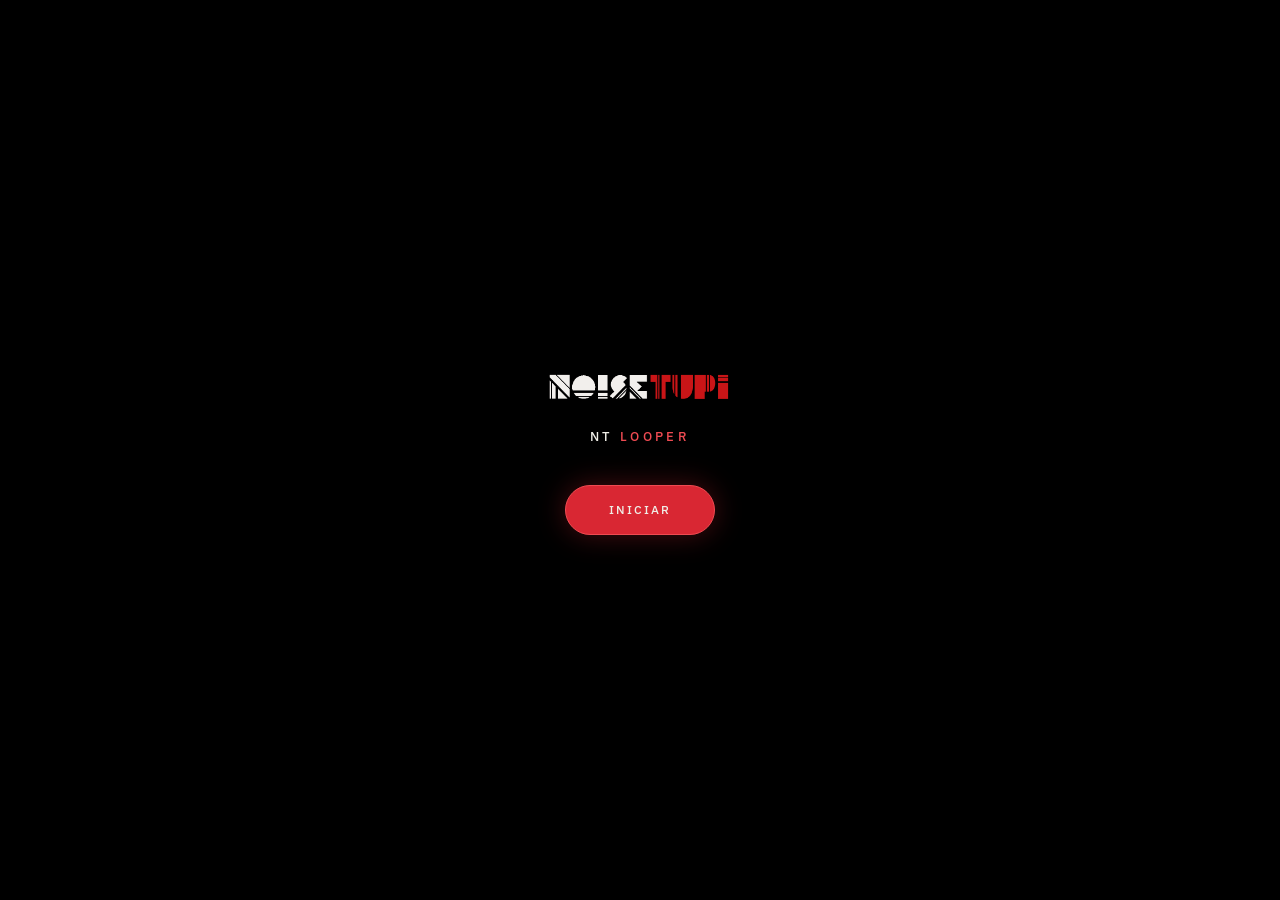
<file: apps/nt-looper/index.html>
<!DOCTYPE html>
<html lang="pt-BR">
<head>
  <meta charset="UTF-8">
  <meta name="viewport" content="width=device-width, initial-scale=1, maximum-scale=1, user-scalable=no, viewport-fit=cover">
  <meta name="color-scheme" content="dark">
  <meta name="theme-color" content="#0b0c0b">
  <meta name="apple-mobile-web-app-capable" content="yes">
  <meta name="apple-mobile-web-app-status-bar-style" content="black-translucent">
  <link rel="icon" href="assets/img/logo-simple.png">
  <link rel="apple-touch-icon" href="assets/img/logo-simple.png">
  <link rel="manifest" href="manifest.webmanifest">
  <link rel="stylesheet" href="css/style.css">
  <title>NT LOOPER</title>
</head>
<body>
  <section id="boot-screen">
    <img class="boot-logo" src="assets/img/logo-noisetupi.png" alt="Noisetupi">
    <div class="boot-title">NT <span>LOOPER</span></div>
    <div class="boot-status" id="boot-status" aria-live="polite"></div>
    <button class="boot-start" id="boot-start-btn">INICIAR</button>
  </section>

  <div id="app" hidden>
    <header class="deck-head">
      <div class="brand">
        <img src="assets/img/logo-simple.png" alt="">
        <span>NT LOOPER</span>
      </div>

      <div class="deck-controls">
        <section class="control-block tempo-block">
          <span class="control-label">TEMPO</span>
          <div class="bpm-row">
            <button class="square-btn" data-bpm-step="-1">−</button>
            <input id="bpm-input" class="bpm-input" type="number" min="40" max="240" value="120" inputmode="numeric">
            <button class="square-btn" data-bpm-step="1">+</button>
            <button class="tap-btn" id="btn-tap">TAP</button>
          </div>
        </section>

        <section class="control-block">
          <span class="control-label">QUANTIZE</span>
          <div class="segmented" id="quantize-select">
            <button class="seg-opt active" data-quantize="OFF">FREE</button>
            <button class="seg-opt" data-quantize="BEAT">BEAT</button>
            <button class="seg-opt" data-quantize="MEASURE">BAR</button>
          </div>
        </section>

        <section class="control-block">
          <span class="control-label">LENGTH</span>
          <div class="segmented" id="reclen-select">
            <button class="seg-opt active" data-reclen="FREE">FREE</button>
            <button class="seg-opt" data-reclen="1">1</button>
            <button class="seg-opt" data-reclen="2">2</button>
            <button class="seg-opt" data-reclen="4">4</button>
            <button class="seg-opt" data-reclen="8">8</button>
          </div>
        </section>

        <section class="control-block transport-block">
          <button class="deck-btn play-all" id="btn-play-all">▶ ALL</button>
          <button class="deck-btn" id="btn-stop-all">■ ALL</button>
        </section>

        <section class="control-block click-block">
          <span class="control-label">CLICK</span>
          <div class="inline-control">
            <button class="deck-btn" id="btn-metro">ON</button>
            <input id="metro-level" type="range" min="0" max="1" step="0.01" value="0.35" aria-label="Volume do click">
          </div>
        </section>

        <section class="control-block fx-bank-block">
          <span class="control-label">FX BANKS</span>
          <div class="inline-control tight">
            <button class="deck-btn fx-toggle" id="btn-global-infx-toggle">INPUT</button>
            <button class="mini-edit" id="btn-global-infx-edit" aria-label="Editar Input FX">SET</button>
            <button class="deck-btn fx-toggle" id="btn-all-outfx-toggle">TRACK</button>
            <button class="deck-btn" id="btn-master-fx-edit">MASTER</button>
          </div>
        </section>

        <section class="control-block sampler-block">
          <span class="control-label">SAMPLER</span>
          <div class="inline-control">
            <button class="deck-btn" id="btn-open-sampler">PADS</button>
            <input id="sampler-master-gain" type="range" min="0" max="1.5" step="0.01" value="0.9" aria-label="Volume do sampler">
          </div>
        </section>

        <section class="control-block master-block">
          <span class="control-label">MASTER</span>
          <div class="inline-control">
            <input id="master-gain" type="range" min="0" max="1.5" step="0.01" value="0.86" aria-label="Volume master">
            <div class="meter mini"><div class="meter-fill" id="master-meter-fill"></div></div>
            <button class="deck-btn" id="btn-master-rec">REC MIX</button>
          </div>
        </section>
      </div>

      <div class="head-actions">
        <span class="io-light" id="audio-status-dot"></span>
        <button class="settings-btn" id="btn-fullscreen" aria-label="Tela cheia">⤢</button>
        <button class="settings-btn" id="btn-open-settings" aria-label="Configurações">⚙</button>
      </div>
    </header>

    <main class="channels" id="channels-container"></main>
    <footer class="statusbar"><span id="footer-msg">PRONTO</span><span>V2.10 · CHROME</span></footer>
  </div>

  <aside class="learn-toolbar" id="learn-toolbar" hidden aria-live="polite">
    <strong id="learn-mode-label">MIDI LEARN</strong>
    <span id="learn-target-status">SELECT CONTROL</span>
    <div class="learn-toolbar-actions">
      <button id="btn-learn-pads" type="button">PADS</button>
      <button id="btn-learn-remove" type="button">REMOVE</button>
      <button id="btn-learn-done" type="button">DONE</button>
    </div>
  </aside>

  <div class="modal-overlay" id="modal-settings" hidden>
    <section class="modal settings-modal">
      <header class="modal-head"><span>SETTINGS</span><button class="modal-close" data-close>×</button></header>
      <nav class="modal-tabs">
        <button class="tab-btn active" data-tab="tab-io">AUDIO I/O</button>
        <button class="tab-btn" data-tab="tab-input">INPUT</button>
        <button class="tab-btn" data-tab="tab-midi">MIDI</button>
        <button class="tab-btn" data-tab="tab-general">GENERAL</button>
      </nav>

      <div class="tab-panel active" id="tab-io">
        <label for="select-audio-input">AUDIO INPUT</label>
        <select id="select-audio-input"></select>
        <label for="select-audio-output">AUDIO OUTPUT</label>
        <select id="select-audio-output"></select>
        <div class="static-value hint" id="audio-output-hint" hidden>Este navegador não permite escolher a saída de áudio por app. No iPad, use o Centro de Controle (ou AirPlay) para rotear para a interface. A UMC404HD costuma virar a saída do sistema automaticamente ao ser conectada.</div>
        <div class="modal-button-row">
          <button class="modal-action" id="btn-refresh-devices">REFRESH</button>
          <button class="modal-action primary" id="btn-arm-input">CONNECT</button>
        </div>
        <label>REC ISOLATION</label>
        <div class="segmented" id="isolation-select">
          <button class="seg-opt active" data-isolation="DIRECT">DIRECT</button>
          <button class="seg-opt" data-isolation="AEC">AEC</button>
        </div>
        <label>AUDIO BUFFER</label>
        <div class="segmented" id="audio-buffer-select">
          <button class="seg-opt active" data-buffer="LOW">REALTIME</button>
          <button class="seg-opt" data-buffer="BALANCED">BALANCED</button>
          <button class="seg-opt" data-buffer="SAFE">SAFE</button>
        </div>
        <label>SAMPLE RATE</label>
        <div class="segmented" id="audio-samplerate-select">
          <button class="seg-opt active" data-samplerate="AUTO">AUTO</button>
          <button class="seg-opt" data-samplerate="44100">44.1 kHz</button>
          <button class="seg-opt" data-samplerate="48000">48 kHz</button>
        </div>
        <div class="static-value" id="audio-diagnostics">48 kHz · DSP LIGHT</div>
        <div class="static-value hint">Depois de trocar SAMPLE RATE ou AUDIO BUFFER, recarregue o app. Se a UMC404HD estiver travada em 48 kHz, escolha 48 kHz aqui para evitar troca de clock no meio do uso.</div>
      </div>

      <div class="tab-panel" id="tab-input">
        <label for="in-trim-db">GLOBAL INPUT GAIN</label>
        <div class="param-row"><input id="in-trim-db" type="range" min="-12" max="36" step="0.5" value="12"><output id="in-trim-value">+12 dB</output></div>
        <label for="in-lowcut">LOW CUT</label>
        <div class="param-row"><input id="in-lowcut" type="range" min="20" max="220" step="1" value="55"><output id="in-lowcut-value">55 Hz</output></div>
        <label for="in-bright">PRESENCE / AIR</label>
        <div class="param-row"><input id="in-bright" type="range" min="-6" max="12" step="0.5" value="0"><output id="in-bright-value">0 dB</output></div>
      </div>

      <div class="tab-panel" id="tab-midi">
        <label for="select-midi-input">MIDI INPUT</label>
        <select id="select-midi-input"></select>
        <div class="modal-button-row">
          <button class="modal-action primary" id="btn-midi-learn-toggle">MIDI LEARN</button>
          <button class="modal-action danger" id="btn-midi-clear">CLEAR MAP</button>
        </div>
        <div class="midi-status" id="midi-learn-status">OFF</div>
        <div class="midi-map-list" id="midi-map-list"></div>
        <label>PC KEYBOARD</label>
        <div class="modal-button-row">
          <button class="modal-action primary" id="btn-keyboard-learn-toggle">KEYBOARD LEARN</button>
          <button class="modal-action danger" id="btn-keyboard-clear">CLEAR KEYS</button>
        </div>
        <div class="midi-status" id="keyboard-learn-status">OFF</div>
        <div class="midi-map-list" id="keyboard-map-list"></div>
      </div>

      <div class="tab-panel" id="tab-general">
        <label>REC MODE</label>
        <div class="segmented" id="mode-select">
          <button class="seg-opt active" data-mode="REC_PLAY_OVER">REC › PLAY › DUB</button>
          <button class="seg-opt" data-mode="REC_OVER_PLAY">REC › DUB › PLAY</button>
        </div>
        <label for="tail-duration">STOP TAIL</label>
        <div class="param-row"><input id="tail-duration" type="range" min="0" max="8" step="0.1" value="2.2"><output id="tail-duration-value">2.2 s</output></div>
        <button class="modal-action active" id="btn-tail-toggle">TAIL ON</button>
        <label>SETUP</label>
        <div class="modal-button-row">
          <button class="modal-action primary" id="btn-save-setup">SAVE SETUP</button>
          <button class="modal-action" id="btn-load-setup">LOAD SETUP</button>
        </div>
        <label for="template-select">TEMPLATE</label>
        <select id="template-select"></select>
        <div class="modal-button-row">
          <button class="modal-action" id="btn-apply-template">APPLY TEMPLATE</button>
          <button class="modal-action" id="btn-export-preset">EXPORT PRESET</button>
          <button class="modal-action" id="btn-import-preset">IMPORT PRESET</button>
        </div>
        <label>SESSION</label>
        <div class="modal-button-row wrap">
          <button class="modal-action primary" id="btn-save-project">SAVE PROJECT</button>
          <button class="modal-action" id="btn-open-project">OPEN PROJECT</button>
          <button class="modal-action" id="btn-export-all">EXPORT ALL WAV</button>
        </div>
        <div class="static-value">3:00 · 3 LAYERS · 5 TRACKS</div>
      </div>
    </section>
  </div>

  <div class="modal-overlay" id="modal-track" hidden>
    <section class="modal track-modal">
      <header class="modal-head"><span id="track-modal-title">TRACK 1</span><button class="modal-close" data-close>×</button></header>
      <nav class="modal-tabs">
        <button class="tab-btn active" data-track-tab="track-tab-config">TRACK</button>
        <button class="tab-btn" data-track-tab="track-tab-sample">SAMPLE</button>
      </nav>

      <div class="tab-panel active" id="track-tab-config">
        <label for="track-input-gain">INPUT GAIN</label>
        <div class="param-row"><input id="track-input-gain" type="range" min="-18" max="24" step="0.5" value="0"><output id="track-input-gain-value">0 dB</output></div>
        <div class="gain-guide" aria-hidden="true"><span>-18</span><span>-12</span><span>-6</span><span>0</span><span>+6</span><span>+12</span><span>+18</span><span>+24</span></div>
        <div class="input-level-strip"><span>INPUT</span><div class="meter horizontal"><div class="meter-fill" id="track-modal-input-fill"></div></div><output id="track-modal-input-value">-∞ dB</output></div>
        <label>INPUT EQ</label>
        <div class="triple-params">
          <div><input id="eq-low" type="range" min="-18" max="18" step="0.5" value="0"><output id="eq-low-value">0</output><span>LOW</span></div>
          <div><input id="eq-mid" type="range" min="-18" max="18" step="0.5" value="0"><output id="eq-mid-value">0</output><span>MID</span></div>
          <div><input id="eq-high" type="range" min="-18" max="18" step="0.5" value="0"><output id="eq-high-value">0</output><span>HIGH</span></div>
        </div>
        <label for="track-pan">PAN</label>
        <div class="param-row"><input id="track-pan" type="range" min="-1" max="1" step="0.01" value="0"><output id="track-pan-value">C</output></div>
        <div class="modal-button-row">
          <button class="modal-action" id="btn-track-reverse">REVERSE OFF</button>
          <button class="modal-action" id="btn-edit-track-input-fx">INPUT FX</button>
          <button class="modal-action" id="btn-edit-track-output-fx">TRACK FX</button>
        </div>
        <label>COPY FX CHAIN</label>
        <div class="modal-button-row two">
          <button class="modal-action" id="btn-copy-in-to-out">INPUT → TRACK</button>
          <button class="modal-action" id="btn-copy-out-to-in">TRACK → INPUT</button>
        </div>
        <label>COPY TRACK SETUP</label>
        <div class="copy-track-row"><select id="copy-track-target"></select><button class="modal-action" id="btn-copy-track">COPY</button></div>
      </div>

      <div class="tab-panel" id="track-tab-sample">
        <div class="trim-wave"><canvas id="trim-wave-canvas"></canvas></div>
        <label for="trim-in">IN</label>
        <div class="param-row"><input id="trim-in" type="range" min="0" max="1" step="0.001" value="0"><output id="trim-in-value">0:00.000</output></div>
        <label for="trim-out">OUT</label>
        <div class="param-row"><input id="trim-out" type="range" min="0" max="1" step="0.001" value="1"><output id="trim-out-value">0:00.000</output></div>
        <div class="sample-length" id="trim-length">0:00.000</div>
        <div class="modal-button-row">
          <button class="modal-action" id="btn-import-track">IMPORT AUDIO</button>
          <button class="modal-action" id="btn-reset-trim">RESET TRIM</button>
          <button class="modal-action primary" id="btn-download-track">DOWNLOAD WAV</button>
        </div>
      </div>
    </section>
  </div>

  <div class="modal-overlay modal-over-modal" id="modal-rack" hidden>
    <section class="modal rack-modal">
      <header class="modal-head"><span id="rack-title">INPUT FX</span><button class="modal-close" data-close>×</button></header>
      <div class="rack-master-row">
        <button class="modal-action" id="rack-enable">FX ON</button>
        <div class="param-row compact"><input id="rack-intensity" type="range" min="0" max="1" step="0.01" value="1"><output id="rack-intensity-value">100%</output></div>
      </div>
      <div class="fx-chain-list" id="fx-chain-list"></div>
      <div class="fx-status-legend"><span class="status-stable">DSP STABLE</span></div>
      <button class="modal-action primary" id="btn-add-fx">+ ADD FX</button>
      <div class="fx-picker" id="fx-add-picker" hidden></div>
    </section>
  </div>

  <div class="modal-overlay modal-over-modal" id="modal-fx-params" hidden>
    <section class="modal fx-modal" role="dialog" aria-modal="true" aria-labelledby="fx-params-title">
      <header class="modal-head"><span id="fx-params-title">FX</span><button class="modal-close" data-close>×</button></header>
      <button class="modal-action active" id="btn-fx-bypass">FX ON</button>
      <div id="fx-params-body"></div>
      <div class="modal-button-row">
        <button class="modal-action" id="btn-replace-fx">REPLACE FX</button>
        <button class="modal-action danger" id="btn-remove-fx">REMOVE FX</button>
      </div>
      <div class="fx-picker" id="fx-replace-picker" hidden></div>
    </section>
  </div>

  <div class="modal-overlay" id="modal-sampler" hidden>
    <section class="modal sampler-modal">
      <header class="modal-head">
        <span>SAMPLER</span>
        <div class="sampler-head-actions">
          <button class="modal-action" id="btn-sampler-settings">SETTINGS</button>
          <button class="modal-close" data-close>×</button>
        </div>
      </header>
      <div class="sampler-pad-grid" id="sampler-pad-grid"></div>
      <section class="sampler-editor" id="sampler-editor" hidden>
        <header><strong id="sampler-pad-title">PAD 1</strong><span id="sampler-pad-file">EMPTY</span></header>
        <div class="sampler-wave"><canvas id="sampler-wave-canvas"></canvas></div>
        <div class="sampler-editor-grid">
          <div>
            <label for="sampler-pad-bpm">ORIGINAL BPM</label>
            <input class="bpm-input sampler-bpm-input" id="sampler-pad-bpm" type="number" min="20" max="400" value="120" inputmode="numeric">
          </div>
          <div>
            <label for="sampler-trim-in">TRIM IN</label>
            <div class="param-row"><input id="sampler-trim-in" type="range" min="0" max="1" step="0.001" value="0"><output id="sampler-trim-in-value">0:00.000</output></div>
          </div>
          <div>
            <label for="sampler-trim-out">TRIM OUT</label>
            <div class="param-row"><input id="sampler-trim-out" type="range" min="0" max="1" step="0.001" value="1"><output id="sampler-trim-out-value">0:00.000</output></div>
          </div>
          <div>
            <label for="sampler-pad-volume">PAD VOLUME</label>
            <div class="param-row"><input id="sampler-pad-volume" type="range" min="0" max="1.5" step="0.01" value="1"><output id="sampler-pad-volume-value">0.0 dB</output></div>
          </div>
        </div>
        <label>DIRECTION</label>
        <div class="segmented" id="sampler-direction-select">
          <button class="seg-opt active" data-direction="NORMAL">NORMAL</button>
          <button class="seg-opt" data-direction="REVERSE">REVERSE</button>
          <button class="seg-opt" data-direction="PINGPONG">PINGPONG</button>
        </div>
        <label>TRIGGER</label>
        <div class="segmented" id="sampler-trigger-select">
          <button class="seg-opt" data-trigger="GATE">GATE</button>
          <button class="seg-opt" data-trigger="TOGGLE">TOGGLE</button>
          <button class="seg-opt active" data-trigger="PLAY">PLAY</button>
        </div>
        <div class="modal-button-row">
          <button class="modal-action primary" id="btn-sampler-import">IMPORT AUDIO</button>
          <button class="modal-action danger" id="btn-sampler-clear">CLEAR PAD</button>
        </div>
      </section>
    </section>
  </div>

  <input id="file-import-track" type="file" accept="audio/*,.wav,.mp3,.m4a,.aac,.ogg,.opus,.webm,.flac" hidden>
  <input id="file-import-pad" type="file" accept="audio/*,.wav,.mp3,.m4a,.aac,.ogg,.opus,.webm,.flac" hidden>
  <input id="file-import-preset" type="file" accept="application/json,.json" hidden>
  <input id="file-open-project" type="file" accept="application/x-ntlooper,.ntloop" hidden>

  <script src="js/session-files.js"></script>
  <script src="js/templates.js"></script>
  <script src="js/effects.js"></script>
  <script src="js/sampler.js"></script>
  <script src="js/audio-engine.js"></script>
  <script src="js/waveform.js"></script>
  <script src="js/midi.js"></script>
  <script src="js/keyboard.js"></script>
  <script src="js/ui.js"></script>
  <script src="js/app.js"></script>
</body>
</html>
</file>
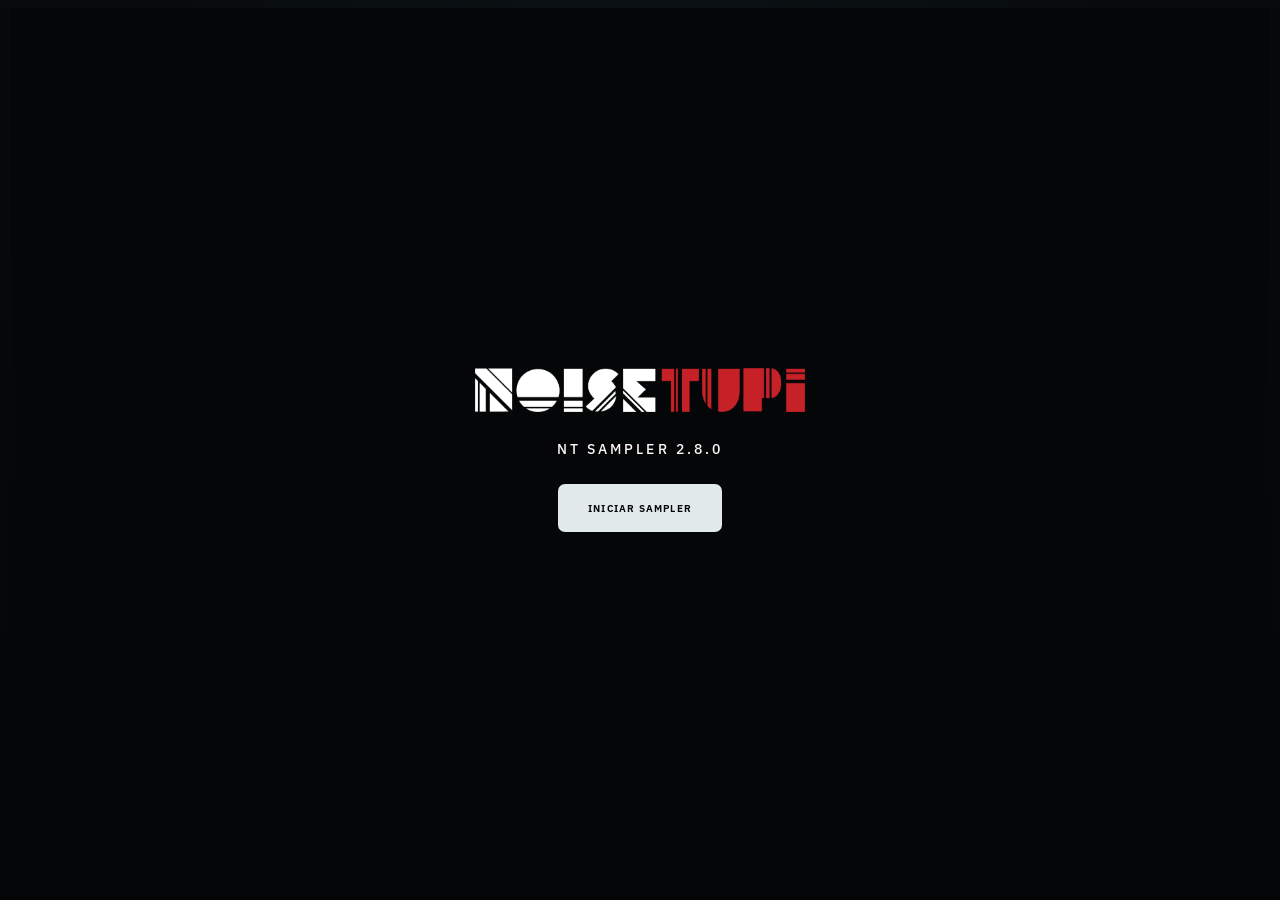
<file: apps/nt-sampler/index.html>
<!doctype html>
<html lang="pt-BR">
<head>
  <meta charset="utf-8">
  <meta name="viewport" content="width=device-width,initial-scale=1,viewport-fit=cover,user-scalable=no,maximum-scale=1">
  <meta name="theme-color" content="#050607">
  <meta name="apple-mobile-web-app-capable" content="yes">
  <meta name="apple-mobile-web-app-status-bar-style" content="black-translucent">
  <meta name="apple-mobile-web-app-title" content="NT Sampler">
  <meta name="format-detection" content="telephone=no">
  <title>NT Sampler 2.8.0</title>
  <link rel="manifest" href="manifest.webmanifest">
  <link rel="apple-touch-icon" href="assets/app-icon.png">
  <link rel="stylesheet" href="styles.css?v=280">
</head>
<body>
  <main id="app" class="app-shell" aria-live="polite"></main>
  <div id="portrait-lock" class="portrait-lock">
    <img src="assets/noisetupi-logo.png" alt="Noisetupi">
    <strong>GIRE O IPAD</strong>
    <span>NT Sampler 2.8.0 foi desenhado para performance em landscape.</span>
  </div>
  <input id="local-audio-input" class="visually-hidden" type="file" accept="audio/*,.wav,.mp3,.m4a,.aac,.flac,.ogg,.opus,.webm" multiple>
  <input id="local-folder-input" class="visually-hidden" type="file" accept="audio/*,.wav,.mp3,.m4a,.aac,.flac,.ogg,.opus,.webm" webkitdirectory directory multiple>
  <input id="project-input" class="visually-hidden" type="file" accept=".ntsampler,application/json,.json">
  <script src="app.js?v=280" defer></script>
</body>
</html>
</file>
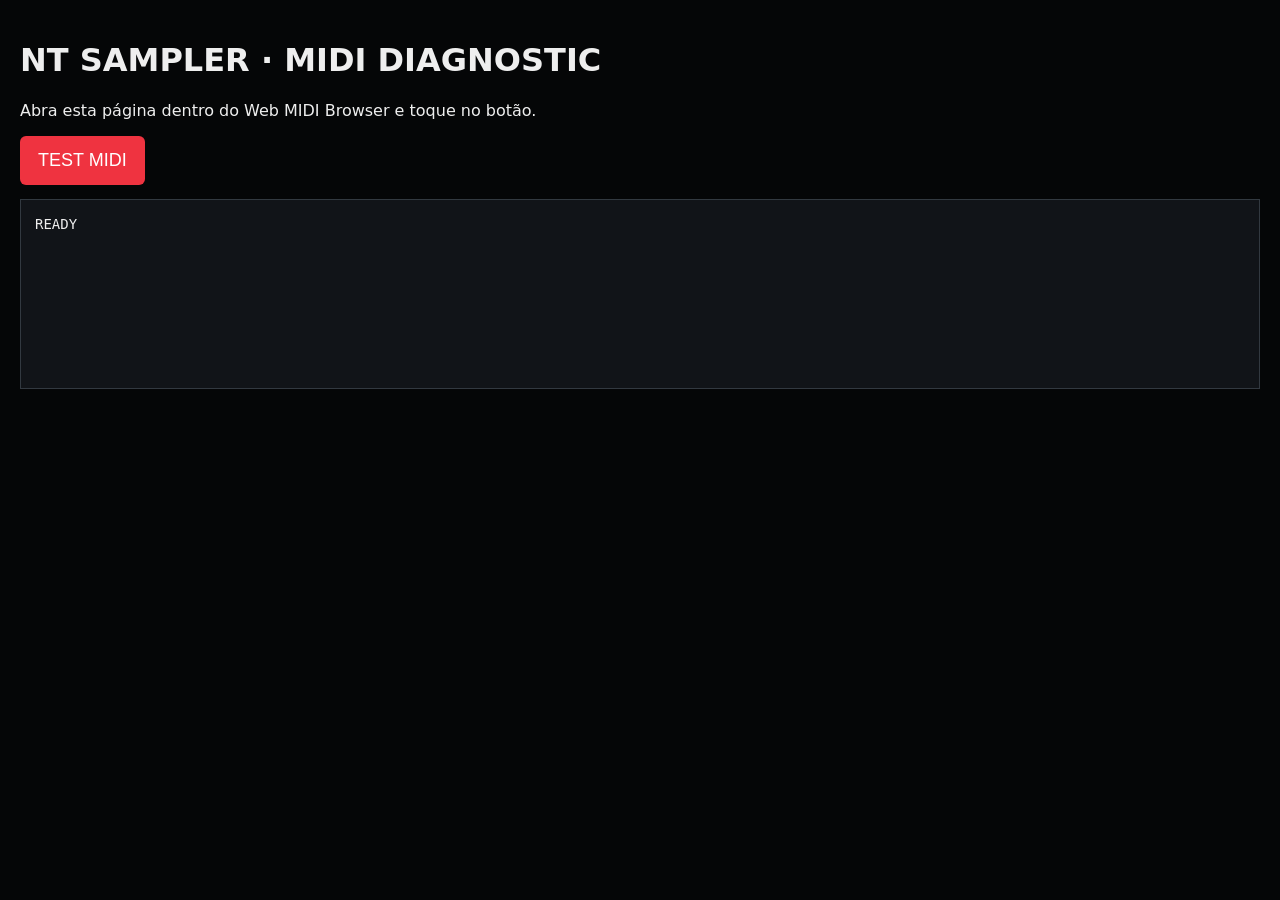
<file: apps/nt-sampler/midi-diagnostic.html>
<!doctype html>
<html lang="pt-BR">
<head>
<meta charset="utf-8">
<meta name="viewport" content="width=device-width,initial-scale=1,viewport-fit=cover">
<title>NT Sampler MIDI Diagnostic</title>
<style>
body{font-family:system-ui,-apple-system,sans-serif;background:#050607;color:#eee;margin:0;padding:20px}button{font-size:18px;padding:14px 18px;background:#ef3340;color:#fff;border:0;border-radius:6px}pre{white-space:pre-wrap;background:#111418;border:1px solid #323940;padding:14px;min-height:160px;font-size:14px;line-height:1.45}.ok{color:#6eff9b}.bad{color:#ff7878}
</style>
</head>
<body>
<h1>NT SAMPLER · MIDI DIAGNOSTIC</h1>
<p>Abra esta página dentro do Web MIDI Browser e toque no botão.</p>
<button id="test">TEST MIDI</button>
<pre id="log">READY</pre>
<script>
const log=document.querySelector('#log');
const write=(s)=>{log.textContent+=`\n${s}`};
function portsToArray(collection){
  if(!collection)return [];
  const out=[],seen=new Set(),push=p=>{if(!p||seen.has(p))return;seen.add(p);out.push(p)};
  try{if(typeof collection.forEach==='function')collection.forEach((a,b)=>{const looks=x=>x&&typeof x==='object'&&('name' in x||'id' in x||'type' in x||'onmidimessage' in x);push(looks(a)?a:looks(b)?b:null)})}catch(e){write('forEach error: '+e)}
  if(out.length)return out;
  try{if(typeof collection.values==='function'){const v=collection.values();if(v){if(typeof Symbol!=='undefined'&&Symbol.iterator&&typeof v[Symbol.iterator]==='function'){for(const p of v)push(p)}else if(typeof v.next==='function'){for(let s=v.next(),n=0;s&&!s.done&&n<256;s=v.next(),n++)push(s.value)}}}}catch(e){write('values error: '+e)}
  if(out.length)return out;
  try{if(typeof collection.length==='number')for(let i=0;i<collection.length;i++)push(collection[i])}catch(e){}
  try{for(const k of Object.keys(collection)){const p=collection[k];if(p&&typeof p==='object')push(p)}}catch(e){}
  return out;
}
async function requestMidi(){
  const fn=navigator.requestMIDIAccess||navigator.webkitRequestMIDIAccess||navigator.mozRequestMIDIAccess;
  write('UA: '+navigator.userAgent);
  write('secureContext: '+String(window.isSecureContext));
  write('requestMIDIAccess: '+typeof fn);
  if(!fn)throw new Error('Web MIDI API/bridge não foi injetada neste browser');
  let access;
  try{access=await fn.call(navigator,{sysex:false})}catch(e){write('options request failed: '+e);access=await fn.call(navigator)}
  const inputs=portsToArray(access&&access.inputs);
  write('inputs: '+inputs.length);
  inputs.forEach((p,i)=>{write(`[${i}] ${p.manufacturer||''} ${p.name||''} id=${p.id||'(sem id)'} state=${p.state||''}`);const handler=e=>write('MIDI '+Array.from(e.data||[]).join(' '));try{if(typeof p.addEventListener==='function')p.addEventListener('midimessage',handler);else p.onmidimessage=handler}catch(e){write('handler error: '+e)}});
  if(!inputs.length)write('Nenhuma porta apareceu no MIDIAccess. Confirme a conexão na tela inicial do Web MIDI Browser e teste novamente.');
}
document.querySelector('#test').addEventListener('click',async()=>{log.textContent='TESTING...';try{await requestMidi();write('DONE')}catch(e){write('ERROR: '+(e&&e.message||e))}});
</script>
</body>
</html>
</file>
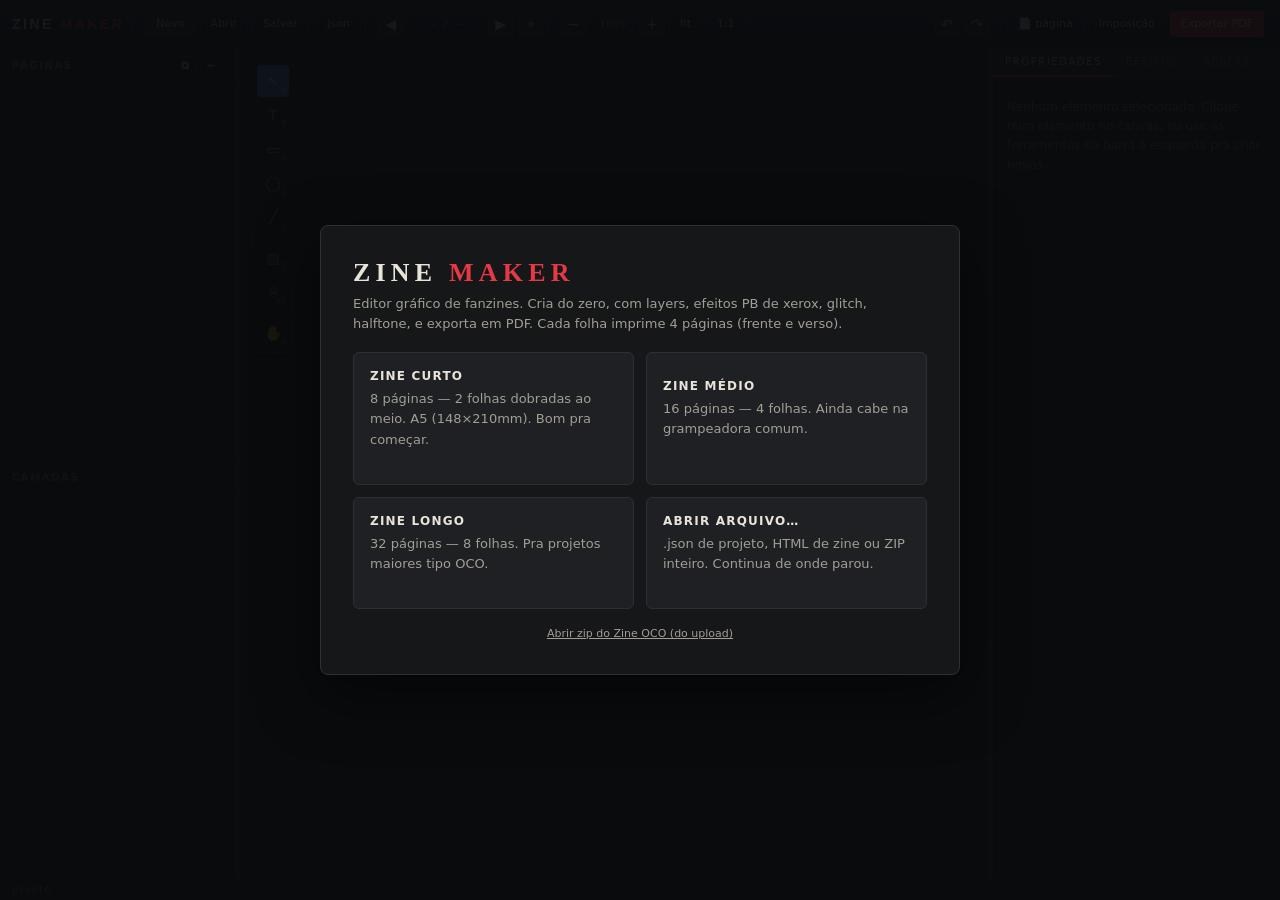
<file: apps/nt-zine-editor/zine-editor.html>
<!doctype html>
<html lang="pt-BR">
<head>
<meta charset="utf-8">
<title>Zine Maker — Editor de Fanzines</title>
<meta name="viewport" content="width=device-width,initial-scale=1">
<!-- Segurança: bloqueia scripts externos, only fonts do Google, imagens só data/blob, sem chamadas de rede -->
<meta http-equiv="Content-Security-Policy" content="default-src 'none'; script-src 'unsafe-inline'; style-src 'unsafe-inline' https://fonts.googleapis.com; font-src https://fonts.gstatic.com; img-src 'self' data: blob:; connect-src 'none'; object-src 'none'; base-uri 'none'; form-action 'none'">
<meta name="referrer" content="no-referrer">
<meta name="robots" content="noindex,nofollow">
<link rel="preconnect" href="https://fonts.gstatic.com" crossorigin>
<link rel="stylesheet" href="https://fonts.googleapis.com/css2?family=Barlow+Condensed:wght@300;400;500;600;700;800;900&family=Barlow:wght@300;400;500;600;700&family=IBM+Plex+Mono:wght@400;500;600&family=Inter:wght@400;500;600&family=Playfair+Display:wght@400;700;900&family=DM+Serif+Display&family=Bebas+Neue&family=Space+Mono&family=Courier+Prime&family=Special+Elite&family=Anton&family=Archivo+Black&family=Fira+Sans:wght@300;400;500;700&display=swap">
<style>
:root{
  --bg:#0f1012; --bg-2:#161719; --bg-3:#1e2024; --bg-4:#2a2d33;
  --line:#2c3036; --line-2:#3a3f47;
  --ink:#e8e4da; --ink-dim:#7d7a72; --ink-mid:#a29e94;
  --accent:#e63946; --accent-2:#f6f5f2; --sel:#4c9aff;
  --danger:#ff5a5f; --warn:#ffb84d; --ok:#6cc46c;
  font-family:'Inter',system-ui,sans-serif;
}
*{box-sizing:border-box}
html,body{margin:0;height:100%;background:var(--bg);color:var(--ink);font-size:12.5px;overflow:hidden;user-select:none}
button,select,input[type=text],input[type=number],input[type=color],textarea{
  font:inherit;color:var(--ink);background:var(--bg-3);border:1px solid var(--line);
  border-radius:3px;padding:4px 8px;
}
button{cursor:pointer;user-select:none;transition:background .12s}
button:hover:not(:disabled){background:var(--bg-4)}
button:disabled{opacity:.4;cursor:not-allowed}
button.primary{background:var(--accent);border-color:var(--accent);color:#fff}
button.primary:hover:not(:disabled){background:#c72d3a}
button.ghost{background:transparent}
button.small{padding:2px 6px;font-size:11px}
input[type=range]{accent-color:var(--sel);width:100%}
label{color:var(--ink-mid);font-size:10px;letter-spacing:.06em;text-transform:uppercase}
kbd{font-family:'IBM Plex Mono',monospace;font-size:10px;background:#2a2e33;padding:1px 5px;border-radius:3px;border:1px solid #3a3f45;color:var(--ink-mid)}

#app{display:grid;grid-template-columns:var(--col-l,236px) 4px 1fr 4px var(--col-r,288px);grid-template-rows:48px 1fr 22px;height:100vh;width:100vw}
.splitter{background:var(--line);cursor:col-resize;transition:background .1s;user-select:none;position:relative}
.splitter:hover, .splitter.active{background:var(--sel)}
.splitter::before{content:'';position:absolute;left:-3px;right:-3px;top:0;bottom:0}

/* ===== TOOLBAR ===== */
header{
  grid-column:1/-1;display:flex;align-items:center;gap:8px;padding:0 12px;
  background:linear-gradient(#1a1c1f,#141618);border-bottom:1px solid var(--line);
}
.brand{font-family:'Barlow Condensed',sans-serif;font-weight:700;letter-spacing:.18em;text-transform:uppercase;font-size:14px;color:var(--ink);padding-right:8px;border-right:1px solid var(--line)}
.brand em{color:var(--accent);font-style:normal}
.tb-group{display:flex;gap:4px;align-items:center;padding:0 4px;border-right:1px solid var(--line);height:26px}
.tb-group:last-of-type{border-right:none}
.tb-group .btn{padding:4px 10px;font-size:11px;height:26px;display:inline-flex;align-items:center;gap:5px}
.tb-btn-icon{width:26px;height:26px;padding:0;display:inline-flex;align-items:center;justify-content:center;font-size:14px}
.sp{flex:1}
.pageinfo{font-family:'IBM Plex Mono',monospace;font-size:11px;color:var(--ink-dim);min-width:76px;text-align:center;padding:0 8px}
.zoom-info{font-family:'IBM Plex Mono',monospace;font-size:11px;color:var(--ink-dim);min-width:44px;text-align:center}

/* ===== LEFT SIDEBAR: PAGES + LAYERS ===== */
#sidebar-left{background:var(--bg-2);border-right:1px solid var(--line);overflow:hidden;display:grid;grid-template-rows:1fr 1fr}
.panel{display:flex;flex-direction:column;min-height:0;overflow:hidden}
.panel + .panel{border-top:1px solid var(--line)}
.panel h3{margin:0;padding:8px 12px;font-size:10px;letter-spacing:.16em;text-transform:uppercase;color:var(--ink-dim);border-bottom:1px solid var(--line);background:var(--bg-2);display:flex;justify-content:space-between;align-items:center}
.panel h3 .h-actions{display:flex;gap:4px}
.panel-body{overflow:auto;flex:1;padding:6px}

/* pages */
.pg-list{display:grid;grid-template-columns:1fr 1fr;gap:6px}
.pg-item{position:relative;aspect-ratio:148/210;background:#f6f5f2;border:2px solid transparent;border-radius:2px;cursor:pointer;overflow:hidden;transition:border-color .1s}
.pg-item:hover{border-color:var(--line-2)}
.pg-item.active{border-color:var(--sel);box-shadow:0 0 0 1px var(--sel)}
.pg-item.dragging{opacity:.4}
.pg-item.drag-over{border-color:var(--accent);box-shadow:0 0 0 2px var(--accent),0 0 12px rgba(230,57,70,.5)}
.pg-item .pg-num{position:absolute;top:3px;left:3px;font-family:'IBM Plex Mono',monospace;font-size:10px;font-weight:600;color:#fff;background:rgba(15,16,18,.82);padding:2px 6px;border-radius:3px;letter-spacing:.08em;z-index:2;pointer-events:none}
.pg-item.active .pg-num{background:var(--sel)}
.pg-item .pg-thumb{position:absolute;inset:0;pointer-events:none}
.pg-item .pg-thumb .pg-el{position:absolute;transform-origin:0 0}
.pg-item.imposition{background:#20232700;border:1px dashed var(--line-2)}
.pg-count-note{padding:8px 12px 4px;color:var(--ink-dim);font-size:10px;line-height:1.5;letter-spacing:.02em}

/* layers */
.layer-list{list-style:none;margin:0;padding:0}
.layer-list li{display:flex;align-items:center;gap:6px;padding:4px 8px;font-size:11.5px;color:var(--ink-mid);cursor:pointer;border-left:2px solid transparent;white-space:nowrap;overflow:hidden;text-overflow:ellipsis}
.layer-list li:hover{background:var(--bg-3);color:var(--ink)}
.layer-list li.selected{background:#2a3140;color:var(--ink);border-left-color:var(--sel)}
.layer-list li.hidden-l{opacity:.4}
.layer-list .ic{width:14px;height:14px;flex:none;font-family:'IBM Plex Mono',monospace;font-size:11px;text-align:center;color:var(--ink-dim)}
.layer-list .lbl{overflow:hidden;text-overflow:ellipsis;flex:1}
.layer-list .eye{margin-left:auto;opacity:.5;font-size:10px;cursor:pointer;padding:2px}
.layer-list .eye:hover{opacity:1}

/* ===== CANVAS ===== */
main{position:relative;overflow:hidden;background:#0a0b0d}
main::before{content:'';position:absolute;inset:0;background-image:
  radial-gradient(circle,rgba(255,255,255,.04) 1px,transparent 1px);
  background-size:20px 20px;pointer-events:none}

/* toolbox floating on canvas */
.toolbox{position:absolute;top:12px;left:12px;background:var(--bg-2);border:1px solid var(--line);border-radius:6px;padding:4px;display:flex;flex-direction:column;gap:2px;z-index:20;box-shadow:0 4px 14px rgba(0,0,0,.4)}
.tool{width:32px;height:32px;display:flex;align-items:center;justify-content:center;background:transparent;border:none;color:var(--ink-mid);cursor:pointer;border-radius:4px;font-size:14px;position:relative}
.tool:hover{background:var(--bg-3);color:var(--ink)}
.tool.active{background:var(--sel);color:#fff}
.tool::after{content:attr(data-key);position:absolute;bottom:2px;right:3px;font-family:'IBM Plex Mono',monospace;font-size:8px;color:var(--ink-dim);pointer-events:none}
.tool.active::after{color:rgba(255,255,255,.7)}
.tool-sep{height:1px;background:var(--line);margin:2px 0}

#stage{position:absolute;top:0;left:0;transform-origin:0 0;will-change:transform}
.page-wrap{position:relative;filter:drop-shadow(0 20px 40px rgba(0,0,0,.55))}
.page-cap{position:absolute;left:0;top:-24px;font-family:'IBM Plex Mono',monospace;font-size:11px;letter-spacing:.15em;color:var(--ink-dim);text-transform:uppercase}
.page{position:relative;overflow:hidden;isolation:isolate;background:#f6f5f2}
.page > *:not(.page-effects){position:absolute}
.el-text{cursor:move;line-height:1.35}
.el-text[contenteditable=true]{outline:1.5px solid var(--sel);cursor:text;user-select:text}
.el-image{cursor:move}
.el-image > img{width:100%;height:100%;object-fit:cover;display:block;pointer-events:none;user-select:none;-webkit-user-drag:none}
.el-shape{cursor:move}

/* selection overlay */
#selbox{position:absolute;pointer-events:none;z-index:9999}
#selbox .frame{position:absolute;inset:0;border:1.5px solid var(--sel);box-shadow:0 0 0 1px rgba(0,0,0,.35) inset}
#selbox .h{position:absolute;width:9px;height:9px;background:#fff;border:1.5px solid var(--sel);border-radius:2px;pointer-events:auto}
#selbox .h.tl{left:-5px;top:-5px;cursor:nwse-resize}
#selbox .h.tr{right:-5px;top:-5px;cursor:nesw-resize}
#selbox .h.bl{left:-5px;bottom:-5px;cursor:nesw-resize}
#selbox .h.br{right:-5px;bottom:-5px;cursor:nwse-resize}
#selbox .h.tm{left:calc(50% - 4.5px);top:-5px;cursor:ns-resize}
#selbox .h.bm{left:calc(50% - 4.5px);bottom:-5px;cursor:ns-resize}
#selbox .h.lm{left:-5px;top:calc(50% - 4.5px);cursor:ew-resize}
#selbox .h.rm{right:-5px;top:calc(50% - 4.5px);cursor:ew-resize}
#selbox .rot{position:absolute;left:calc(50% - 6px);top:-28px;width:12px;height:12px;border-radius:50%;background:#fff;border:1.5px solid var(--sel);cursor:grab;pointer-events:auto}
#selbox .rot::before{content:'';position:absolute;left:5px;top:12px;width:2px;height:14px;background:var(--sel)}
#selbox .label{position:absolute;left:0;bottom:100%;margin-bottom:8px;background:var(--sel);color:#fff;font-family:'IBM Plex Mono',monospace;font-size:10px;padding:2px 6px;border-radius:2px;letter-spacing:.05em;white-space:nowrap;pointer-events:none}

/* marching-ants for shapes being drawn */
.draw-preview{position:absolute;border:1.5px dashed var(--sel);background:rgba(76,154,255,.08);z-index:9998;pointer-events:none}

/* ===== RIGHT SIDEBAR: PROPS + EFFECTS ===== */
#sidebar-right{background:var(--bg-2);border-left:1px solid var(--line);overflow:hidden;display:grid;grid-template-rows:auto 1fr}
.props-tabs{display:flex;background:var(--bg-3);border-bottom:1px solid var(--line)}
.props-tabs .tab{padding:8px 12px;font-size:10px;letter-spacing:.16em;text-transform:uppercase;color:var(--ink-dim);cursor:pointer;border-bottom:2px solid transparent}
.props-tabs .tab.active{color:var(--ink);border-bottom-color:var(--accent)}
.props-body{overflow:auto;padding-bottom:20px}
.props-body .empty{padding:20px 14px;color:var(--ink-dim);font-size:12px;line-height:1.6}
.pp{border-bottom:1px solid var(--line);padding:10px 12px}
.pp h4{margin:0 0 8px;font-size:10px;letter-spacing:.14em;text-transform:uppercase;color:var(--ink-dim);font-weight:500;display:flex;justify-content:space-between;align-items:center}
.pp h4 button.small{padding:1px 5px}
.field{display:grid;grid-template-columns:52px 1fr;gap:6px;align-items:center;margin-bottom:5px}
.field.wide{grid-template-columns:1fr}
.field label{font-size:9.5px}
.grid2{display:grid;grid-template-columns:1fr 1fr;gap:5px}
.grid3{display:grid;grid-template-columns:1fr 1fr 1fr;gap:5px}
.grid4{display:grid;grid-template-columns:1fr 1fr 1fr 1fr;gap:5px}
.field input,.field select,.field textarea,.grid2 input,.grid2 select,.grid3 input,.grid4 input{width:100%;font-size:11.5px}
input[type=color]{padding:0;height:24px;width:32px;border-radius:2px}
textarea{resize:vertical;min-height:60px;font-size:12px;font-family:'IBM Plex Mono',monospace}

.chip-row{display:flex;flex-wrap:wrap;gap:3px}
.chip{padding:3px 7px;font-size:10.5px;background:var(--bg-3);border:1px solid var(--line);border-radius:3px;cursor:pointer;color:var(--ink-mid)}
.chip:hover{background:var(--bg-4);color:var(--ink)}
.chip.active{background:var(--sel);color:#fff;border-color:var(--sel)}

/* effects palette */
.fx-grid{display:grid;grid-template-columns:1fr 1fr;gap:6px}
.fx-swatch{position:relative;aspect-ratio:1/1;background:#f6f5f2;border:1px solid var(--line);border-radius:3px;overflow:hidden;cursor:pointer;transition:border-color .1s}
.fx-swatch:hover{border-color:var(--sel)}
.fx-swatch.active{border-color:var(--accent);box-shadow:0 0 0 1px var(--accent)}
.fx-swatch::before{content:attr(data-label);position:absolute;bottom:0;left:0;right:0;font-family:'IBM Plex Mono',monospace;font-size:9px;padding:2px 4px;background:rgba(0,0,0,.7);color:#fff;letter-spacing:.06em;text-transform:uppercase;text-align:center}
.fx-swatch .fx-preview{position:absolute;inset:0;background-image:url('data:image/svg+xml;utf8,<svg xmlns="http://www.w3.org/2000/svg" viewBox="0 0 100 100"><defs><radialGradient id="g" cx="50%25" cy="40%25" r="60%25"><stop offset="0%25" stop-color="%23fff"/><stop offset="100%25" stop-color="%23444"/></radialGradient></defs><rect width="100" height="100" fill="url(%23g)"/><circle cx="30" cy="35" r="6" fill="%23000"/><circle cx="60" cy="35" r="6" fill="%23000"/><path d="M25 65 Q50 80 75 65" stroke="%23000" stroke-width="3" fill="none"/></svg>');background-size:cover}

/* asset drawer */
.assets-grid{display:grid;grid-template-columns:1fr 1fr 1fr;gap:4px;padding:6px}
.asset-item{aspect-ratio:1/1;background:var(--bg-3);border:1px solid var(--line);border-radius:3px;overflow:hidden;cursor:grab;display:flex;align-items:center;justify-content:center;position:relative}
.asset-item img{max-width:100%;max-height:100%;object-fit:contain;user-select:none;-webkit-user-drag:none;pointer-events:none}
.asset-item:hover{border-color:var(--sel)}
.asset-item .rem{position:absolute;top:2px;right:2px;background:rgba(0,0,0,.7);color:#fff;border:none;border-radius:2px;font-size:10px;padding:1px 4px;cursor:pointer;opacity:0}
.asset-item:hover .rem{opacity:1}

/* welcome */
#welcome{position:absolute;inset:0;display:flex;align-items:center;justify-content:center;background:rgba(10,11,13,.94);z-index:100}
#welcome .box{max-width:640px;padding:32px;background:var(--bg-2);border:1px solid var(--line);border-radius:8px;box-shadow:0 20px 60px rgba(0,0,0,.5)}
#welcome h1{margin:0 0 4px;font-family:'Barlow Condensed';font-weight:700;letter-spacing:.2em;text-transform:uppercase;font-size:26px}
#welcome h1 em{color:var(--accent);font-style:normal}
#welcome p{color:var(--ink-mid);line-height:1.55;font-size:13px;margin:6px 0 18px}
.wc-choices{display:grid;grid-template-columns:1fr 1fr;gap:12px}
.wc-choice{padding:16px;background:var(--bg-3);border:1px solid var(--line);border-radius:6px;cursor:pointer;text-align:left;transition:border-color .12s,background .12s}
.wc-choice:hover{border-color:var(--sel);background:#22262c}
.wc-choice h4{margin:0 0 4px;font-size:12px;color:var(--ink);letter-spacing:.1em;text-transform:uppercase}
.wc-choice p{font-size:11px;margin:0;color:var(--ink-mid);line-height:1.5}
.wc-mini-actions{display:flex;gap:8px;margin-top:16px;justify-content:center;color:var(--ink-dim);font-size:11px}
.wc-mini-actions button{background:transparent;border:none;color:var(--ink-mid);text-decoration:underline;cursor:pointer;font-size:11px;padding:2px 4px}
.wc-mini-actions button:hover{color:var(--ink)}
.hidden{display:none!important}

/* status bar */
#status{grid-column:1/-1;background:#08090a;border-top:1px solid var(--line);padding:0 12px;display:flex;align-items:center;gap:14px;font-family:'IBM Plex Mono',monospace;font-size:10px;color:var(--ink-dim);letter-spacing:.05em;overflow:hidden}
#status .st-item{white-space:nowrap;overflow:hidden;text-overflow:ellipsis}
#status .st-err{color:var(--danger)}
#status .st-ok{color:var(--ok)}

/* toast */
#toast{position:fixed;bottom:34px;left:50%;transform:translateX(-50%);background:var(--bg-3);border:1px solid var(--line);color:var(--ink);padding:8px 16px;border-radius:4px;font-size:12px;box-shadow:0 6px 18px rgba(0,0,0,.55);z-index:200;opacity:0;transition:opacity .2s;pointer-events:none;max-width:80%;text-align:center}
#toast.show{opacity:1}

/* modals */
.modal-mask{position:fixed;inset:0;background:rgba(10,11,13,.85);z-index:150;display:flex;align-items:center;justify-content:center}
.modal{max-width:480px;background:var(--bg-2);border:1px solid var(--line);border-radius:8px;padding:22px;box-shadow:0 24px 60px rgba(0,0,0,.5)}
.modal h2{margin:0 0 4px;font-family:'Barlow Condensed';font-weight:700;letter-spacing:.16em;text-transform:uppercase;font-size:16px}
.modal p{color:var(--ink-mid);line-height:1.5;font-size:12px;margin:4px 0 14px}
.modal .actions{display:flex;justify-content:flex-end;gap:8px;margin-top:14px}
.drop-hint{position:fixed;inset:0;background:rgba(230,57,70,.15);border:3px dashed var(--accent);z-index:999;display:none;align-items:center;justify-content:center;pointer-events:none;font-family:'Barlow Condensed';font-weight:700;font-size:32px;letter-spacing:.15em;text-transform:uppercase;color:var(--accent-2)}

/* PRINT */
@media print{
  html,body{background:#fff!important;margin:0!important;padding:0!important;overflow:visible!important;width:auto!important;height:auto!important}
  /* hide EVERYTHING except the print area (and the hidden filter defs) */
  body > *:not(#print-area):not(#fx-defs){display:none!important}
  #print-area{display:block!important;position:static!important;left:auto!important;top:auto!important;width:auto!important}
  .print-page{
    width:560px;height:794px;
    position:relative;overflow:hidden;
    page-break-after:always;break-after:page;
    background:#f6f5f2;
  }
  .print-page:last-child{page-break-after:auto;break-after:auto}
  .print-page *{-webkit-print-color-adjust:exact!important;print-color-adjust:exact!important}
  /* imposition sheets (A4 landscape = two A5 side by side) */
  .imp-sheet{
    width:1122px;height:794px;
    position:relative;overflow:hidden;
    page-break-after:always;break-after:page;background:#fff;
  }
  .imp-sheet:last-child{page-break-after:auto;break-after:auto}
  .imp-sheet *{-webkit-print-color-adjust:exact!important;print-color-adjust:exact!important}
  @page{size:560px 794px;margin:0}
}
#print-area{display:none;position:absolute;left:-99999px;top:0}
</style>
</head>
<body>

<!-- ==================== SVG FILTERS ==================== -->
<svg id="fx-defs" width="0" height="0" style="position:absolute" aria-hidden="true">
<defs>
  <!-- xerox: high contrast + grain -->
  <filter id="fx-xerox" x="-5%" y="-5%" width="110%" height="110%">
    <feColorMatrix type="matrix" values="0.33 0.33 0.33 0 0  0.33 0.33 0.33 0 0  0.33 0.33 0.33 0 0  0 0 0 1 0"/>
    <feComponentTransfer><feFuncR type="gamma" amplitude="1" exponent="2.4" offset="0"/><feFuncG type="gamma" amplitude="1" exponent="2.4" offset="0"/><feFuncB type="gamma" amplitude="1" exponent="2.4" offset="0"/></feComponentTransfer>
    <feTurbulence type="fractalNoise" baseFrequency="1.6" numOctaves="1" seed="7" result="grain"/>
    <feColorMatrix in="grain" type="matrix" values="0 0 0 0 0  0 0 0 0 0  0 0 0 0 0  0 0 0 .35 0" result="grainA"/>
    <feComposite in="grainA" in2="SourceGraphic" operator="in" result="grainClip"/>
    <feBlend in="grainClip" in2="SourceGraphic" mode="multiply"/>
  </filter>

  <!-- xerox forte: threshold -->
  <filter id="fx-xerox-hard" x="0%" y="0%" width="100%" height="100%">
    <feColorMatrix type="matrix" values="0.33 0.33 0.33 0 0  0.33 0.33 0.33 0 0  0.33 0.33 0.33 0 0  0 0 0 1 0"/>
    <feComponentTransfer><feFuncR type="gamma" amplitude="1" exponent="4" offset="-.05"/><feFuncG type="gamma" amplitude="1" exponent="4" offset="-.05"/><feFuncB type="gamma" amplitude="1" exponent="4" offset="-.05"/></feComponentTransfer>
    <feTurbulence type="fractalNoise" baseFrequency="2.2" numOctaves="1" seed="11" result="n"/>
    <feColorMatrix in="n" type="matrix" values="0 0 0 0 0 0 0 0 0 0 0 0 0 0 0 0 0 0 .45 0" result="na"/>
    <feBlend in="na" in2="SourceGraphic" mode="multiply"/>
  </filter>

  <!-- 1-bit threshold -->
  <filter id="fx-threshold">
    <feColorMatrix type="matrix" values="0.33 0.33 0.33 0 0  0.33 0.33 0.33 0 0  0.33 0.33 0.33 0 0  0 0 0 1 0"/>
    <feComponentTransfer>
      <feFuncR type="discrete" tableValues="0 1"/>
      <feFuncG type="discrete" tableValues="0 1"/>
      <feFuncB type="discrete" tableValues="0 1"/>
    </feComponentTransfer>
  </filter>

  <!-- halftone via feConvolveMatrix + threshold -->
  <!-- reticulado: luminance-modulated stochastic dither (photocopy screen) -->
  <filter id="fx-halftone" color-interpolation-filters="sRGB">
    <!-- grayscale luminance into all channels -->
    <feColorMatrix type="matrix" values="0.299 0.587 0.114 0 0  0.299 0.587 0.114 0 0  0.299 0.587 0.114 0 0  0 0 0 1 0" result="lum"/>
    <!-- boost contrast so mids spread -->
    <feComponentTransfer in="lum" result="lumC">
      <feFuncR type="gamma" amplitude="1" exponent="1.3" offset="0"/>
      <feFuncG type="gamma" amplitude="1" exponent="1.3" offset="0"/>
      <feFuncB type="gamma" amplitude="1" exponent="1.3" offset="0"/>
    </feComponentTransfer>
    <!-- fine noise screen -->
    <feTurbulence type="fractalNoise" baseFrequency="0.7" numOctaves="1" seed="8" stitchTiles="stitch" result="noise"/>
    <feColorMatrix in="noise" type="matrix" values="0 0 0 0 0  0 0 0 0 0  0 0 0 0 0  1 0 0 0 0" result="noiseA"/>
    <feColorMatrix in="noiseA" type="matrix" values="0 0 0 0.9 0.05  0 0 0 0.9 0.05  0 0 0 0.9 0.05  0 0 0 0 1" result="screen"/>
    <!-- combine luminance with screen, then hard threshold -->
    <feComposite in="lumC" in2="screen" operator="arithmetic" k1="0" k2="0.72" k3="0.55" k4="-0.32" result="mix"/>
    <feComponentTransfer>
      <feFuncR type="discrete" tableValues="0 1"/>
      <feFuncG type="discrete" tableValues="0 1"/>
      <feFuncB type="discrete" tableValues="0 1"/>
    </feComponentTransfer>
  </filter>

  <!-- grain overlay -->
  <filter id="fx-grain">
    <feTurbulence type="fractalNoise" baseFrequency="0.9" numOctaves="2" seed="3" result="n"/>
    <feColorMatrix in="n" type="matrix" values="0 0 0 0 0 0 0 0 0 0 0 0 0 0 0 0 0 0 .4 0" result="na"/>
    <feComposite in="na" in2="SourceGraphic" operator="in" result="grain"/>
    <feBlend in="grain" in2="SourceGraphic" mode="multiply"/>
  </filter>

  <!-- glitch: RGB channel offset -->
  <filter id="fx-glitch" x="-5%" y="-5%" width="110%" height="110%">
    <feColorMatrix in="SourceGraphic" type="matrix" values="1 0 0 0 0  0 0 0 0 0  0 0 0 0 0  0 0 0 1 0" result="r"/>
    <feOffset in="r" dx="-4" dy="0" result="rShift"/>
    <feColorMatrix in="SourceGraphic" type="matrix" values="0 0 0 0 0  0 1 0 0 0  0 0 0 0 0  0 0 0 1 0" result="g"/>
    <feOffset in="g" dx="0" dy="0" result="gShift"/>
    <feColorMatrix in="SourceGraphic" type="matrix" values="0 0 0 0 0  0 0 0 0 0  0 0 1 0 0  0 0 0 1 0" result="b"/>
    <feOffset in="b" dx="4" dy="0" result="bShift"/>
    <feBlend in="rShift" in2="gShift" mode="screen" result="rg"/>
    <feBlend in="rg" in2="bShift" mode="screen"/>
  </filter>

  <!-- glitch: slice offsets -->
  <filter id="fx-glitch-slice" x="-5%" y="-5%" width="110%" height="110%">
    <feTurbulence type="fractalNoise" baseFrequency="0.03 20" numOctaves="1" seed="9" result="n"/>
    <feDisplacementMap in="SourceGraphic" in2="n" scale="18" xChannelSelector="R" yChannelSelector="R"/>
  </filter>

  <!-- dust: white specks -->
  <filter id="fx-dust">
    <feTurbulence type="fractalNoise" baseFrequency="1.3" numOctaves="1" seed="17" result="n"/>
    <feColorMatrix in="n" type="matrix" values="0 0 0 0 1 0 0 0 0 1 0 0 0 0 1 0 0 0 22 -10" result="dust"/>
    <feBlend in="dust" in2="SourceGraphic" mode="screen"/>
  </filter>

  <!-- toner blob -->
  <filter id="fx-toner">
    <feColorMatrix type="matrix" values="0.33 0.33 0.33 0 0  0.33 0.33 0.33 0 0  0.33 0.33 0.33 0 0  0 0 0 1 0"/>
    <feGaussianBlur stdDeviation="0.6"/>
    <feComponentTransfer><feFuncR type="gamma" amplitude="1" exponent="1.8"/><feFuncG type="gamma" amplitude="1" exponent="1.8"/><feFuncB type="gamma" amplitude="1" exponent="1.8"/></feComponentTransfer>
  </filter>

  <!-- risograph-ish red-blue -->
  <filter id="fx-riso">
    <feColorMatrix type="matrix" values="1.2 0 0 0 -.1  0 0.6 0 0 -.05  0 0 1.4 0 -.15  0 0 0 1 0"/>
  </filter>

  <!-- torn edge mask (used via clip-path in shapes) -->
  <filter id="fx-torn" x="-3%" y="-3%" width="106%" height="106%">
    <feTurbulence type="fractalNoise" baseFrequency=".04 .12" numOctaves="2" seed="5" result="n"/>
    <feDisplacementMap in="SourceGraphic" in2="n" scale="10" xChannelSelector="R" yChannelSelector="G"/>
  </filter>

  <!-- inverted -->
  <filter id="fx-invert"><feColorMatrix type="matrix" values="-1 0 0 0 1  0 -1 0 0 1  0 0 -1 0 1  0 0 0 1 0"/></filter>

  <!-- posterize -->
  <filter id="fx-posterize">
    <feColorMatrix type="matrix" values="0.33 0.33 0.33 0 0  0.33 0.33 0.33 0 0  0.33 0.33 0.33 0 0  0 0 0 1 0"/>
    <feComponentTransfer>
      <feFuncR type="discrete" tableValues="0 .33 .66 1"/>
      <feFuncG type="discrete" tableValues="0 .33 .66 1"/>
      <feFuncB type="discrete" tableValues="0 .33 .66 1"/>
    </feComponentTransfer>
  </filter>

  <!-- blur -->
  <filter id="fx-blur"><feGaussianBlur stdDeviation="3"/></filter>

  <!-- burn (very dark photocopy) -->
  <filter id="fx-burn">
    <feColorMatrix type="matrix" values="0.33 0.33 0.33 0 0  0.33 0.33 0.33 0 0  0.33 0.33 0.33 0 0  0 0 0 1 0"/>
    <feComponentTransfer><feFuncR type="gamma" amplitude="1.4" exponent="2.6" offset="-.15"/><feFuncG type="gamma" amplitude="1.4" exponent="2.6" offset="-.15"/><feFuncB type="gamma" amplitude="1.4" exponent="2.6" offset="-.15"/></feComponentTransfer>
  </filter>

  <!-- faded photocopy -->
  <filter id="fx-fade">
    <feColorMatrix type="matrix" values="0.33 0.33 0.33 0 0  0.33 0.33 0.33 0 0  0.33 0.33 0.33 0 0  0 0 0 1 0"/>
    <feComponentTransfer><feFuncR type="linear" slope="0.55" intercept=".35"/><feFuncG type="linear" slope="0.55" intercept=".35"/><feFuncB type="linear" slope="0.55" intercept=".35"/></feComponentTransfer>
  </filter>
</defs>
</svg>

<!-- ==================== APP ==================== -->
<div id="app">
  <header>
    <div class="brand">Zine <em>Maker</em></div>
    <div class="tb-group">
      <button class="btn" id="btn-new" title="Novo zine">Novo</button>
      <button class="btn ghost" id="btn-open" title="Abrir projeto (.json) ou HTML/ZIP existente">Abrir</button>
      <button class="btn ghost" id="btn-save-project" title="Salvar projeto no navegador (Ctrl+S)">Salvar</button>
      <button class="btn ghost" id="btn-export-json" title="Exportar projeto (.json)">.json</button>
    </div>
    <div class="tb-group">
      <button class="tb-btn-icon" id="btn-page-prev" title="Página anterior (Ctrl+←)">◀</button>
      <div class="pageinfo" id="pageinfo">— / —</div>
      <button class="tb-btn-icon" id="btn-page-next" title="Próxima página (Ctrl+→)">▶</button>
      <button class="tb-btn-icon" id="btn-add-sheet" title="Adicionar folha (+4 páginas)">＋</button>
    </div>
    <div class="tb-group">
      <button class="tb-btn-icon" id="btn-zoom-out" title="Zoom −">−</button>
      <div class="zoom-info" id="zoomlabel">100%</div>
      <button class="tb-btn-icon" id="btn-zoom-in" title="Zoom +">+</button>
      <button class="btn ghost small" id="btn-zoom-fit" title="Ajustar à tela (F)">fit</button>
      <button class="btn ghost small" id="btn-zoom-100" title="Tamanho real">1:1</button>
    </div>
    <div class="sp"></div>
    <div class="tb-group">
      <button class="tb-btn-icon" id="btn-undo" title="Desfazer (Ctrl+Z)">↶</button>
      <button class="tb-btn-icon" id="btn-redo" title="Refazer (Ctrl+Shift+Z)">↷</button>
    </div>
    <div class="tb-group">
      <button class="btn ghost" id="btn-view-mode" title="Alternar vista: página / spread">📄 página</button>
      <button class="btn ghost" id="btn-imposition" title="Ver imposição pra impressão">Imposição</button>
      <button class="btn primary" id="btn-export-pdf" title="Exportar PDF (via Imprimir)">Exportar PDF</button>
    </div>
  </header>

  <!-- LEFT SIDEBAR -->
  <aside id="sidebar-left">
    <div class="panel">
      <h3>Páginas
        <span class="h-actions">
          <button class="small ghost" id="btn-dup-page" title="Duplicar página atual">⧉</button>
          <button class="small ghost" id="btn-del-sheet" title="Remover folha atual (−4 páginas)">−</button>
        </span>
      </h3>
      <div class="pg-count-note" id="pg-count-note"></div>
      <div class="panel-body">
        <div class="pg-list" id="pg-list"></div>
      </div>
    </div>
    <div class="panel">
      <h3>Camadas</h3>
      <div class="panel-body">
        <ul class="layer-list" id="layer-list"></ul>
      </div>
    </div>
  </aside>

  <div class="splitter" id="sp-left" title="Arraste pra redimensionar"></div>

  <!-- CENTER: CANVAS -->
  <main id="main">
    <div class="toolbox" id="toolbox">
      <button class="tool active" data-tool="select" data-key="V" title="Selecionar / mover (V)">↖</button>
      <button class="tool" data-tool="text" data-key="T" title="Texto (T)">T</button>
      <button class="tool" data-tool="rect" data-key="R" title="Retângulo (R)">▭</button>
      <button class="tool" data-tool="ellipse" data-key="O" title="Elipse (O)">◯</button>
      <button class="tool" data-tool="line" data-key="L" title="Linha (L)">╱</button>
      <div class="tool-sep"></div>
      <button class="tool" data-tool="import-img" data-key="I" title="Importar imagem (I)">▨</button>
      <button class="tool" data-tool="paste" data-key="⌘V" title="Colar (Ctrl+V)">⎘</button>
      <div class="tool-sep"></div>
      <button class="tool" data-tool="hand" data-key="H" title="Mover canvas (H, ou Espaço)">✋</button>
    </div>
    <div id="stage"></div>
    <div id="selbox" class="hidden">
      <div class="frame"></div>
      <div class="label"></div>
      <div class="rot"></div>
      <div class="h tl"></div><div class="h tm"></div><div class="h tr"></div>
      <div class="h lm"></div><div class="h rm"></div>
      <div class="h bl"></div><div class="h bm"></div><div class="h br"></div>
    </div>
  </main>

  <div class="splitter" id="sp-right" title="Arraste pra redimensionar"></div>

  <!-- RIGHT SIDEBAR -->
  <aside id="sidebar-right">
    <div class="props-tabs">
      <div class="tab active" data-tab="props">Propriedades</div>
      <div class="tab" data-tab="fx">Efeitos</div>
      <div class="tab" data-tab="assets">Assets</div>
    </div>
    <div class="props-body" id="props-body">
      <div class="empty">Nenhum elemento selecionado. Clique num elemento no canvas, ou use as ferramentas na barra à esquerda pra criar novos.</div>
    </div>
  </aside>

  <div id="status">
    <span class="st-item" id="st-state">pronto</span>
    <span class="st-item" id="st-pages"></span>
    <span class="st-item" id="st-assets"></span>
    <span class="st-item st-err" id="st-err" style="margin-left:auto"></span>
  </div>
</div>

<!-- HIDDEN: PRINT AREA -->
<div id="print-area"></div>

<!-- HIDDEN INPUTS -->
<input type="file" id="fi-open" accept=".json,.html,.zip" class="hidden">
<input type="file" id="fi-image" accept="image/*" multiple class="hidden">

<!-- WELCOME -->
<div id="welcome">
  <div class="box">
    <h1>Zine <em>Maker</em></h1>
    <p>Editor gráfico de fanzines. Cria do zero, com layers, efeitos PB de xerox, glitch, halftone, e exporta em PDF. Cada folha imprime 4 páginas (frente e verso).</p>
    <div class="wc-choices">
      <button class="wc-choice" data-wc="new-8"><h4>Zine curto</h4><p>8 páginas — 2 folhas dobradas ao meio. A5 (148×210mm). Bom pra começar.</p></button>
      <button class="wc-choice" data-wc="new-16"><h4>Zine médio</h4><p>16 páginas — 4 folhas. Ainda cabe na grampeadora comum.</p></button>
      <button class="wc-choice" data-wc="new-32"><h4>Zine longo</h4><p>32 páginas — 8 folhas. Pra projetos maiores tipo OCO.</p></button>
      <button class="wc-choice" data-wc="open"><h4>Abrir arquivo…</h4><p>.json de projeto, HTML de zine ou ZIP inteiro. Continua de onde parou.</p></button>
    </div>
    <div class="wc-mini-actions">
      <button id="wc-open-oco">Abrir zip do Zine OCO (do upload)</button>
    </div>
  </div>
</div>

<div id="toast"></div>
<div class="drop-hint" id="drop-hint">solte aqui</div>

<script>
'use strict';

// ============================================================
// STATE
// ============================================================
const S = {
  project: null,        // {name, pageSize, pages:[{id,background,elements:[...]}], assets:{id:{name,url}}}
  currentPage: 0,
  selectedId: null,
  tool: 'select',
  zoom: 1,
  pan: {x:0, y:0},
  history: [],
  future: [],
  clipboard: null,
  activeTab: 'props',
  spaceDown: false,
  panning: false,
  viewMode: 'single', // 'single' or 'spread'
};

const PAGE_W = 560, PAGE_H = 794; // pixel size for edit canvas (roughly 148x210mm at ~3.78 dpi)

const $ = s => document.querySelector(s);
const $$ = s => Array.from(document.querySelectorAll(s));

const uid = () => 'e' + Math.random().toString(36).slice(2, 10);

// ============================================================
// TOAST + STATUS
// ============================================================
function toast(msg, ms=1500){
  const t = $('#toast');
  t.textContent = msg;
  t.classList.add('show');
  clearTimeout(toast._t);
  toast._t = setTimeout(()=>t.classList.remove('show'), ms);
  setSt('state', msg);
}
function setSt(k, v){ const el = document.getElementById('st-'+k); if(el) el.textContent = v || ''; }
function updateStatusBar(){
  if(!S.project){ setSt('pages',''); setSt('assets',''); return; }
  setSt('pages', 'páginas: ' + S.project.pages.length + ' (' + (S.project.pages.length/4) + ' folhas)');
  setSt('assets', 'assets: ' + Object.keys(S.project.assets).length);
}
window.addEventListener('error', e => setSt('err', 'ERRO: ' + (e.message||'')));
window.addEventListener('unhandledrejection', e => setSt('err', 'ERRO: ' + (e.reason?.message || e.reason || '')));

// ============================================================
// PROJECT LIFECYCLE
// ============================================================
function newProject(pageCount = 8){
  pageCount = Math.max(4, Math.round(pageCount/4)*4);
  const pages = [];
  for(let i=0;i<pageCount;i++){
    pages.push({id: uid(), background: '#f6f5f2', elements: []});
  }
  S.project = {
    name: 'zine sem título',
    pageSize: {w: PAGE_W, h: PAGE_H, unit: 'px'},
    pages,
    assets: {},
    created: Date.now(),
  };
  S.currentPage = 0;
  S.selectedId = null;
  S.history = []; S.future = [];
  renderAll();
  $('#welcome').classList.add('hidden');
}

function currentPage(){ return S.project && S.project.pages[S.currentPage]; }
function selectedEl(){
  if(!S.project || !S.selectedId) return null;
  // in spread mode, element may be in a neighbor page
  for(const idx of spreadIndices()){
    const p = S.project.pages[idx];
    const el = p.elements.find(e => e.id === S.selectedId);
    if(el) return el;
  }
  // fallback: search all pages
  for(const p of S.project.pages){
    const el = p.elements.find(e => e.id === S.selectedId);
    if(el) return el;
  }
  return null;
}
// find which page an element belongs to
function findElementPage(id){
  if(!S.project) return -1;
  for(let i=0;i<S.project.pages.length;i++){
    if(S.project.pages[i].elements.some(e => e.id === id)) return i;
  }
  return -1;
}

// ============================================================
// HISTORY
// ============================================================
function snapshot(){
  return JSON.stringify({
    pages: S.project.pages,
    currentPage: S.currentPage,
    selectedId: S.selectedId,
  });
}
let hGroupTs = 0;
function pushHist(soft){
  if(!S.project) return;
  const now = Date.now();
  if(soft && hGroupTs && now - hGroupTs < 400){ hGroupTs = now; return; }
  hGroupTs = soft ? now : 0;
  S.history.push(snapshot());
  if(S.history.length > 100) S.history.shift();
  S.future.length = 0;
}
function applySnapshot(str){
  try{
    const s = JSON.parse(str);
    S.project.pages = s.pages;
    S.currentPage = Math.min(s.currentPage, S.project.pages.length-1);
    S.selectedId = s.selectedId;
    renderAll();
  }catch(e){}
}
function undo(){
  if(!S.history.length) return;
  S.future.push(snapshot());
  applySnapshot(S.history.pop());
  toast('desfeito');
}
function redo(){
  if(!S.future.length) return;
  S.history.push(snapshot());
  applySnapshot(S.future.pop());
  toast('refeito');
}

// ============================================================
// ELEMENT MODEL
// ============================================================
function newTextEl(x, y){
  return {
    id: uid(), type:'text',
    x, y, w:260, h:60, rotation:0, opacity:1,
    text:'texto',
    fontFamily: "'Barlow Condensed', sans-serif",
    fontSize: 32, fontWeight: 700, fontStyle: 'normal',
    color:'#100f0e', letterSpacing:'0.02em', lineHeight:'1.15',
    textAlign:'left', textTransform:'none',
    effects:[],
  };
}
function defaultAdjust(){ return {brightness:1, contrast:1, saturate:1, hue:0, grayscale:0, blur:0}; }
function newImageEl(x, y, assetId, w, h){
  return {
    id: uid(), type:'image',
    x, y, w:w||300, h:h||300, rotation:0, opacity:1,
    assetId,
    adjust: defaultAdjust(),   // CSS tonal adjustments (live sliders)
    effects: [],               // curated procedural SVG effects (multi-toggle)
    blendMode: '',
    clip: '',                  // clip-path CSS
    crop: {x:0, y:0, w:1, h:1},// crop in fractions of source image (0..1)
  };
}
// compose the final CSS `filter` string for an image element
function imageFilterString(el){
  const a = el.adjust || {};
  const parts = [];
  const num = (v, d) => (v == null ? d : v);
  if(num(a.brightness,1) !== 1) parts.push(`brightness(${a.brightness})`);
  if(num(a.contrast,1)   !== 1) parts.push(`contrast(${a.contrast})`);
  if(num(a.saturate,1)   !== 1) parts.push(`saturate(${a.saturate})`);
  if(num(a.hue,0))              parts.push(`hue-rotate(${a.hue}deg)`);
  if(num(a.grayscale,0))        parts.push(`grayscale(${a.grayscale})`);
  if(num(a.blur,0))             parts.push(`blur(${a.blur}px)`);
  (el.effects || []).forEach(fx => { if(/^fx-[a-z0-9-]+$/i.test(fx)) parts.push(`url(#${fx})`); });
  // legacy freeform (older projects) — only allow a safe subset of chars
  if(el.filterCss && /^[a-z0-9()%.,#\s-]+$/i.test(el.filterCss)) parts.push(el.filterCss);
  return parts.join(' ');
}
function newShapeEl(shape, x, y, w, h){
  return {
    id: uid(), type:'shape',
    shape, // rect | ellipse | line
    x, y, w:w||120, h:h||120, rotation:0, opacity:1,
    fill:'#100f0e', stroke:'', strokeWidth:0,
    borderRadius:0,
  };
}

function addElement(el){
  pushHist();
  const p = currentPage();
  p.elements.push(el);
  S.selectedId = el.id;
  renderAll();
}

function delElement(id){
  pushHist();
  const p = currentPage();
  p.elements = p.elements.filter(e => e.id !== id);
  S.selectedId = null;
  renderAll();
}

function duplicateElement(id){
  pushHist();
  const p = currentPage();
  const el = p.elements.find(e => e.id === id); if(!el) return;
  const clone = JSON.parse(JSON.stringify(el));
  clone.id = uid();
  clone.x += 20; clone.y += 20;
  p.elements.push(clone);
  S.selectedId = clone.id;
  renderAll();
}

function moveElementZ(id, dir){
  pushHist();
  const p = currentPage();
  const i = p.elements.findIndex(e => e.id === id); if(i<0) return;
  const el = p.elements.splice(i,1)[0];
  if(dir === 'front') p.elements.push(el);
  else if(dir === 'back') p.elements.unshift(el);
  else if(dir === 'up') p.elements.splice(Math.min(p.elements.length, i+1), 0, el);
  else if(dir === 'down') p.elements.splice(Math.max(0, i-1), 0, el);
  renderAll();
}

// ============================================================
// PAGES
// ============================================================
function addSheet(){
  pushHist();
  for(let i=0;i<4;i++) S.project.pages.push({id: uid(), background:'#f6f5f2', elements:[]});
  toast('folha adicionada — agora ' + S.project.pages.length + ' páginas');
  renderPageList(); updateHeader(); updateStatusBar();
}
function removeSheet(){
  if(S.project.pages.length <= 4){ toast('mínimo 4 páginas'); return; }
  pushHist();
  // find the sheet the current page belongs to
  const sheetIdx = Math.floor(S.currentPage / 4);
  S.project.pages.splice(sheetIdx*4, 4);
  S.currentPage = Math.min(S.currentPage, S.project.pages.length-1);
  toast('folha removida — agora ' + S.project.pages.length + ' páginas');
  renderAll();
}
function duplicatePage(){
  pushHist();
  const p = currentPage();
  const clone = JSON.parse(JSON.stringify(p));
  clone.id = uid();
  clone.elements.forEach(e => e.id = uid());
  S.project.pages.splice(S.currentPage+1, 0, clone);
  // pad to multiple of 4
  while(S.project.pages.length % 4 !== 0){
    S.project.pages.push({id:uid(), background:'#f6f5f2', elements:[]});
  }
  S.currentPage++;
  toast('página duplicada');
  renderAll();
}

// ============================================================
// RENDER: PAGE LIST (thumbnails)
// ============================================================
// Accurate scaled thumbnail of a page using the real renderElement.
// Returns a fixed-width box; inner content is scaled to that width.
function makePageThumb(pageIdx, thumbW){
  const p = S.project.pages[pageIdx];
  const scale = thumbW / PAGE_W;
  const box = document.createElement('div');
  box.style.cssText = `position:relative;width:${thumbW}px;height:${Math.round(PAGE_H*scale)}px;background:${p.background};overflow:hidden;flex:none`;
  const inner = document.createElement('div');
  inner.style.cssText = `position:absolute;left:0;top:0;width:${PAGE_W}px;height:${PAGE_H}px;transform-origin:0 0;transform:scale(${scale})`;
  p.elements.forEach(el => inner.appendChild(renderElement(el)));
  box.appendChild(inner);
  return box;
}

function renderPageList(){
  const list = $('#pg-list');
  list.innerHTML = '';
  if(!S.project) return;
  const thumbBoxes = [];
  S.project.pages.forEach((p, i) => {
    const div = document.createElement('div');
    div.className = 'pg-item' + (i === S.currentPage ? ' active' : '');
    div.style.background = p.background;
    // accurate thumbnail; scale corrected after layout (item width varies with splitter)
    const thumbWrap = document.createElement('div');
    thumbWrap.style.cssText = 'position:absolute;inset:0;overflow:hidden';
    const inner = document.createElement('div');
    inner.style.cssText = `position:absolute;left:0;top:0;width:${PAGE_W}px;height:${PAGE_H}px;transform-origin:0 0;transform:scale(0.19)`;
    p.elements.forEach(el => inner.appendChild(renderElement(el)));
    thumbWrap.appendChild(inner);
    div.appendChild(thumbWrap);
    thumbBoxes.push({div, inner});
    // page number badge (official reading-order number)
    const badge = document.createElement('div');
    badge.className = 'pg-num';
    badge.textContent = (i+1);
    if(i===0) badge.textContent = (i+1) + ' · capa';
    else if(i===S.project.pages.length-1) badge.textContent = (i+1) + ' · contra';
    div.appendChild(badge);
    div.draggable = true;
    div.dataset.pageIdx = i;
    div.onclick = () => { S.currentPage = i; S.selectedId = null; renderAll(); };
    div.ondragstart = e => {
      e.dataTransfer.effectAllowed = 'move';
      e.dataTransfer.setData('text/page-idx', String(i));
      div.classList.add('dragging');
    };
    div.ondragend = () => div.classList.remove('dragging');
    div.ondragover = e => { e.preventDefault(); e.dataTransfer.dropEffect = 'move'; div.classList.add('drag-over'); };
    div.ondragleave = () => div.classList.remove('drag-over');
    div.ondrop = e => {
      e.preventDefault();
      div.classList.remove('drag-over');
      const from = parseInt(e.dataTransfer.getData('text/page-idx'), 10);
      const to = i;
      if(isNaN(from) || from === to) return;
      pushHist();
      const moved = S.project.pages.splice(from, 1)[0];
      S.project.pages.splice(to, 0, moved);
      if(S.currentPage === from) S.currentPage = to;
      else if(from < S.currentPage && to >= S.currentPage) S.currentPage--;
      else if(from > S.currentPage && to <= S.currentPage) S.currentPage++;
      renderAll();
      toast(`página movida ${from+1}→${to+1}`);
    };
    list.appendChild(div);
  });
  // correct thumbnail scale to the actual rendered item width
  requestAnimationFrame(() => {
    thumbBoxes.forEach(({div, inner}) => {
      const w = div.clientWidth;
      if(w > 0) inner.style.transform = `scale(${w / PAGE_W})`;
    });
  });
  const c = S.project.pages.length;
  $('#pg-count-note').innerHTML = `<strong style="color:var(--ink)">${c} páginas · ${c/4} folhas</strong><br>cada folha A4 dobrada = 4 páginas A5 (frente + verso) · arraste miniaturas pra reordenar`;
}

// ============================================================
// RENDER: STAGE (edit canvas)
// ============================================================
function spreadIndices(){
  // in spread mode, return [leftIdx, rightIdx] for the current spread
  // convention: page 0 (cover) alone, page N-1 (backcover) alone, others paired 1-2, 3-4, ...
  const n = S.project.pages.length;
  const i = S.currentPage;
  if(S.viewMode !== 'spread') return [i];
  if(i === 0) return [0];
  if(i === n-1) return [n-1];
  // odd pages (1,3,5..) pair with the next; even pages (2,4..) pair with the previous
  if(i % 2 === 1) return [i, i+1 < n-1 ? i+1 : null].filter(x => x !== null && x !== undefined);
  return [i-1, i];
}

function renderStage(){
  const stage = $('#stage');
  stage.innerHTML = '';
  if(!S.project) return;

  const indices = spreadIndices();
  if(!indices.length) return;
  const isSpread = indices.length > 1;

  const wrap = document.createElement('div');
  wrap.className = 'page-wrap';
  wrap.style.display = 'flex';
  wrap.style.gap = '0px';

  // caption above
  const cap = document.createElement('div');
  cap.className = 'page-cap';
  const labels = indices.map(i => `p. ${i+1}${i===0?' · capa':(i===S.project.pages.length-1?' · contracapa':'')}`);
  cap.textContent = labels.join('   |   ');
  wrap.appendChild(cap);

  indices.forEach(idx => {
    const p = S.project.pages[idx];
    const pageDiv = document.createElement('div');
    pageDiv.className = 'page';
    pageDiv.style.width = PAGE_W + 'px';
    pageDiv.style.height = PAGE_H + 'px';
    pageDiv.style.background = p.background;
    pageDiv.dataset.pageId = p.id;
    pageDiv.dataset.pageIdx = idx;
    // In spread mode, allow elements to visually bleed across the gutter
    if(isSpread) pageDiv.style.overflow = 'visible';
    p.elements.forEach(el => pageDiv.appendChild(renderElement(el)));
    wrap.appendChild(pageDiv);
  });
  stage.appendChild(wrap);

  updateStageTransform();
  updateSelBox();

  if(!renderStage._inited){
    zoomFit();
    renderStage._inited = true;
  }
}

function renderElement(el){
  const d = document.createElement('div');
  d.dataset.id = el.id;
  d.style.position = 'absolute'; // explicit so print/thumb contexts also position
  d.style.left = el.x + 'px'; d.style.top = el.y + 'px';
  d.style.width = el.w + 'px'; d.style.height = el.h + 'px';
  d.style.opacity = el.opacity;
  let transform = '';
  if(el.rotation) transform += ` rotate(${el.rotation}deg)`;
  if(transform) d.style.transform = transform.trim();

  if(el.type === 'text'){
    d.className = 'el-text';
    d.style.font = `${el.fontStyle||'normal'} ${el.fontWeight||400} ${el.fontSize}px ${el.fontFamily}`;
    d.style.color = el.color;
    d.style.letterSpacing = el.letterSpacing;
    d.style.lineHeight = el.lineHeight;
    d.style.textAlign = el.textAlign;
    d.style.textTransform = el.textTransform;
    d.style.wordBreak = 'break-word';
    d.textContent = el.text;
  }
  else if(el.type === 'image'){
    d.className = 'el-image';
    d.style.overflow = 'hidden';
    const a = S.project.assets[el.assetId];
    const img = document.createElement('img');
    img.src = a ? a.url : '';
    img.alt = '';
    img.style.pointerEvents = 'none';
    img.style.userSelect = 'none';
    img.setAttribute('draggable','false');
    // Apply crop by scaling the img larger than its container and offsetting.
    // crop is in fractions of the source image (0..1). Default {0,0,1,1} = no crop.
    const c = el.crop && el.crop.w > 0 && el.crop.h > 0 ? el.crop : {x:0,y:0,w:1,h:1};
    const noCrop = c.x===0 && c.y===0 && c.w===1 && c.h===1;
    if(noCrop){
      img.style.position = 'absolute';
      img.style.left = '0'; img.style.top = '0';
      img.style.width = '100%'; img.style.height = '100%';
      img.style.objectFit = 'cover';
    } else {
      img.style.position = 'absolute';
      img.style.width = (100 / c.w) + '%';
      img.style.height = (100 / c.h) + '%';
      img.style.left = (-c.x * 100 / c.w) + '%';
      img.style.top = (-c.y * 100 / c.h) + '%';
      img.style.maxWidth = 'none';
      img.style.maxHeight = 'none';
      img.style.objectFit = 'fill';
    }
    d.appendChild(img);
    d.style.filter = imageFilterString(el);
    if(el.blendMode) d.style.mixBlendMode = el.blendMode;
    if(el.clip) d.style.clipPath = el.clip;
  }
  else if(el.type === 'shape'){
    d.className = 'el-shape';
    if(el.shape === 'rect'){
      d.style.background = el.fill;
      d.style.borderRadius = (el.borderRadius||0)+'px';
      if(el.stroke && el.strokeWidth) d.style.border = `${el.strokeWidth}px solid ${el.stroke}`;
    } else if(el.shape === 'ellipse'){
      d.style.background = el.fill;
      d.style.borderRadius = '50%';
      if(el.stroke && el.strokeWidth) d.style.border = `${el.strokeWidth}px solid ${el.stroke}`;
    } else if(el.shape === 'line'){
      d.style.background = el.fill;
      d.style.height = Math.max(1, el.strokeWidth||3) + 'px';
      d.style.top = (el.y + el.h/2) + 'px'; // center vertically in the box
    }
  }
  return d;
}

function updateStageTransform(){
  const stage = $('#stage');
  stage.style.transform = `translate(${S.pan.x}px,${S.pan.y}px) scale(${S.zoom})`;
  $('#zoomlabel').textContent = Math.round(S.zoom*100) + '%';
}

function zoomFit(){
  if(!S.project) return;
  const main = $('#main').getBoundingClientRect();
  const n = spreadIndices().length || 1;
  const contentW = PAGE_W * n;
  const scale = Math.min((main.width - 200)/contentW, (main.height - 140)/PAGE_H);
  S.zoom = Math.max(.1, Math.min(3, scale));
  S.pan.x = 0; S.pan.y = 0;
  updateStageTransform();
  const wrap = $('.page-wrap');
  if(wrap){
    const wRect = wrap.getBoundingClientRect();
    S.pan.x = (main.width - wRect.width)/2 - (wRect.left - main.left);
    S.pan.y = (main.height - wRect.height)/2 - (wRect.top - main.top);
    updateStageTransform();
    updateSelBox();
  }
}

// ============================================================
// LAYERS PANEL
// ============================================================
function renderLayerList(){
  const list = $('#layer-list');
  list.innerHTML = '';
  const indices = spreadIndices();
  indices.forEach(pageIdx => {
    const p = S.project.pages[pageIdx];
    if(indices.length > 1){
      const hd = document.createElement('li');
      hd.style.cssText = 'font-family:"IBM Plex Mono",monospace;font-size:9px;letter-spacing:.14em;color:var(--ink-dim);text-transform:uppercase;background:var(--bg-3);cursor:default;padding:3px 8px';
      hd.textContent = 'p. ' + (pageIdx+1);
      list.appendChild(hd);
    }
    [...p.elements].reverse().forEach(el => {
      const li = document.createElement('li');
      li.dataset.id = el.id;
      if(el.id === S.selectedId) li.classList.add('selected');
      const ic = document.createElement('span'); ic.className='ic';
      ic.textContent = el.type==='text'?'T':(el.type==='image'?'▨':(el.shape==='ellipse'?'◯':(el.shape==='line'?'─':'▭')));
      const lbl = document.createElement('span'); lbl.className='lbl';
      lbl.textContent = el.type==='text' ? el.text.slice(0,32) : (el.type==='image' ? (S.project.assets[el.assetId]?.name || 'imagem') : el.shape);
      const eye = document.createElement('span'); eye.className='eye'; eye.textContent='●';
      li.appendChild(ic); li.appendChild(lbl); li.appendChild(eye);
      li.onclick = () => { S.selectedId = el.id; renderAll(); };
      list.appendChild(li);
    });
  });
}

// ============================================================
// SELECTION BOX
// ============================================================
function updateSelBox(){
  const sb = $('#selbox');
  const el = selectedEl();
  if(!el){ sb.classList.add('hidden'); return; }
  const domEl = document.querySelector(`#stage [data-id="${el.id}"]`);
  if(!domEl){ sb.classList.add('hidden'); return; }
  sb.classList.remove('hidden');
  const r = domEl.getBoundingClientRect();
  const main = $('#main').getBoundingClientRect();
  sb.style.left = (r.left - main.left) + 'px';
  sb.style.top  = (r.top - main.top) + 'px';
  sb.style.width = r.width + 'px';
  sb.style.height = r.height + 'px';
  const label = sb.querySelector('.label');
  label.textContent = el.type + (el.type==='text' ? ' · ' + el.text.slice(0,18) : (el.type==='shape' ? ' · '+el.shape : ''));
}

// ============================================================
// SELECTION / CANVAS INTERACTION
// ============================================================
function bindCanvas(){
  const main = $('#main');

  // click on stage
  main.addEventListener('pointerdown', onCanvasPointerDown);

  // zoom + pan wheel
  main.addEventListener('wheel', e => {
    if(e.ctrlKey || e.metaKey){
      e.preventDefault();
      const delta = -e.deltaY * 0.002;
      const oldZ = S.zoom;
      S.zoom = Math.max(.1, Math.min(6, S.zoom * (1+delta)));
      const rect = main.getBoundingClientRect();
      const cx = e.clientX - rect.left, cy = e.clientY - rect.top;
      S.pan.x = cx - (cx - S.pan.x) * (S.zoom/oldZ);
      S.pan.y = cy - (cy - S.pan.y) * (S.zoom/oldZ);
      updateStageTransform(); updateSelBox();
    } else {
      S.pan.x -= e.deltaX; S.pan.y -= e.deltaY;
      updateStageTransform(); updateSelBox();
    }
  }, {passive:false});

  // handle drag for resize/rotate
  $$('#selbox .h').forEach(h => {
    h.addEventListener('pointerdown', e => startResize(e, h.className.split(' ')[1]));
  });
  $('#selbox .rot').addEventListener('pointerdown', startRotate);

  // keyboard
  window.addEventListener('keydown', onKey);
  window.addEventListener('keyup', e => {
    if(e.code === 'Space'){ S.spaceDown = false; document.body.style.cursor=''; }
  });
}

function stagePointFromClient(cx, cy){
  // Legacy: point relative to first .page (used by canvas drop for backwards compat).
  const first = document.querySelector('.page');
  return pointInPage(cx, cy, first);
}

// Point in page's own coordinate system (0,0 = top-left of that page)
function pointInPage(cx, cy, pageEl){
  if(!pageEl){
    const main = $('#main').getBoundingClientRect();
    return {x: (cx - main.left - S.pan.x)/S.zoom, y: (cy - main.top - S.pan.y)/S.zoom};
  }
  const r = pageEl.getBoundingClientRect();
  return {x: (cx - r.left)/S.zoom, y: (cy - r.top)/S.zoom};
}

// Find which visible page is under a client point (returns {pageIdx, pageEl} or null)
function pageUnderPoint(cx, cy){
  const pages = document.querySelectorAll('#stage .page');
  for(const pg of pages){
    const r = pg.getBoundingClientRect();
    if(cx >= r.left && cx <= r.right && cy >= r.top && cy <= r.bottom){
      return {pageIdx: parseInt(pg.dataset.pageIdx, 10), pageEl: pg};
    }
  }
  return null;
}

function onCanvasPointerDown(e){
  // pan?
  if(S.spaceDown || e.button === 1 || S.tool === 'hand'){
    startPan(e); return;
  }
  // don't hijack clicks on the toolbox or selbox
  if(e.target.closest('.toolbox') || e.target.closest('#selbox')) return;
  const stageEl = $('#stage');
  if(!stageEl.contains(e.target)) return;

  // Find which page (if any) the pointer is over
  const pageUnder = e.target.closest('.page');
  const inPage = !!pageUnder;
  const pageIdx = inPage ? parseInt(pageUnder.dataset.pageIdx, 10) : -1;
  const pt = pointInPage(e.clientX, e.clientY, pageUnder);

  if(inPage && S.tool === 'text'){
    // switch to that page briefly then add
    const prev = S.currentPage;
    S.currentPage = pageIdx;
    const el = newTextEl(pt.x, pt.y);
    addElement(el);
    setTool('select');
    setTimeout(() => beginTextEdit(el.id), 30);
    return;
  }
  if(inPage && (S.tool === 'rect' || S.tool === 'ellipse' || S.tool === 'line')){
    startShapeDraw(e, S.tool, pt, pageIdx);
    return;
  }
  if(inPage && S.tool === 'import-img'){
    setTool('select');
    { const fi=$('#fi-image'); fi.dataset.targetPage=pageIdx; fi.click(); }
    return;
  }

  // Otherwise: selection / element drag
  if(inPage){
    const p = S.project.pages[pageIdx];
    let hit = null;
    for(let i=p.elements.length-1;i>=0;i--){
      const el = p.elements[i];
      const domEl = pageUnder.querySelector(`[data-id="${el.id}"]`);
      if(!domEl) continue;
      const r = domEl.getBoundingClientRect();
      if(e.clientX >= r.left && e.clientX <= r.right && e.clientY >= r.top && e.clientY <= r.bottom){ hit = el; break; }
    }
    // Also check elements in OTHER visible pages (spread mode overflow bleeding)
    if(!hit && S.viewMode === 'spread'){
      for(const idx of spreadIndices()){
        if(idx === pageIdx) continue;
        const otherPage = S.project.pages[idx];
        const otherDiv = document.querySelector(`.page[data-page-idx="${idx}"]`);
        if(!otherDiv) continue;
        for(let i=otherPage.elements.length-1;i>=0;i--){
          const el = otherPage.elements[i];
          const domEl = otherDiv.querySelector(`[data-id="${el.id}"]`);
          if(!domEl) continue;
          const r = domEl.getBoundingClientRect();
          if(e.clientX >= r.left && e.clientX <= r.right && e.clientY >= r.top && e.clientY <= r.bottom){ hit = el; break; }
        }
        if(hit) break;
      }
    }
    if(hit){
      S.selectedId = hit.id;
      renderLayerList(); renderPropsPanel(); updateSelBox();
      startElementDrag(e, hit);
      return;
    }
  }
  // clicked empty area → deselect
  S.selectedId = null;
  renderLayerList(); renderPropsPanel(); updateSelBox();
}

function startPan(e){
  S.panning = true;
  document.body.style.cursor = 'grabbing';
  const start = {x: e.clientX, y: e.clientY, px: S.pan.x, py: S.pan.y};
  const move = ev => {
    S.pan.x = start.px + (ev.clientX - start.x);
    S.pan.y = start.py + (ev.clientY - start.y);
    updateStageTransform(); updateSelBox();
  };
  const up = () => {
    S.panning = false;
    document.body.style.cursor = S.spaceDown ? 'grab':'';
    window.removeEventListener('pointermove', move);
    window.removeEventListener('pointerup', up);
  };
  window.addEventListener('pointermove', move);
  window.addEventListener('pointerup', up);
  e.preventDefault();
}

function startElementDrag(e, el){
  const startEl = {x: el.x, y: el.y};
  const sx = e.clientX, sy = e.clientY;
  const originalPageIdx = findElementPage(el.id);
  pushHist();
  let moved = false;
  const dom = document.querySelector(`#stage [data-id="${el.id}"]`);
  const move = ev => {
    const dx = (ev.clientX - sx) / S.zoom;
    const dy = (ev.clientY - sy) / S.zoom;
    if(Math.abs(dx)+Math.abs(dy) > 1) moved = true;
    el.x = startEl.x + dx;
    el.y = startEl.y + dy;
    if(dom){ dom.style.left = el.x+'px'; dom.style.top = el.y+'px'; }
    updateSelBox();
  };
  const up = ev => {
    window.removeEventListener('pointermove', move);
    window.removeEventListener('pointerup', up);
    // On drop in spread mode: if element center is over another visible page, transfer it
    if(moved && S.viewMode === 'spread'){
      const cx = ev.clientX, cy = ev.clientY;
      const target = pageUnderPoint(cx, cy);
      if(target && target.pageIdx !== originalPageIdx){
        // transfer: remove from original page, push to new page, adjust x/y
        const orig = S.project.pages[originalPageIdx];
        const idx = orig.elements.findIndex(e => e.id === el.id);
        if(idx >= 0){
          orig.elements.splice(idx, 1);
          // convert coords: dom position minus target-page position
          const domRect = dom ? dom.getBoundingClientRect() : null;
          const targetRect = target.pageEl.getBoundingClientRect();
          if(domRect){
            el.x = (domRect.left - targetRect.left) / S.zoom;
            el.y = (domRect.top - targetRect.top) / S.zoom;
          }
          S.project.pages[target.pageIdx].elements.push(el);
          renderStage(); renderLayerList(); renderPropsPanel(); updateSelBox(); renderPageList();
          toast(`elemento movido → página ${target.pageIdx+1}`);
          return;
        }
      }
    }
    if(moved){ renderLayerList(); renderPropsPanel(true); renderPageList(); }
  };
  window.addEventListener('pointermove', move);
  window.addEventListener('pointerup', up);
  e.preventDefault();
}

function startResize(e, handle){
  const el = selectedEl(); if(!el) return;
  e.preventDefault(); e.stopPropagation();
  pushHist();
  const startEl = {x:el.x, y:el.y, w:el.w, h:el.h};
  const sx = e.clientX, sy = e.clientY;
  const move = ev => {
    let dx = (ev.clientX - sx) / S.zoom;
    let dy = (ev.clientY - sy) / S.zoom;
    let l=startEl.x, t=startEl.y, w=startEl.w, h=startEl.h;
    if(handle.includes('r')) w = Math.max(4, startEl.w + dx);
    if(handle.includes('l')){ w = Math.max(4, startEl.w - dx); l = startEl.x + dx; }
    if(handle.includes('b')) h = Math.max(4, startEl.h + dy);
    if(handle.includes('t')){ h = Math.max(4, startEl.h - dy); t = startEl.y + dy; }
    if(ev.shiftKey && (handle==='tl'||handle==='tr'||handle==='bl'||handle==='br')){
      const r = startEl.w/startEl.h; h = w/r;
      if(handle.includes('t')) t = startEl.y + (startEl.h - h);
    }
    el.x=l; el.y=t; el.w=w; el.h=h;
    const dom = $('.page').querySelector(`[data-id="${el.id}"]`);
    if(dom){ dom.style.left=l+'px'; dom.style.top=t+'px'; dom.style.width=w+'px'; dom.style.height=h+'px'; }
    updateSelBox();
  };
  const up = () => {
    window.removeEventListener('pointermove', move);
    window.removeEventListener('pointerup', up);
    renderPropsPanel(true);
  };
  window.addEventListener('pointermove', move);
  window.addEventListener('pointerup', up);
}

function startRotate(e){
  const el = selectedEl(); if(!el) return;
  e.preventDefault(); e.stopPropagation();
  pushHist();
  const dom = $('.page').querySelector(`[data-id="${el.id}"]`);
  const r = dom.getBoundingClientRect();
  const cx = r.left + r.width/2, cy = r.top + r.height/2;
  const start0 = el.rotation||0;
  const angle0 = Math.atan2(e.clientY - cy, e.clientX - cx) * 180/Math.PI;
  const move = ev => {
    const a = Math.atan2(ev.clientY - cy, ev.clientX - cx) * 180/Math.PI;
    el.rotation = start0 + (a - angle0);
    if(ev.shiftKey) el.rotation = Math.round(el.rotation/15)*15;
    if(dom){ dom.style.transform = `rotate(${el.rotation}deg)`; }
    updateSelBox();
  };
  const up = () => {
    window.removeEventListener('pointermove', move);
    window.removeEventListener('pointerup', up);
    renderPropsPanel(true);
  };
  window.addEventListener('pointermove', move);
  window.addEventListener('pointerup', up);
}

function startShapeDraw(e, tool, pt0, pageIdx){
  pushHist();
  if(typeof pageIdx !== 'number') pageIdx = S.currentPage;
  const pageEl = document.querySelector(`.page[data-page-idx="${pageIdx}"]`) || document.querySelector('.page');
  const preview = document.createElement('div');
  preview.className = 'draw-preview';
  pageEl.appendChild(preview);
  const move = ev => {
    const pt = pointInPage(ev.clientX, ev.clientY, pageEl);
    const x = Math.min(pt0.x, pt.x), y = Math.min(pt0.y, pt.y);
    const w = Math.abs(pt.x - pt0.x), h = Math.abs(pt.y - pt0.y);
    preview.style.left = x+'px'; preview.style.top = y+'px';
    preview.style.width = w+'px'; preview.style.height = h+'px';
    if(tool === 'ellipse') preview.style.borderRadius='50%';
    else preview.style.borderRadius='0';
    ev.preventDefault();
  };
  const up = ev => {
    window.removeEventListener('pointermove', move);
    window.removeEventListener('pointerup', up);
    preview.remove();
    const pt = pointInPage(ev.clientX, ev.clientY, pageEl);
    const x = Math.min(pt0.x, pt.x), y = Math.min(pt0.y, pt.y);
    let w = Math.abs(pt.x - pt0.x), h = Math.abs(pt.y - pt0.y);
    if(w<6 && h<6){
      w = 120; h = tool==='line' ? 4 : 120;
    }
    const el = newShapeEl(tool, x, y, w, h);
    if(tool === 'line'){ el.h = 4; el.strokeWidth = 4; }
    S.project.pages[pageIdx].elements.push(el);
    S.selectedId = el.id;
    setTool('select');
    renderAll();
  };
  window.addEventListener('pointermove', move);
  window.addEventListener('pointerup', up);
}

// ============================================================
// TOOLS
// ============================================================
function setTool(name){
  S.tool = name;
  $$('.tool').forEach(b => b.classList.toggle('active', b.dataset.tool === name));
  document.body.style.cursor = (name === 'hand') ? 'grab' : '';
}
function bindTools(){
  $$('.tool').forEach(b => b.onclick = () => {
    const t = b.dataset.tool;
    if(t === 'import-img'){ { const fi=$('#fi-image'); fi.dataset.targetPage=S.currentPage; fi.click(); } return; }
    if(t === 'paste'){ doPasteFromClipboard(); return; }
    setTool(t);
  });
}
function onKey(e){
  const inField = e.target.tagName==='INPUT'||e.target.tagName==='TEXTAREA'||e.target.isContentEditable;
  if(!inField){
    if(e.code === 'Space'){ if(!S.spaceDown){ S.spaceDown = true; document.body.style.cursor='grab'; } e.preventDefault(); }
    if(e.key === 'v' || e.key === 'V'){ setTool('select'); }
    if(e.key === 't' || e.key === 'T'){ setTool('text'); }
    if(e.key === 'r' || e.key === 'R'){ setTool('rect'); }
    if(e.key === 'o' || e.key === 'O'){ setTool('ellipse'); }
    if(e.key === 'l' || e.key === 'L'){ setTool('line'); }
    if(e.key === 'i' || e.key === 'I'){ { const fi=$('#fi-image'); fi.dataset.targetPage=S.currentPage; fi.click(); } }
    if(e.key === 'h' || e.key === 'H'){ setTool('hand'); }
    if(e.key === 'f' || e.key === 'F'){ zoomFit(); }
  }
  if((e.ctrlKey||e.metaKey) && e.key === 'z' && !e.shiftKey){ e.preventDefault(); undo(); }
  if((e.ctrlKey||e.metaKey) && ((e.key === 'z' && e.shiftKey) || e.key === 'y')){ e.preventDefault(); redo(); }
  if((e.ctrlKey||e.metaKey) && (e.key === 's' || e.key === 'S')){ e.preventDefault(); saveProject(); }
  if((e.ctrlKey||e.metaKey) && e.key === 'd'){ e.preventDefault(); if(S.selectedId) duplicateElement(S.selectedId); }
  if((e.ctrlKey||e.metaKey) && e.key === 'c'){ if(S.selectedId){ const el = selectedEl(); if(el){ S.clipboard = JSON.stringify(el); toast('copiado'); }}}
  if((e.ctrlKey||e.metaKey) && e.key === 'v'){ if(S.clipboard && !inField){ const el = JSON.parse(S.clipboard); el.id = uid(); el.x += 16; el.y += 16; pushHist(); currentPage().elements.push(el); S.selectedId = el.id; renderAll(); }}
  if(!inField && (e.key === 'Backspace' || e.key === 'Delete')){
    if(S.selectedId){ e.preventDefault(); delElement(S.selectedId); }
  }
  if(!inField && (e.ctrlKey||e.metaKey) && e.key === 'ArrowLeft'){ if(S.currentPage>0){ S.currentPage--; S.selectedId=null; renderAll(); }}
  if(!inField && (e.ctrlKey||e.metaKey) && e.key === 'ArrowRight'){ if(S.currentPage<S.project.pages.length-1){ S.currentPage++; S.selectedId=null; renderAll(); }}
  // nudge
  if(!inField && S.selectedId){
    const step = e.shiftKey?10:1;
    const el = selectedEl(); if(el){
      if(e.key==='ArrowLeft'){ pushHist(1); el.x -= step; renderStage(); updateSelBox(); e.preventDefault(); }
      if(e.key==='ArrowRight'){ pushHist(1); el.x += step; renderStage(); updateSelBox(); e.preventDefault(); }
      if(e.key==='ArrowUp'){ pushHist(1); el.y -= step; renderStage(); updateSelBox(); e.preventDefault(); }
      if(e.key==='ArrowDown'){ pushHist(1); el.y += step; renderStage(); updateSelBox(); e.preventDefault(); }
    }
  }
  // enter → edit text
  if(!inField && S.selectedId && e.key === 'Enter'){
    const el = selectedEl();
    if(el && el.type === 'text'){ e.preventDefault(); beginTextEdit(el.id); }
  }
}

// ============================================================
// TEXT EDITING (inline)
// ============================================================
function beginTextEdit(id){
  const dom = $('.page').querySelector(`[data-id="${id}"]`);
  if(!dom) return;
  dom.contentEditable = 'true';
  dom.focus();
  // move caret to end
  const range = document.createRange();
  range.selectNodeContents(dom);
  range.collapse(false);
  const sel = window.getSelection();
  sel.removeAllRanges(); sel.addRange(range);
  const finish = () => {
    dom.contentEditable = 'false';
    dom.removeEventListener('blur', finish);
    dom.removeEventListener('keydown', keyHandler);
    const el = currentPage().elements.find(e => e.id === id);
    if(el){
      pushHist();
      el.text = dom.textContent;
      renderLayerList(); renderPropsPanel();
    }
  };
  const keyHandler = ev => {
    if(ev.key === 'Escape'){ ev.preventDefault(); finish(); }
  };
  dom.addEventListener('blur', finish);
  dom.addEventListener('keydown', keyHandler);
}

// ============================================================
// IMAGE IMPORT
// ============================================================
async function importImageFile(file, opts){
  // Capture the CURRENT page NOW, before any awaits, so page changes during
  // the file dialog don't cause the image to land on the wrong page.
  const targetPage = (opts && typeof opts.targetPage === 'number') ? opts.targetPage : S.currentPage;
  const dropX = opts && opts.x, dropY = opts && opts.y;

  const url = await new Promise((resolve, reject) => {
    const r = new FileReader();
    r.onload = () => resolve(r.result);
    r.onerror = () => reject(r.error);
    r.readAsDataURL(file);
  });
  const assetId = uid();
  // Guard against project being cleared while awaiting
  if(!S.project) return null;
  S.project.assets[assetId] = {name: file.name, url};
  // get natural dimensions
  const dims = await new Promise(res => {
    const im = new Image(); im.onload = () => res({w: im.naturalWidth, h: im.naturalHeight}); im.onerror = () => res({w:300,h:300});
    im.src = url;
  });
  // fit to a sensible max relative to page
  let w = dims.w, h = dims.h;
  const MAX = PAGE_W * 0.6;
  if(w > MAX || h > MAX){
    const r = Math.min(MAX/w, MAX/h);
    w = w*r; h = h*r;
  }
  // Position: dropped coords (if provided) or centered on target page
  let x = (typeof dropX === 'number') ? dropX - w/2 : (PAGE_W - w)/2;
  let y = (typeof dropY === 'number') ? dropY - h/2 : (PAGE_H - h)/2;
  const el = newImageEl(x, y, assetId, w, h);
  // Navigate to target page (in case user changed while dialog was open)
  if(S.currentPage !== targetPage && targetPage >= 0 && targetPage < S.project.pages.length){
    S.currentPage = targetPage;
  }
  addElement(el);
  updateStatusBar();
  console.log('[Zine] importImageFile: página', targetPage+1, ', assetId', assetId, ', tamanho', Math.round(w)+'×'+Math.round(h));
  return assetId;
}

async function doPasteFromClipboard(){
  if(!navigator.clipboard || !navigator.clipboard.read){
    toast('use Ctrl+V no canvas');
    return;
  }
  try{
    const items = await navigator.clipboard.read();
    for(const item of items){
      for(const type of item.types){
        if(type.startsWith('image/')){
          const blob = await item.getType(type);
          const f = new File([blob], 'pasted.png', {type});
          await importImageFile(f);
          return;
        }
      }
    }
    // text?
    const txt = await navigator.clipboard.readText();
    if(txt){
      const el = newTextEl(60, 60);
      el.text = txt.split('\n')[0].slice(0, 200);
      addElement(el);
    }
  }catch(e){
    toast('não deu pra ler da área de transferência: ' + e.message, 3000);
  }
}

// listen for paste anywhere
window.addEventListener('paste', async e => {
  if(!S.project) return;
  if(e.target.tagName === 'INPUT' || e.target.tagName === 'TEXTAREA' || e.target.isContentEditable) return;
  const items = e.clipboardData?.items || [];
  for(const it of items){
    if(it.kind === 'file' && it.type.startsWith('image/')){
      const f = it.getAsFile();
      if(f) await importImageFile(f);
      return;
    }
  }
  const txt = e.clipboardData?.getData('text/plain');
  if(txt){
    const el = newTextEl(60, 60);
    el.text = txt.slice(0, 500);
    addElement(el);
  }
});

// ============================================================
// PROPERTIES PANEL
// ============================================================
function renderPropsPanel(){
  if(S.activeTab === 'props') renderPropsTab();
  else if(S.activeTab === 'fx') renderFxTab();
  else if(S.activeTab === 'assets') renderAssetsTab();
}

function esc(s){ return (s||'').replace(/&/g,'&amp;').replace(/</g,'&lt;').replace(/"/g,'&quot;'); }

function renderPropsTab(){
  const body = $('#props-body');
  const el = selectedEl();
  if(!el){
    // show page-level props (background)
    const p = currentPage();
    body.innerHTML = `
      <div class="pp">
        <h4>Página ${S.currentPage+1}</h4>
        <div class="field"><label>Fundo</label><input type="color" id="pv-page-bg" value="${p?.background||'#f6f5f2'}"></div>
        <div class="field wide"><button class="small" id="pv-page-dup">Duplicar página</button></div>
      </div>
      <div class="pp">
        <h4>Dicas</h4>
        <div style="color:var(--ink-dim);font-size:11px;line-height:1.55">
          <div>Ferramenta <kbd>T</kbd> Texto · <kbd>R</kbd> Retângulo · <kbd>O</kbd> Elipse · <kbd>L</kbd> Linha · <kbd>I</kbd> Importar imagem</div>
          <div style="margin-top:4px">Colar imagem: <kbd>Ctrl+V</kbd> em qualquer lugar</div>
          <div style="margin-top:4px">Duplicar: <kbd>Ctrl+D</kbd> · Excluir: <kbd>Del</kbd> · Editar texto: <kbd>Enter</kbd></div>
          <div style="margin-top:4px">Zoom: <kbd>Ctrl+scroll</kbd> · Pan: <kbd>Espaço+arrasta</kbd> · Fit: <kbd>F</kbd></div>
        </div>
      </div>
    `;
    const bg = $('#pv-page-bg'); if(bg) bg.oninput = () => { pushHist(1); p.background = bg.value; renderStage(); renderPageList(); };
    const dup = $('#pv-page-dup'); if(dup) dup.onclick = duplicatePage;
    return;
  }

  let html = `<div class="pp">
    <h4>Transformação <button class="small ghost" id="pv-del" style="color:var(--danger)">Excluir</button></h4>
    <div class="grid2"><input type="number" id="pv-x" value="${(el.x||0).toFixed(1)}" step="1" title="X"><input type="number" id="pv-y" value="${(el.y||0).toFixed(1)}" step="1" title="Y"></div>
    <div class="grid2" style="margin-top:5px"><input type="number" id="pv-w" value="${(el.w||0).toFixed(1)}" step="1" title="largura"><input type="number" id="pv-h" value="${(el.h||0).toFixed(1)}" step="1" title="altura"></div>
    <div class="grid2" style="margin-top:5px"><input type="number" id="pv-rot" value="${(el.rotation||0).toFixed(1)}" step="0.5" title="rotação"><input type="number" id="pv-op" value="${(el.opacity??1).toFixed(2)}" min="0" max="1" step="0.05" title="opacidade"></div>
    <div class="grid4" style="margin-top:8px">
      <button class="small ghost" id="pv-back" title="Trás">↧↧</button>
      <button class="small ghost" id="pv-down" title="↓">↧</button>
      <button class="small ghost" id="pv-up" title="↑">↥</button>
      <button class="small ghost" id="pv-front" title="Frente">↥↥</button>
    </div>
    <div style="margin-top:5px"><button class="small ghost" id="pv-dup" style="width:100%">Duplicar (Ctrl+D)</button></div>
  </div>`;

  if(el.type === 'text'){
    const fonts = [
      "'Barlow Condensed', sans-serif",
      "'Barlow', sans-serif",
      "'Anton', sans-serif",
      "'Bebas Neue', sans-serif",
      "'Archivo Black', sans-serif",
      "'Playfair Display', serif",
      "'DM Serif Display', serif",
      "'Fira Sans', sans-serif",
      "'Inter', sans-serif",
      "'IBM Plex Mono', monospace",
      "'Space Mono', monospace",
      "'Courier Prime', monospace",
      "'Special Elite', cursive",
    ];
    html += `<div class="pp">
      <h4>Texto</h4>
      <div class="field wide"><textarea id="pv-text" placeholder="texto…" style="min-height:70px">${esc(el.text)}</textarea></div>
      <div class="field"><label>Fonte</label><select id="pv-ff">${fonts.map(f => `<option value="${esc(f)}"${f===el.fontFamily?' selected':''}>${esc(f.replace(/['"]/g,'').replace(/,.*$/,''))}</option>`).join('')}</select></div>
      <div class="grid2" style="margin-top:5px">
        <input type="number" id="pv-fs" value="${el.fontSize}" step="0.5" title="tamanho">
        <select id="pv-fw" title="peso">${['300','400','500','600','700','800','900'].map(w => `<option value="${w}"${String(el.fontWeight)===w?' selected':''}>${w}</option>`).join('')}</select>
      </div>
      <div class="grid2" style="margin-top:5px">
        <input type="text" id="pv-ls" value="${esc(el.letterSpacing)}" placeholder="letter-spacing">
        <input type="text" id="pv-lh" value="${esc(el.lineHeight)}" placeholder="line-height">
      </div>
      <div class="field" style="margin-top:5px"><label>Cor</label><input type="color" id="pv-color" value="${el.color}"></div>
      <div class="field" style="margin-top:5px"><label>Align</label><div class="chip-row" id="pv-ta">
        ${['left','center','right','justify'].map(a => `<span class="chip${a===el.textAlign?' active':''}" data-a="${a}">${a}</span>`).join('')}
      </div></div>
      <div class="field" style="margin-top:5px"><label>Caixa</label><div class="chip-row" id="pv-tt">
        ${['none','uppercase','lowercase'].map(a => `<span class="chip${a===el.textTransform?' active':''}" data-a="${a}">${a==='none'?'—':a}</span>`).join('')}
      </div></div>
      <div class="field" style="margin-top:5px"><label>Estilo</label><div class="chip-row" id="pv-st">
        <span class="chip${el.fontStyle==='italic'?' active':''}" data-a="italic">itálico</span>
      </div></div>
    </div>`;
  }

  if(el.type === 'image'){
    const asset = S.project.assets[el.assetId];
    const c = el.crop || {x:0,y:0,w:1,h:1};
    const isCropped = !(c.x===0 && c.y===0 && c.w===1 && c.h===1);
    html += `<div class="pp">
      <h4>Imagem</h4>
      <div style="text-align:center;padding:6px 0"><img src="${esc(asset?asset.url:'')}" style="max-width:100%;max-height:80px;border:1px solid var(--line);border-radius:2px"></div>
      <div class="grid2"><button class="small" id="pv-crop">Recortar…</button><button class="small ghost" id="pv-replace-img">Substituir…</button></div>
      ${isCropped ? `<div class="grid2" style="margin-top:5px"><button class="small ghost" id="pv-reset-crop">Reset crop</button><button class="small ghost" id="pv-fit-crop">Ajustar box ao crop</button></div>` : ''}
      <div class="field" style="margin-top:6px"><label>Blend</label><select id="pv-blend">${['','normal','multiply','screen','overlay','darken','lighten','color-dodge','color-burn','difference','exclusion','hard-light','soft-light'].map(b => `<option value="${b}"${b===el.blendMode?' selected':''}>${b||'—'}</option>`).join('')}</select></div>
      <div style="margin-top:8px"><button class="small ghost" style="width:100%" id="pv-goto-fx">→ Efeitos (brilho, contraste, reticulado, glitch…)</button></div>
    </div>`;
  }

  if(el.type === 'shape'){
    html += `<div class="pp">
      <h4>Forma · ${el.shape}</h4>
      <div class="field"><label>Preenchim.</label><input type="color" id="pv-fill" value="${el.fill.startsWith('#')?el.fill:'#000000'}"></div>
      <div class="field"><label>Contorno</label><input type="color" id="pv-stroke" value="${el.stroke.startsWith('#')?el.stroke:'#000000'}"></div>
      <div class="field"><label>Espessura</label><input type="number" id="pv-strokew" value="${el.strokeWidth||0}" min="0" step="0.5"></div>
      ${el.shape==='rect'?`<div class="field"><label>Radius</label><input type="number" id="pv-br" value="${el.borderRadius||0}" min="0" step="1"></div>`:''}
      <div class="field wide" style="margin-top:6px"><button class="small ghost" id="pv-fill-none">sem preenchim.</button></div>
    </div>`;
  }

  body.innerHTML = html;
  bindPropInputs(el);
}

function bindPropInputs(el){
  const bindN = (id, apply) => { const i = $('#'+id); if(i) i.oninput = () => { pushHist(1); apply(parseFloat(i.value)); const dom = $('.page').querySelector(`[data-id="${el.id}"]`); if(dom){ /* re-render just this element */ dom.replaceWith(renderElement(el)); } updateSelBox(); }; };
  bindN('pv-x', v => el.x = v);
  bindN('pv-y', v => el.y = v);
  bindN('pv-w', v => el.w = v);
  bindN('pv-h', v => el.h = v);
  bindN('pv-rot', v => el.rotation = v);
  bindN('pv-op', v => el.opacity = v);
  const rebindThumbs = () => renderPageList();

  const del = $('#pv-del'); if(del) del.onclick = () => delElement(el.id);
  const dup = $('#pv-dup'); if(dup) dup.onclick = () => duplicateElement(el.id);
  const front = $('#pv-front'); if(front) front.onclick = () => moveElementZ(el.id, 'front');
  const back = $('#pv-back'); if(back) back.onclick = () => moveElementZ(el.id, 'back');
  const up = $('#pv-up'); if(up) up.onclick = () => moveElementZ(el.id, 'up');
  const down = $('#pv-down'); if(down) down.onclick = () => moveElementZ(el.id, 'down');

  if(el.type === 'text'){
    const tx = $('#pv-text'); if(tx) tx.oninput = () => { pushHist(1); el.text = tx.value; renderStage(); updateSelBox(); renderLayerList(); rebindThumbs(); };
    const ff = $('#pv-ff'); if(ff) ff.onchange = () => { pushHist(); el.fontFamily = ff.value; renderStage(); updateSelBox(); rebindThumbs(); };
    const fs = $('#pv-fs'); if(fs) fs.oninput = () => { pushHist(1); el.fontSize = parseFloat(fs.value); renderStage(); updateSelBox(); rebindThumbs(); };
    const fw = $('#pv-fw'); if(fw) fw.onchange = () => { pushHist(); el.fontWeight = fw.value; renderStage(); updateSelBox(); rebindThumbs(); };
    const ls = $('#pv-ls'); if(ls) ls.oninput = () => { pushHist(1); el.letterSpacing = ls.value; renderStage(); updateSelBox(); };
    const lh = $('#pv-lh'); if(lh) lh.oninput = () => { pushHist(1); el.lineHeight = lh.value; renderStage(); updateSelBox(); };
    const cc = $('#pv-color'); if(cc) cc.oninput = () => { pushHist(1); el.color = cc.value; renderStage(); updateSelBox(); rebindThumbs(); };
    $$('#pv-ta .chip').forEach(c => c.onclick = () => { pushHist(); el.textAlign = c.dataset.a; renderPropsPanel(); renderStage(); updateSelBox(); });
    $$('#pv-tt .chip').forEach(c => c.onclick = () => { pushHist(); el.textTransform = c.dataset.a; renderPropsPanel(); renderStage(); updateSelBox(); });
    $$('#pv-st .chip').forEach(c => c.onclick = () => { pushHist(); el.fontStyle = (el.fontStyle==='italic')?'normal':'italic'; renderPropsPanel(); renderStage(); updateSelBox(); });
  }

  if(el.type === 'image'){
    const rep = $('#pv-replace-img'); if(rep) rep.onclick = async () => {
      const inp = $('#fi-image');
      inp.onchange = async () => {
        const f = inp.files[0]; if(!f) return;
        const url = await new Promise((res, rej) => { const r = new FileReader(); r.onload = () => res(r.result); r.onerror = () => rej(r.error); r.readAsDataURL(f); });
        pushHist();
        const newAssetId = uid();
        S.project.assets[newAssetId] = {name: f.name, url};
        el.assetId = newAssetId;
        renderStage(); updateSelBox(); renderPropsPanel(); rebindThumbs();
        inp.value = '';
      };
      inp.click();
    };
    const bl = $('#pv-blend'); if(bl) bl.onchange = () => { pushHist(); el.blendMode = bl.value; renderStage(); updateSelBox(); };
    const gf = $('#pv-goto-fx'); if(gf) gf.onclick = () => selectTab('fx');
    const cp = $('#pv-crop'); if(cp) cp.onclick = () => openCropModal(el.id);
    const rc = $('#pv-reset-crop'); if(rc) rc.onclick = () => { pushHist(); el.crop = {x:0,y:0,w:1,h:1}; renderStage(); renderPropsPanel(); updateSelBox(); rebindThumbs(); };
    const fitc = $('#pv-fit-crop'); if(fitc) fitc.onclick = () => {
      // Resize the element box to match the crop aspect ratio, keeping width
      pushHist();
      const c = el.crop; const asset = S.project.assets[el.assetId];
      const im = new Image();
      im.onload = () => {
        const sw = im.naturalWidth * c.w, sh = im.naturalHeight * c.h;
        const ratio = sw/sh;
        el.h = el.w / ratio;
        renderStage(); renderPropsPanel(); updateSelBox(); rebindThumbs();
      };
      im.src = asset.url;
    };
  }

  if(el.type === 'shape'){
    const fi = $('#pv-fill'); if(fi) fi.oninput = () => { pushHist(1); el.fill = fi.value; renderStage(); updateSelBox(); rebindThumbs(); };
    const st = $('#pv-stroke'); if(st) st.oninput = () => { pushHist(1); el.stroke = st.value; renderStage(); updateSelBox(); };
    const sw = $('#pv-strokew'); if(sw) sw.oninput = () => { pushHist(1); el.strokeWidth = parseFloat(sw.value); renderStage(); updateSelBox(); };
    const br = $('#pv-br'); if(br) br.oninput = () => { pushHist(1); el.borderRadius = parseFloat(br.value); renderStage(); updateSelBox(); };
    const fn = $('#pv-fill-none'); if(fn) fn.onclick = () => { pushHist(); el.fill='transparent'; renderPropsPanel(); renderStage(); };
  }
}

// ============================================================
// EFFECTS TAB
// ============================================================
// Curated procedural effects that actually look good (multi-toggle).
const FX_EFFECTS = [
  {id:'fx-halftone',  label:'reticulado'},
  {id:'fx-threshold', label:'xerox 1-bit'},
  {id:'fx-posterize', label:'posterizar'},
  {id:'fx-glitch',    label:'glitch'},
  {id:'fx-invert',    label:'negativo'},
];
// Adjustment sliders (CSS filter, live)
const FX_ADJ = [
  {key:'brightness', label:'Brilho',    min:0,   max:2,   step:0.01, def:1, fmt:v=>v.toFixed(2)},
  {key:'contrast',   label:'Contraste', min:0,   max:3,   step:0.01, def:1, fmt:v=>v.toFixed(2)},
  {key:'saturate',   label:'Saturação', min:0,   max:3,   step:0.01, def:1, fmt:v=>v.toFixed(2)},
  {key:'hue',        label:'Matiz',     min:0,   max:360, step:1,    def:0, fmt:v=>Math.round(v)+'°'},
  {key:'grayscale',  label:'P&B',       min:0,   max:1,   step:0.01, def:0, fmt:v=>Math.round(v*100)+'%'},
  {key:'blur',       label:'Desfoque',  min:0,   max:12,  step:0.1,  def:0, fmt:v=>v.toFixed(1)+'px'},
];

function renderFxTab(){
  const body = $('#props-body');
  const el = selectedEl();
  if(!el || el.type !== 'image'){
    body.innerHTML = `<div class="empty">Selecione uma <strong>imagem</strong> pra aplicar efeitos.<br><br>Textos e formas usam a aba Propriedades.</div>`;
    return;
  }
  if(!el.adjust) el.adjust = defaultAdjust();
  const a = el.adjust;
  const active = new Set(el.effects || []);

  const sliders = FX_ADJ.map(s => `
    <div class="fx-adj" style="margin-bottom:9px">
      <div style="display:flex;justify-content:space-between;align-items:baseline;margin-bottom:2px">
        <label>${s.label}</label>
        <span class="fx-val" data-for="${s.key}" style="font-family:'IBM Plex Mono',monospace;font-size:10px;color:var(--ink-mid)">${s.fmt(a[s.key] ?? s.def)}</span>
      </div>
      <input type="range" data-adj="${s.key}" min="${s.min}" max="${s.max}" step="${s.step}" value="${a[s.key] ?? s.def}">
    </div>`).join('');

  const chips = FX_EFFECTS.map(fx =>
    `<span class="chip${active.has(fx.id)?' active':''}" data-fx="${fx.id}">${fx.label}</span>`
  ).join('');

  body.innerHTML = `
    <div class="pp">
      <h4>Ajustes <button class="small ghost" id="fx-reset-adj">reset</button></h4>
      ${sliders}
    </div>
    <div class="pp">
      <h4>Trama / efeito</h4>
      <div class="chip-row" id="fx-chips">${chips}</div>
      <div style="margin-top:8px;color:var(--ink-dim);font-size:10.5px;line-height:1.5">clique pra ativar/desativar. dá pra combinar (ex: reticulado + glitch). os ajustes acima aplicam antes da trama.</div>
    </div>
    <div class="pp">
      <div class="grid2">
        <button class="small ghost" id="fx-preset-xerox">preset xerox</button>
        <button class="small ghost" id="fx-clear-all">limpar tudo</button>
      </div>
    </div>
  `;

  // sliders
  $$('input[data-adj]').forEach(inp => {
    inp.oninput = () => {
      pushHist(1);
      const k = inp.dataset.adj;
      a[k] = parseFloat(inp.value);
      const spec = FX_ADJ.find(s => s.key === k);
      const valEl = body.querySelector(`.fx-val[data-for="${k}"]`);
      if(valEl && spec) valEl.textContent = spec.fmt(a[k]);
      applyImageFilterLive(el);
    };
  });
  $('#fx-reset-adj').onclick = () => { pushHist(); el.adjust = defaultAdjust(); renderFxTab(); renderStage(); updateSelBox(); };

  // effect chips
  $$('#fx-chips .chip').forEach(c => c.onclick = () => {
    pushHist();
    const fx = c.dataset.fx;
    const i = el.effects.indexOf(fx);
    if(i >= 0) el.effects.splice(i, 1); else el.effects.push(fx);
    renderFxTab(); renderStage(); updateSelBox();
  });

  $('#fx-preset-xerox').onclick = () => {
    pushHist();
    el.adjust = {brightness:1.05, contrast:1.7, saturate:1, hue:0, grayscale:1, blur:0};
    if(!el.effects.includes('fx-threshold')) el.effects = ['fx-threshold'];
    renderFxTab(); renderStage(); updateSelBox();
  };
  $('#fx-clear-all').onclick = () => {
    pushHist();
    el.adjust = defaultAdjust(); el.effects = []; el.filterCss = '';
    renderFxTab(); renderStage(); updateSelBox();
  };
}

// Update just the selected image's filter without a full re-render (smooth sliders)
function applyImageFilterLive(el){
  const dom = document.querySelector(`#stage [data-id="${el.id}"]`);
  if(dom) dom.style.filter = imageFilterString(el);
  renderPageList();
}

// ============================================================
// ASSETS TAB
// ============================================================
function renderAssetsTab(){
  const body = $('#props-body');
  const assets = S.project.assets;
  const items = Object.entries(assets);
  body.innerHTML = `
    <div class="pp">
      <h4>Assets do projeto <button class="small ghost" id="asset-add">+ importar</button></h4>
      <div style="color:var(--ink-dim);font-size:10.5px;margin-bottom:6px">arrasta um asset pro canvas pra criar uma imagem, ou clica.</div>
      ${items.length ? '' : '<div class="empty" style="padding:20px 0">nenhum asset. importe via <kbd>I</kbd>, cole com <kbd>Ctrl+V</kbd>, ou arraste imagens na janela.</div>'}
      <div class="assets-grid">
        ${items.map(([id, a]) => `<div class="asset-item" data-aid="${id}" draggable="true" title="${esc(a.name)}"><img src="${esc(a.url)}"><button class="rem" title="remover asset">×</button></div>`).join('')}
      </div>
    </div>
  `;
  $('#asset-add').onclick = () => { const fi=$('#fi-image'); fi.dataset.targetPage=S.currentPage; fi.click(); }
  $$('.asset-item').forEach(it => {
    it.onclick = e => {
      if(e.target.classList.contains('rem')){
        e.stopPropagation();
        if(confirm('remover asset? imagens que usam ele ficarão vazias.')){
          pushHist();
          delete S.project.assets[it.dataset.aid];
          renderAll();
        }
        return;
      }
      // add image to current page center
      pushHist();
      const a = S.project.assets[it.dataset.aid];
      const dims = { w: 240, h: 240 };
      const el = newImageEl((PAGE_W - dims.w)/2, (PAGE_H - dims.h)/2, it.dataset.aid, dims.w, dims.h);
      addElement(el);
    };
    it.ondragstart = e => {
      e.dataTransfer.setData('text/asset-id', it.dataset.aid);
      e.dataTransfer.effectAllowed = 'copy';
    };
  });
}

function selectTab(t){
  S.activeTab = t;
  $$('.props-tabs .tab').forEach(el => el.classList.toggle('active', el.dataset.tab === t));
  renderPropsPanel();
}
function bindTabs(){
  $$('.props-tabs .tab').forEach(el => el.onclick = () => selectTab(el.dataset.tab));
}

// canvas asset drop
function bindCanvasDrop(){
  const main = $('#main');
  main.addEventListener('dragover', e => e.preventDefault());
  main.addEventListener('drop', async e => {
    e.preventDefault();
    // detect which visible page is under the drop point (fallback to current)
    const target = pageUnderPoint(e.clientX, e.clientY);
    const targetPage = target ? target.pageIdx : S.currentPage;
    const pt = target ? pointInPage(e.clientX, e.clientY, target.pageEl) : stagePointFromClient(e.clientX, e.clientY);

    const aid = e.dataTransfer.getData('text/asset-id');
    if(aid){
      pushHist();
      const el = newImageEl(pt.x - 120, pt.y - 120, aid, 240, 240);
      S.project.pages[targetPage].elements.push(el);
      S.selectedId = el.id;
      // If dropped on a page not currently visible, navigate to it
      if(!spreadIndices().includes(targetPage)) S.currentPage = targetPage;
      renderAll();
      return;
    }
    const files = Array.from(e.dataTransfer.files || []);
    if(!files.length) return;
    for(const f of files){
      if(f.type.startsWith('image/')) await importImageFile(f, {targetPage, x:pt.x, y:pt.y});
    }
  });
}

// ============================================================
// FILE OPS
// ============================================================
function saveProject(){
  if(!S.project) return;
  try{
    const json = JSON.stringify(S.project);
    localStorage.setItem('zine-maker:' + S.project.name, json);
    localStorage.setItem('zine-maker:last', S.project.name);
    toast('projeto salvo no navegador');
  }catch(e){ toast('erro ao salvar: ' + e.message); }
}
// ---- Security: validate/clean a project object loaded from disk or storage ----
function sanitizeAssetUrl(url){
  if(typeof url !== 'string') return null;
  // only allow image data URLs, blob URLs, or same-origin http(s) images — nothing that can run script
  if(/^data:image\/(png|jpe?g|gif|webp|svg\+xml|bmp|x-icon);/i.test(url)) return url;
  if(/^blob:/i.test(url)) return url;
  return null;
}
function num(v, d){ return (typeof v === 'number' && isFinite(v)) ? v : d; }
function sanitizeProject(proj){
  if(!proj || typeof proj !== 'object' || !Array.isArray(proj.pages)) return null;
  // assets
  const assets = {};
  if(proj.assets && typeof proj.assets === 'object'){
    for(const [id, a] of Object.entries(proj.assets)){
      if(!a || typeof a !== 'object') continue;
      const url = sanitizeAssetUrl(a.url);
      if(!url) continue;
      assets[String(id).replace(/[^\w-]/g,'').slice(0,40)] = { name: String(a.name||'imagem').slice(0,200), url };
    }
  }
  proj.assets = assets;
  proj.name = String(proj.name||'zine').slice(0,120);
  proj.pages.forEach(p => {
    p.background = (typeof p.background==='string' && /^#[0-9a-f]{3,8}$/i.test(p.background.trim())) ? p.background.trim() : '#f6f5f2';
    if(!Array.isArray(p.elements)) p.elements = [];
    p.elements.forEach(el => {
      el.x = num(el.x,0); el.y = num(el.y,0);
      el.w = Math.max(1, num(el.w,100)); el.h = Math.max(1, num(el.h,100));
      el.rotation = num(el.rotation,0); el.opacity = Math.max(0, Math.min(1, num(el.opacity,1)));
      if(el.type === 'text'){
        el.text = String(el.text != null ? el.text : '');
        // fontFamily/color validated loosely (rendered as inline style; keep simple safe chars)
        if(typeof el.fontFamily !== 'string' || /[<>;{}]/.test(el.fontFamily)) el.fontFamily = "'Barlow Condensed', sans-serif";
        if(typeof el.color !== 'string' || !/^#[0-9a-f]{3,8}$/i.test(el.color)) el.color = '#100f0e';
      }
      if(el.type === 'image'){
        if(!el.adjust || typeof el.adjust !== 'object') el.adjust = defaultAdjust();
        if(!Array.isArray(el.effects)) el.effects = [];
        el.effects = el.effects.filter(fx => /^fx-[a-z0-9-]+$/i.test(fx));
        if(el.filterCss && !/^[a-z0-9()%.,#\s-]+$/i.test(el.filterCss)) el.filterCss = '';
        if(el.blendMode && !/^[a-z-]+$/i.test(el.blendMode)) el.blendMode = '';
        if(el.clip && /[<>]/.test(el.clip)) el.clip = '';
      }
    });
  });
  return proj;
}

function tryLoadLastProject(){
  try{
    const last = localStorage.getItem('zine-maker:last');
    if(!last) return false;
    const s = localStorage.getItem('zine-maker:' + last);
    if(!s) return false;
    const proj = sanitizeProject(JSON.parse(s));
    if(!proj) return false;
    S.project = proj;
    S.currentPage = 0;
    S.selectedId = null;
    S.history = []; S.future = [];
    return true;
  }catch(e){ return false; }
}
function exportJson(){
  if(!S.project) return;
  const s = JSON.stringify(S.project, null, 2);
  const b64 = btoa(unescape(encodeURIComponent(s)));
  const a = document.createElement('a');
  a.href = 'data:application/json;base64,' + b64;
  a.download = (S.project.name || 'zine').replace(/[^\w\-]+/g,'_') + '.json';
  a.click();
  toast('projeto exportado');
}
async function openFileFlow(){
  $('#fi-open').click();
}
function bindFileInputs(){
  $('#fi-image').onchange = async e => {
    const files = Array.from(e.target.files || []);
    // pull target page from dataset if the trigger button set it, else current
    const targetPage = (e.target.dataset.targetPage !== undefined) ? parseInt(e.target.dataset.targetPage, 10) : S.currentPage;
    delete e.target.dataset.targetPage;
    for(const f of files) await importImageFile(f, {targetPage});
    e.target.value = '';
  };
  $('#fi-open').onchange = async e => {
    const f = e.target.files[0]; if(!f) return;
    if(/\.json$/i.test(f.name)){
      const txt = await f.text();
      try{
        const proj = sanitizeProject(JSON.parse(txt));
        if(!proj) throw new Error('estrutura inválida');
        S.project = proj;
        S.currentPage = 0; S.selectedId = null;
        S.history = []; S.future = [];
        $('#welcome').classList.add('hidden');
        renderAll();
        toast('projeto aberto');
      }catch(err){ toast('json inválido: ' + err.message); }
    } else if(/\.zip$/i.test(f.name)){
      await loadFromZip(f);
    } else if(/\.html?$/i.test(f.name)){
      const txt = await f.text();
      importZineHtml(txt);
    }
    e.target.value = '';
  };
}

// drag-drop everywhere
function bindGlobalDrop(){
  const hint = $('#drop-hint');
  let depth = 0;
  window.addEventListener('dragenter', e => { e.preventDefault(); depth++; hint.style.display='flex'; });
  window.addEventListener('dragleave', e => { e.preventDefault(); depth--; if(depth<=0){ depth=0; hint.style.display='none'; }});
  window.addEventListener('dragover', e => { e.preventDefault(); });
  window.addEventListener('drop', async e => {
    // let canvas drop handler catch drops on canvas (element assets)
    if(e.target.closest('#main')) { depth=0; hint.style.display='none'; return; }
    e.preventDefault(); depth=0; hint.style.display='none';
    const files = Array.from(e.dataTransfer.files || []);
    if(!files.length) return;
    const zip = files.find(f => /\.zip$/i.test(f.name));
    if(zip){ await loadFromZip(zip); return; }
    const json = files.find(f => /\.json$/i.test(f.name));
    if(json){
      const txt = await json.text();
      try{
        const proj = sanitizeProject(JSON.parse(txt));
        if(!proj) throw new Error('estrutura inválida');
        S.project = proj;
        S.currentPage = 0; S.selectedId = null;
        S.history = []; S.future = [];
        $('#welcome').classList.add('hidden');
        renderAll();
      }catch(err){ toast('json inválido'); }
      return;
    }
    const html = files.find(f => /\.html?$/i.test(f.name));
    if(html){ const txt = await html.text(); importZineHtml(txt); return; }
    // images → import into current project
    if(!S.project) newProject(8);
    for(const f of files){
      if(f.type.startsWith('image/')) await importImageFile(f);
    }
  });
}

// ============================================================
// ZIP IMPORT (native — for reopening OCO or similar zines)
// ============================================================
async function readZipEntries(file){
  const buf = await file.arrayBuffer();
  const dv = new DataView(buf);
  const bytes = new Uint8Array(buf);
  const len = buf.byteLength;
  let eocd = -1;
  for(let i = len - 22; i >= Math.max(0, len - 65557); i--){
    if(dv.getUint32(i, true) === 0x06054b50){ eocd = i; break; }
  }
  if(eocd < 0) throw new Error('não é ZIP');
  const totalEntries = dv.getUint16(eocd + 10, true);
  const cdOff = dv.getUint32(eocd + 16, true);
  const decoder = new TextDecoder('utf-8');
  const entries = [];
  let p = cdOff;
  for(let i=0;i<totalEntries;i++){
    if(dv.getUint32(p, true) !== 0x02014b50) break;
    const method = dv.getUint16(p + 10, true);
    const compSz = dv.getUint32(p + 20, true);
    const nameLen = dv.getUint16(p + 28, true);
    const extraLen = dv.getUint16(p + 30, true);
    const commLen = dv.getUint16(p + 32, true);
    const localOff = dv.getUint32(p + 42, true);
    const name = decoder.decode(bytes.subarray(p + 46, p + 46 + nameLen));
    entries.push({name, method, compSz, localOff});
    p += 46 + nameLen + extraLen + commLen;
  }
  const out = new Map();
  for(const e of entries){
    if(e.name.endsWith('/')) continue;
    const lp = e.localOff;
    if(dv.getUint32(lp, true) !== 0x04034b50) continue;
    const lnameLen = dv.getUint16(lp + 26, true);
    const lextraLen = dv.getUint16(lp + 28, true);
    const dataStart = lp + 30 + lnameLen + lextraLen;
    const compData = bytes.subarray(dataStart, dataStart + e.compSz);
    let data;
    if(e.method === 0) data = compData;
    else if(e.method === 8){
      const stream = new Blob([compData]).stream().pipeThrough(new DecompressionStream('deflate-raw'));
      data = new Uint8Array(await new Response(stream).arrayBuffer());
    } else continue;
    out.set(e.name, data);
  }
  return out;
}

function bytesToBase64(bytes){
  let bin = ''; const CH = 0x8000;
  for(let i=0;i<bytes.length;i+=CH) bin += String.fromCharCode.apply(null, bytes.subarray(i, Math.min(i+CH, bytes.length)));
  return btoa(bin);
}

async function loadFromZip(file){
  toast('lendo zip…', 4000);
  try{
    const entries = await readZipEntries(file);
    // find main HTML
    const htmlNames = [...entries.keys()].filter(n => /\.html?$/i.test(n));
    if(!htmlNames.length) throw new Error('sem HTML no zip');
    const pick = htmlNames.find(n => /32p\b/i.test(n) && !/print|deck/i.test(n))
              || htmlNames.find(n => /32p/i.test(n) && !/deck/i.test(n))
              || htmlNames.find(n => !/deck/i.test(n))
              || htmlNames[0];
    const htmlTxt = new TextDecoder('utf-8').decode(entries.get(pick));

    // Register all image entries as assets (data: URLs)
    const pathToAsset = new Map();
    let count = 0;
    for(const [rel, data] of entries){
      if(!/\.(png|jpg|jpeg|webp|gif|svg)$/i.test(rel)) continue;
      const ext = rel.split('.').pop().toLowerCase();
      const mime = ({png:'image/png',jpg:'image/jpeg',jpeg:'image/jpeg',webp:'image/webp',gif:'image/gif',svg:'image/svg+xml'})[ext];
      const url = 'data:' + mime + ';base64,' + bytesToBase64(data);
      const assetId = uid();
      pathToAsset.set(rel, assetId);
      pathToAsset.set(rel.split('/').pop(), assetId);
      // also try basename with assets/ prefix
      if(!rel.includes('assets/')) pathToAsset.set('assets/' + rel.split('/').pop(), assetId);
      // store into project (will attach to project below)
      count++;
      pathToAsset.set(assetId+'@data', {name: rel.split('/').pop(), url}); // hold data
      if(count % 5 === 0) await new Promise(r => setTimeout(r, 0));
    }
    toast(count + ' imagens do zip carregadas');

    importZineHtmlWithAssets(htmlTxt, pathToAsset);
  }catch(err){
    toast('erro no zip: ' + err.message, 4000);
  }
}

function importZineHtml(txt){
  importZineHtmlWithAssets(txt, new Map());
}

function findAssetByPath(map, path){
  if(!path) return null;
  const clean = path.replace(/^\.\//,'').replace(/^\//,'');
  const tries = [clean, clean.split('/').pop(), 'assets/'+clean.split('/').pop(), clean.replace(/^assets\//,'')];
  for(const t of tries){
    const v = map.get(t);
    if(typeof v === 'string') return v; // asset id
  }
  return null;
}

function importZineHtmlWithAssets(txt, pathToAsset){
  // Parse each spread div sized 560x794 or 1120x794 → convert to pages.
  const cleaned = txt.replace(/style="\{\{[^}]*\}\}"/g,'style="display:none"');
  const parser = new DOMParser();
  const doc = parser.parseFromString(cleaned, 'text/html');
  const allDivs = Array.from(doc.querySelectorAll('div[style]'));
  // Find pages: single 560x794 divs OR two 560x794 inside 1120x794 spread
  const pageEls = [];
  const spreads1120 = [];
  const seen = new Set();
  allDivs.forEach(d => {
    const s = d.getAttribute('style') || '';
    if(/height:\s*794px/.test(s)){
      if(/width:\s*1120px/.test(s)){
        spreads1120.push(d);
        seen.add(d);
      }
    }
  });
  allDivs.forEach(d => {
    const s = d.getAttribute('style') || '';
    if(/height:\s*794px/.test(s) && /width:\s*560px/.test(s)){
      // check if inside a 1120px spread
      let inside1120 = false;
      let p = d.parentElement;
      while(p){ if(spreads1120.includes(p)){ inside1120 = true; break; } p = p.parentElement; }
      pageEls.push(d);
    }
  });

  // Pages are the 560x794 divs, in document order
  const pages = [];
  const assetsUsed = {};
  pageEls.forEach(pageEl => {
    const bg = ((pageEl.getAttribute('style')||'').match(/background:\s*([^;]+)/)||[])[1] || '#f6f5f2';
    const elements = [];
    // Get the inner content wrapper if present (usually a single positioned child that wraps everything)
    // Iterate ALL descendants and try to convert them
    const walk = (root) => {
      Array.from(root.children).forEach(node => {
        convertElement(node, elements, pathToAsset, assetsUsed);
      });
    };
    walk(pageEl);
    pages.push({id: uid(), background: bg.trim().replace(/;$/,''), elements});
  });

  if(!pages.length){ toast('não achei páginas nesse HTML'); return; }
  // Pad to multiple of 4
  while(pages.length % 4 !== 0){
    pages.push({id: uid(), background: '#f6f5f2', elements: []});
  }

  S.project = {
    name: 'zine importado',
    pageSize: {w: PAGE_W, h: PAGE_H, unit:'px'},
    pages,
    assets: assetsUsed,
    created: Date.now(),
  };
  S.currentPage = 0; S.selectedId = null;
  S.history = []; S.future = [];
  $('#welcome').classList.add('hidden');
  renderAll();
  toast(pages.length + ' páginas importadas');
}

// convert a DOM node from the imported HTML into an element for our project
function convertElement(node, elements, pathToAsset, assetsUsed){
  if(!node.getAttribute) return;
  const style = node.getAttribute('style') || '';
  if(/display:\s*none/.test(style)) return;
  const st = parseStyle(style);
  // ignore container wrappers (no explicit positioning)
  const hasPos = st.left !== undefined || st.right !== undefined || st.top !== undefined || st.bottom !== undefined;
  if(!hasPos){
    // recurse
    Array.from(node.children).forEach(c => convertElement(c, elements, pathToAsset, assetsUsed));
    return;
  }
  const x = pxVal(st.left) ?? 0;
  const y = pxVal(st.top) ?? 0;
  let w = pxVal(st.width) ?? 100;
  let h = pxVal(st.height) ?? 100;
  const rot = parseRotate(st.transform);
  const opacity = st.opacity ? parseFloat(st.opacity) : 1;

  // img child?
  const img = node.tagName === 'IMG' ? node : node.querySelector('img');
  if(img){
    const src = img.getAttribute('src') || '';
    const assetId = findAssetByPath(pathToAsset, src);
    if(assetId){
      // register asset if not yet
      if(!assetsUsed[assetId]){
        const data = pathToAsset.get(assetId + '@data');
        if(data) assetsUsed[assetId] = data;
      }
      const el = newImageEl(x, y, assetId, w, h);
      el.rotation = rot;
      el.opacity = opacity;
      // parse filter
      const imgStyle = parseStyle(img.getAttribute('style') || '');
      if(imgStyle.filter) el.filterCss = imgStyle.filter;
      if(imgStyle['mix-blend-mode']) el.blendMode = imgStyle['mix-blend-mode'];
      elements.push(el);
      return;
    }
  }
  // text? treat leaf text nodes with content
  const textContent = (node.textContent||'').trim();
  const hasChildren = node.children && node.children.length > 0;
  if(textContent && !hasChildren){
    const el = newTextEl(x, y);
    el.w = w; el.h = h;
    el.rotation = rot; el.opacity = opacity;
    el.text = textContent;
    if(st['font-size']) el.fontSize = parseFloat(st['font-size']);
    if(st['font-family']) el.fontFamily = st['font-family'];
    if(st['font-weight']) el.fontWeight = st['font-weight'];
    if(st['font-style']) el.fontStyle = st['font-style'];
    if(st.color) el.color = st.color;
    if(st['letter-spacing']) el.letterSpacing = st['letter-spacing'];
    if(st['line-height']) el.lineHeight = st['line-height'];
    if(st['text-align']) el.textAlign = st['text-align'];
    if(st['text-transform']) el.textTransform = st['text-transform'];
    elements.push(el);
    return;
  }
  // rect? background + no children with content
  if(st.background && !hasChildren && !textContent){
    const el = newShapeEl('rect', x, y, w, h);
    el.fill = st.background;
    el.rotation = rot; el.opacity = opacity;
    elements.push(el);
    return;
  }
  // recurse into children (skip container itself)
  Array.from(node.children).forEach(c => convertElement(c, elements, pathToAsset, assetsUsed));
}

function parseStyle(str){
  const out = {};
  (str||'').split(';').forEach(p => {
    const i = p.indexOf(':');
    if(i>0){
      const k = p.slice(0,i).trim().toLowerCase();
      const v = p.slice(i+1).trim();
      out[k] = v;
    }
  });
  return out;
}
function pxVal(v){ if(!v) return undefined; const m = String(v).match(/(-?\d+(\.\d+)?)/); return m?parseFloat(m[1]):undefined; }
function parseRotate(t){ if(!t) return 0; const m = t.match(/rotate\(\s*(-?\d+(\.\d+)?)deg/); return m?parseFloat(m[1]):0; }

// ============================================================
// CROP MODAL (interactive)
// ============================================================
function openCropModal(elId){
  const p = currentPage();
  const el = p.elements.find(e => e.id === elId);
  if(!el || el.type !== 'image') return;
  const asset = S.project.assets[el.assetId];
  if(!asset) return;

  const img = new Image();
  img.onload = () => {
    const nw = img.naturalWidth, nh = img.naturalHeight;
    const MAX = 520;
    let dw = nw, dh = nh;
    if(dw > MAX || dh > MAX){
      const r = Math.min(MAX/dw, MAX/dh);
      dw = dw*r; dh = dh*r;
    }
    dw = Math.round(dw); dh = Math.round(dh);

    // initial crop rect (in display pixels)
    const c = (el.crop && el.crop.w>0 && el.crop.h>0) ? el.crop : {x:0,y:0,w:1,h:1};
    let cx = c.x * dw, cy = c.y * dh, cw = c.w * dw, ch = c.h * dh;

    const mask = document.createElement('div');
    mask.className = 'modal-mask';
    mask.innerHTML = `
      <div class="modal" style="max-width:${dw + 64}px">
        <h2>Recortar imagem</h2>
        <p>Arraste dentro da caixa pra mover; puxe as bordas pra redimensionar. <kbd>Shift</kbd> mantém proporção da caixa do elemento.</p>
        <div style="position:relative;margin:12px auto;width:${dw}px;height:${dh}px;background:#0a0b0d;user-select:none" id="crop-frame">
          <img src="${esc(asset.url)}" style="position:absolute;left:0;top:0;width:${dw}px;height:${dh}px;pointer-events:none;user-select:none" draggable="false">
          <div style="position:absolute;inset:0;background:rgba(0,0,0,.55);pointer-events:none" id="crop-mask-outer"></div>
          <div id="crop-box" style="position:absolute;left:${cx}px;top:${cy}px;width:${cw}px;height:${ch}px;box-shadow:0 0 0 9999px rgba(0,0,0,.55),0 0 0 1.5px var(--sel) inset;cursor:move">
            <div class="ch" data-h="tl" style="position:absolute;left:-5px;top:-5px;width:10px;height:10px;background:#fff;border:1.5px solid var(--sel);cursor:nwse-resize;border-radius:2px"></div>
            <div class="ch" data-h="tr" style="position:absolute;right:-5px;top:-5px;width:10px;height:10px;background:#fff;border:1.5px solid var(--sel);cursor:nesw-resize;border-radius:2px"></div>
            <div class="ch" data-h="bl" style="position:absolute;left:-5px;bottom:-5px;width:10px;height:10px;background:#fff;border:1.5px solid var(--sel);cursor:nesw-resize;border-radius:2px"></div>
            <div class="ch" data-h="br" style="position:absolute;right:-5px;bottom:-5px;width:10px;height:10px;background:#fff;border:1.5px solid var(--sel);cursor:nwse-resize;border-radius:2px"></div>
            <div class="ch" data-h="tm" style="position:absolute;left:calc(50% - 5px);top:-5px;width:10px;height:10px;background:#fff;border:1.5px solid var(--sel);cursor:ns-resize;border-radius:2px"></div>
            <div class="ch" data-h="bm" style="position:absolute;left:calc(50% - 5px);bottom:-5px;width:10px;height:10px;background:#fff;border:1.5px solid var(--sel);cursor:ns-resize;border-radius:2px"></div>
            <div class="ch" data-h="lm" style="position:absolute;left:-5px;top:calc(50% - 5px);width:10px;height:10px;background:#fff;border:1.5px solid var(--sel);cursor:ew-resize;border-radius:2px"></div>
            <div class="ch" data-h="rm" style="position:absolute;right:-5px;top:calc(50% - 5px);width:10px;height:10px;background:#fff;border:1.5px solid var(--sel);cursor:ew-resize;border-radius:2px"></div>
            <div style="position:absolute;bottom:-24px;left:0;font-family:'IBM Plex Mono',monospace;font-size:10px;color:#fff;background:var(--sel);padding:2px 6px;border-radius:2px;letter-spacing:.05em" id="crop-dims"></div>
          </div>
        </div>
        <div style="display:flex;gap:8px;justify-content:space-between;margin-top:16px">
          <div style="display:flex;gap:6px">
            <button class="small ghost" id="crop-full">tudo</button>
            <button class="small ghost" id="crop-square">quadrado</button>
            <button class="small ghost" id="crop-fit-el">proporção do elemento</button>
          </div>
          <div style="display:flex;gap:8px">
            <button class="ghost" id="crop-cancel">Cancelar</button>
            <button class="primary" id="crop-ok">Aplicar recorte</button>
          </div>
        </div>
      </div>`;
    document.body.appendChild(mask);

    const box = mask.querySelector('#crop-box');
    const dims = mask.querySelector('#crop-dims');
    const frame = mask.querySelector('#crop-frame');

    function clamp(){
      cx = Math.max(0, Math.min(cx, dw - 10));
      cy = Math.max(0, Math.min(cy, dh - 10));
      cw = Math.max(10, Math.min(cw, dw - cx));
      ch = Math.max(10, Math.min(ch, dh - cy));
      box.style.left = cx+'px'; box.style.top = cy+'px';
      box.style.width = cw+'px'; box.style.height = ch+'px';
      const nx = Math.round((cx/dw)*nw), ny = Math.round((cy/dh)*nh);
      const nWide = Math.round((cw/dw)*nw), nTall = Math.round((ch/dh)*nh);
      dims.textContent = nWide + '×' + nTall + ' px  ·  crop: ' + (Math.round(cw/dw*100)) + '% × ' + (Math.round(ch/dh*100)) + '%';
    }
    clamp();

    // drag box body
    box.addEventListener('pointerdown', e => {
      if(e.target.classList.contains('ch')) return; // handle takes over
      e.preventDefault();
      const sx = e.clientX, sy = e.clientY, ox = cx, oy = cy;
      const move = ev => { cx = ox + (ev.clientX - sx); cy = oy + (ev.clientY - sy); clamp(); };
      const up = () => { window.removeEventListener('pointermove', move); window.removeEventListener('pointerup', up); };
      window.addEventListener('pointermove', move);
      window.addEventListener('pointerup', up);
    });
    // handle drags
    mask.querySelectorAll('.ch').forEach(h => {
      h.addEventListener('pointerdown', e => {
        e.stopPropagation(); e.preventDefault();
        const dir = h.dataset.h;
        const sx = e.clientX, sy = e.clientY;
        const o = {x:cx, y:cy, w:cw, h:ch};
        const move = ev => {
          const dx = ev.clientX - sx, dy = ev.clientY - sy;
          if(dir.includes('r')) cw = o.w + dx;
          if(dir.includes('l')){ cw = o.w - dx; cx = o.x + dx; }
          if(dir.includes('b')) ch = o.h + dy;
          if(dir.includes('t')){ ch = o.h - dy; cy = o.y + dy; }
          if(ev.shiftKey && (dir==='tl'||dir==='tr'||dir==='bl'||dir==='br')){
            const elAspect = el.w/el.h;
            ch = cw / elAspect;
            if(dir.includes('t')) cy = o.y + (o.h - ch);
          }
          clamp();
        };
        const up = () => { window.removeEventListener('pointermove', move); window.removeEventListener('pointerup', up); };
        window.addEventListener('pointermove', move);
        window.addEventListener('pointerup', up);
      });
    });

    mask.querySelector('#crop-full').onclick = () => { cx=0; cy=0; cw=dw; ch=dh; clamp(); };
    mask.querySelector('#crop-square').onclick = () => { const s = Math.min(cw, ch); cw = s; ch = s; clamp(); };
    mask.querySelector('#crop-fit-el').onclick = () => {
      const r = el.w/el.h;
      if(cw/ch > r) cw = ch*r; else ch = cw/r;
      clamp();
    };
    mask.querySelector('#crop-cancel').onclick = () => mask.remove();
    mask.querySelector('#crop-ok').onclick = () => {
      pushHist();
      el.crop = {x: cx/dw, y: cy/dh, w: cw/dw, h: ch/dh};
      mask.remove();
      renderStage(); renderPropsPanel(); updateSelBox(); renderPageList();
      toast('recorte aplicado');
    };
    mask.addEventListener('click', e => { if(e.target === mask) mask.remove(); });
    // ESC closes
    const kh = e => { if(e.key === 'Escape'){ mask.remove(); window.removeEventListener('keydown', kh); }};
    window.addEventListener('keydown', kh);
  };
  img.onerror = () => toast('imagem quebrada, não deu pra recortar');
  img.src = asset.url;
}

// ============================================================
// EXPORT PDF (via browser print)
// ============================================================
function buildPrintArea(){
  const printArea = $('#print-area');
  printArea.innerHTML = '';
  if(!S.project) return;
  // Native pixel pages: PAGE_W×PAGE_H px == 560×794px ≈ 148×210mm (A5) at 96dpi.
  // No transform scaling — elements sit at their native editor coordinates.
  S.project.pages.forEach((p) => {
    const pg = document.createElement('div');
    pg.className = 'print-page';
    pg.style.cssText = `width:${PAGE_W}px;height:${PAGE_H}px;background:${p.background};overflow:hidden;position:relative;isolation:isolate;`;
    p.elements.forEach(el => pg.appendChild(renderElement(el)));
    printArea.appendChild(pg);
  });
}

// Swap the printed @page size at runtime (A5 single vs A4 landscape imposed)
function setPrintPageSize(w, h){
  let st = document.getElementById('dyn-page-size');
  if(!st){ st = document.createElement('style'); st.id = 'dyn-page-size'; document.head.appendChild(st); }
  st.textContent = `@media print{ @page{ size:${w}px ${h}px; margin:0 } }`;
}

async function waitForImages(container){
  const imgs = Array.from(container.querySelectorAll('img'));
  await Promise.all(imgs.map(async im => {
    try{
      if(im.complete && im.naturalWidth > 0){ if(im.decode) await im.decode().catch(()=>{}); return; }
      await new Promise(res => { im.onload = im.onerror = () => res(); setTimeout(res, 4000); });
      if(im.decode) await im.decode().catch(()=>{});
    }catch(e){}
  }));
  await new Promise(r => requestAnimationFrame(() => requestAnimationFrame(r)));
}

async function exportPdf(){
  if(!S.project){ toast('nada pra exportar'); return; }
  toast('preparando páginas…', 3000);
  setPrintPageSize(PAGE_W, PAGE_H); // A5 single
  buildPrintArea();
  await waitForImages($('#print-area'));
  toast('Imprimir → "Salvar como PDF", margens Nenhuma, marque Gráficos de fundo', 4500);
  setTimeout(() => {
    window.print();
    setTimeout(() => { $('#print-area').innerHTML = ''; }, 1200);
  }, 400);
}

// Saddle-stitch imposition: N pages (mult of 4) → N/2 A4-landscape sheets,
// each holding 2 A5 pages, in print order sheet0-front, sheet0-back, ...
// mode 'booklet' = saddle stitch (nested). 'reading' = 2-up sequential.
// 'spreads' = cover+backcover first, then reading spreads 2-3, 4-5, ...
function impositionPairs(mode){
  const n = S.project.pages.length;
  const pairs = []; // each: {label, left, right} as 0-indexed page indices
  if(mode === 'reading'){
    for(let i=0;i<n;i+=2){
      pairs.push({label:`folha ${i/2+1}`, left: i, right: i+1 < n ? i+1 : null});
    }
    return pairs;
  }
  if(mode === 'spreads'){
    // sheet 1: contracapa | capa  (0-indexed: n-1 | 0)
    pairs.push({label:'folha 1 · contra + capa', left: n-1, right: 0});
    // then reading spreads 2-3, 4-5, ... (0-indexed 1-2, 3-4, ...)
    let s = 2;
    for(let i=1; i<=n-3; i+=2){
      pairs.push({label:`folha ${s} · págs ${i+1}–${i+2}`, left: i, right: i+1});
      s++;
    }
    return pairs;
  }
  // booklet / saddle stitch (nested)
  for(let k=0; k<n/4; k++){
    const frontL = n - 2*k, frontR = 1 + 2*k;
    const backL  = 2 + 2*k, backR  = n - 1 - 2*k;
    pairs.push({label:`folha ${k+1} · frente`, left: frontL-1, right: frontR-1});
    pairs.push({label:`folha ${k+1} · verso`,  left: backL-1,  right: backR-1});
  }
  return pairs;
}

function renderA5Into(container, pageIdx, offsetX){
  if(pageIdx == null || pageIdx < 0 || pageIdx >= S.project.pages.length) return;
  const p = S.project.pages[pageIdx];
  const cell = document.createElement('div');
  cell.style.cssText = `position:absolute;left:${offsetX}px;top:0;width:${PAGE_W}px;height:${PAGE_H}px;overflow:hidden;background:${p.background};isolation:isolate`;
  p.elements.forEach(el => cell.appendChild(renderElement(el)));
  container.appendChild(cell);
}

function buildImpositionArea(showFold, mode){
  const printArea = $('#print-area');
  printArea.innerHTML = '';
  if(!S.project) return;
  const pairs = impositionPairs(mode);
  pairs.forEach(pr => {
    const sheet = document.createElement('div');
    sheet.className = 'imp-sheet';
    sheet.style.cssText = 'width:1122px;height:794px;position:relative;overflow:hidden;background:#fff';
    renderA5Into(sheet, pr.left, 1);
    renderA5Into(sheet, pr.right, 561);
    if(showFold){
      const fold = document.createElement('div');
      fold.style.cssText = 'position:absolute;left:560px;top:0;width:1px;height:794px;background:repeating-linear-gradient(to bottom,#bbb 0,#bbb 4px,transparent 4px,transparent 8px);opacity:.5';
      sheet.appendChild(fold);
    }
    printArea.appendChild(sheet);
  });
}

async function exportPdfImposition(showFold, mode){
  if(!S.project){ toast('nada pra exportar'); return; }
  toast('montando imposição A4…', 3000);
  setPrintPageSize(1122, 794); // A4 landscape
  buildImpositionArea(showFold, mode);
  await waitForImages($('#print-area'));
  toast('Imprimir → "Salvar como PDF", A4 PAISAGEM, margens Nenhuma, frente-e-verso', 5000);
  setTimeout(() => {
    window.print();
    setTimeout(() => { $('#print-area').innerHTML = ''; setPrintPageSize(PAGE_W, PAGE_H); }, 1200);
  }, 400);
}

// ============================================================
// IMPOSITION VIEW (saddle-stitch layout for print)
// ============================================================
function showImposition(){
  if(!S.project) return;
  const n = S.project.pages.length;
  const mask = document.createElement('div');
  mask.className = 'modal-mask';
  mask.innerHTML = `
    <div class="modal" style="max-width:760px;max-height:86vh;overflow:auto">
      <h2>Imposição pra impressão</h2>
      <div style="display:flex;gap:6px;margin:10px 0;flex-wrap:wrap">
        <button class="chip active" data-mode="booklet" style="padding:6px 12px">Caderno (dobra + grampo)</button>
        <button class="chip" data-mode="spreads" style="padding:6px 12px">Capa+contra, depois 2-3, 4-5…</button>
        <button class="chip" data-mode="reading" style="padding:6px 12px">2-up leitura</button>
      </div>
      <p id="imp-explain" style="font-size:12px;color:var(--ink-mid);line-height:1.5"></p>
      <label style="display:flex;align-items:center;gap:6px;margin:6px 0 12px;cursor:pointer;font-size:11px"><input type="checkbox" id="imp-fold" style="width:auto"> mostrar linha de dobra pontilhada no centro</label>
      <div id="imp-list"></div>
      <div class="actions">
        <button class="ghost" id="imp-close">Fechar</button>
        <button class="primary" id="imp-export">Exportar PDF imposto (A4)</button>
      </div>
    </div>`;
  document.body.appendChild(mask);
  const list = mask.querySelector('#imp-list');
  const explain = mask.querySelector('#imp-explain');
  let mode = 'booklet';

  function renderList(){
    list.innerHTML = '';
    const pairs = impositionPairs(mode);
    const nsheets = pairs.length;
    explain.innerHTML =
      mode === 'booklet'
      ? `<strong style="color:var(--ink)">${nsheets} lados A4</strong> (${nsheets/2} folhas, frente+verso). As páginas saem <strong>fora de ordem de propósito</strong>: depois de imprimir os dois lados, dobrar cada folha ao meio e <strong>encaixar uma dentro da outra na ordem das folhas</strong>, elas leem 1,2,3… certinho. Vira pela borda curta na impressão frente-e-verso.`
      : mode === 'spreads'
      ? `<strong style="color:var(--ink)">${nsheets} folhas A4</strong>. Folha 1 = contracapa + capa (a capa aberta plana). As demais são os spreads de leitura: 2-3, 4-5, 6-7… Cada folha é uma dobra independente — bom pra zines montados por encaixe simples ou pra provas em spread.`
      : `<strong style="color:var(--ink)">${nsheets} folhas A4</strong>, 2 páginas por folha em <strong>ordem de leitura</strong> (1-2, 3-4…). Bom pra revisar ou ler em spreads — <strong>não</strong> serve pra dobrar em caderno.`;
    pairs.forEach(pr => {
      const row = document.createElement('div');
      row.style.cssText = 'margin-bottom:12px';
      const cap = document.createElement('div');
      cap.style.cssText = "font-family:'IBM Plex Mono',monospace;font-size:9px;letter-spacing:.14em;text-transform:uppercase;color:var(--ink-dim);margin-bottom:5px";
      cap.textContent = pr.label;
      row.appendChild(cap);
      const sheet = document.createElement('div');
      sheet.style.cssText = 'display:flex;gap:1px;background:var(--line);border:1px solid var(--line);border-radius:2px;overflow:hidden;width:240px';
      // two mini thumbnails with page-number labels
      [pr.left, pr.right].forEach(pi => {
        const cellWrap = document.createElement('div');
        cellWrap.style.cssText = 'position:relative;flex:1;background:#f6f5f2';
        if(pi != null && pi >= 0 && pi < n){
          const th = makePageThumb(pi, 119);
          th.style.width = '100%';
          // fix scale after insert
          cellWrap.appendChild(th);
          requestAnimationFrame(() => {
            const w = cellWrap.clientWidth;
            const inner = th.firstChild;
            if(w>0 && inner) inner.style.transform = `scale(${w/PAGE_W})`;
            th.style.height = Math.round(w * PAGE_H/PAGE_W) + 'px';
          });
          const lbl = document.createElement('div');
          lbl.style.cssText = "position:absolute;bottom:2px;left:2px;font-family:'IBM Plex Mono',monospace;font-size:9px;font-weight:600;color:#fff;background:rgba(15,16,18,.82);padding:1px 5px;border-radius:2px;z-index:2";
          lbl.textContent = 'p. ' + (pi+1) + (pi===0?' capa':(pi===n-1?' contra':''));
          cellWrap.appendChild(lbl);
        } else {
          cellWrap.style.minHeight = '168px';
          cellWrap.innerHTML = '<div style="position:absolute;inset:0;display:flex;align-items:center;justify-content:center;color:#bbb;font-size:10px">vazio</div>';
        }
        sheet.appendChild(cellWrap);
      });
      row.appendChild(sheet);
      list.appendChild(row);
    });
  }
  renderList();

  mask.querySelectorAll('[data-mode]').forEach(b => b.onclick = () => {
    mask.querySelectorAll('[data-mode]').forEach(x => x.classList.remove('active'));
    b.classList.add('active');
    mode = b.dataset.mode;
    renderList();
  });
  mask.querySelector('#imp-close').onclick = () => mask.remove();
  mask.querySelector('#imp-export').onclick = () => {
    const fold = mask.querySelector('#imp-fold').checked;
    mask.remove();
    exportPdfImposition(fold, mode);
  };
  mask.onclick = e => { if(e.target === mask) mask.remove(); };
}

// ============================================================
// HEADER / MISC
// ============================================================
function updateHeader(){
  if(!S.project){ $('#pageinfo').textContent = '— / —'; return; }
  $('#pageinfo').textContent = `${S.currentPage+1} / ${S.project.pages.length}`;
}

function renderAll(){
  renderStage();
  renderPageList();
  renderLayerList();
  renderPropsPanel();
  updateHeader();
  updateStatusBar();
}

// ============================================================
// TOOLBAR BINDINGS
// ============================================================
function bindToolbar(){
  $('#btn-new').onclick = () => {
    if(S.project && !confirm('descartar projeto atual?')) return;
    // ask for page count
    const n = parseInt(prompt('quantas páginas? (múltiplo de 4)', '8'), 10);
    if(isNaN(n)) return;
    newProject(n);
  };
  $('#btn-open').onclick = openFileFlow;
  $('#btn-save-project').onclick = saveProject;
  $('#btn-export-json').onclick = exportJson;
  $('#btn-page-prev').onclick = () => {
    if(!S.project) return;
    const step = S.viewMode === 'spread' ? 2 : 1;
    S.currentPage = Math.max(0, S.currentPage - step);
    S.selectedId = null; renderAll();
  };
  $('#btn-page-next').onclick = () => {
    if(!S.project) return;
    const step = S.viewMode === 'spread' ? 2 : 1;
    S.currentPage = Math.min(S.project.pages.length-1, S.currentPage + step);
    S.selectedId = null; renderAll();
  };
  $('#btn-view-mode').onclick = () => {
    S.viewMode = S.viewMode === 'single' ? 'spread' : 'single';
    $('#btn-view-mode').textContent = S.viewMode === 'spread' ? '📖 spread' : '📄 página';
    renderStage._inited = false; // re-fit
    renderAll();
    toast(S.viewMode === 'spread' ? 'vista: spread (2 páginas)' : 'vista: página única');
  };
  $('#btn-add-sheet').onclick = addSheet;
  $('#btn-del-sheet').onclick = removeSheet;
  $('#btn-dup-page').onclick = duplicatePage;
  $('#btn-zoom-out').onclick = () => { S.zoom = Math.max(.1, S.zoom/1.15); updateStageTransform(); updateSelBox(); };
  $('#btn-zoom-in').onclick = () => { S.zoom = Math.min(6, S.zoom*1.15); updateStageTransform(); updateSelBox(); };
  $('#btn-zoom-fit').onclick = zoomFit;
  $('#btn-zoom-100').onclick = () => { S.zoom = 1; updateStageTransform(); updateSelBox(); };
  $('#btn-undo').onclick = undo;
  $('#btn-redo').onclick = redo;
  $('#btn-imposition').onclick = showImposition;
  $('#btn-export-pdf').onclick = exportPdf;
}

function bindWelcome(){
  $$('.wc-choice').forEach(b => b.onclick = () => {
    const w = b.dataset.wc;
    if(w === 'new-8') newProject(8);
    else if(w === 'new-16') newProject(16);
    else if(w === 'new-32') newProject(32);
    else if(w === 'open'){ openFileFlow(); }
  });
  $('#wc-open-oco').onclick = async () => {
    // try to fetch from local path (won't work in browser, so ask user to drag)
    toast('arraste o zip do Zine OCO na janela pra abrir', 3000);
  };
}

// ============================================================
// SPLITTERS (resizable sidebars)
// ============================================================
function bindSplitters(){
  const app = $('#app');
  // restore
  try{
    const saved = JSON.parse(localStorage.getItem('zine-maker:layout') || '{}');
    if(saved.left) app.style.setProperty('--col-l', saved.left+'px');
    if(saved.right) app.style.setProperty('--col-r', saved.right+'px');
  }catch(e){}
  function attach(id, side){
    const el = $('#'+id);
    el.addEventListener('pointerdown', e => {
      e.preventDefault();
      el.classList.add('active');
      const startX = e.clientX;
      const cs = getComputedStyle(app);
      const startL = parseInt(cs.getPropertyValue('--col-l')) || 236;
      const startR = parseInt(cs.getPropertyValue('--col-r')) || 288;
      const move = ev => {
        const dx = ev.clientX - startX;
        if(side === 'left'){
          const w = Math.max(160, Math.min(500, startL + dx));
          app.style.setProperty('--col-l', w+'px');
        } else {
          const w = Math.max(180, Math.min(500, startR - dx));
          app.style.setProperty('--col-r', w+'px');
        }
        updateSelBox();
      };
      const up = () => {
        el.classList.remove('active');
        window.removeEventListener('pointermove', move);
        window.removeEventListener('pointerup', up);
        // save
        try{
          const finalCs = getComputedStyle(app);
          localStorage.setItem('zine-maker:layout', JSON.stringify({
            left: parseInt(finalCs.getPropertyValue('--col-l')) || 236,
            right: parseInt(finalCs.getPropertyValue('--col-r')) || 288,
          }));
        }catch(e){}
      };
      window.addEventListener('pointermove', move);
      window.addEventListener('pointerup', up);
    });
    // double-click to reset
    el.addEventListener('dblclick', () => {
      if(side === 'left') app.style.setProperty('--col-l', '236px');
      else app.style.setProperty('--col-r', '288px');
      updateSelBox();
    });
  }
  attach('sp-left', 'left');
  attach('sp-right', 'right');
}

// ============================================================
// INIT
// ============================================================
window.addEventListener('resize', () => { updateSelBox(); });
bindToolbar();
bindTabs();
bindTools();
bindCanvas();
bindCanvasDrop();
bindFileInputs();
bindGlobalDrop();
bindWelcome();
bindSplitters();

// Restore last project if any
if(tryLoadLastProject()){
  $('#welcome').classList.add('hidden');
  renderAll();
  toast('projeto anterior restaurado');
}
</script>
</body>
</html>
</file>
<file: apps/nt-looper/css/style.css>
@font-face{font-family:'IBM Plex Sans';src:url('../assets/fonts/ibm-plex-sans-latin-400-normal-CDDApCn2.woff2') format('woff2');font-weight:400;font-display:swap}
@font-face{font-family:'IBM Plex Sans';src:url('../assets/fonts/ibm-plex-sans-latin-500-normal-6ng42L7E.woff2') format('woff2');font-weight:600;font-display:swap}
@font-face{font-family:'IBM Plex Mono';src:url('../assets/fonts/ibm-plex-mono-latin-400-normal-DMJ8VG8y.woff2') format('woff2');font-weight:400;font-display:swap}

:root{
  --surface:#0b0c0b;--panel:#151715;--panel-2:#1c1f1c;--panel-3:#252825;--display:#060806;
  --line:#303430;--line-strong:#444944;--ink:#f0eee7;--quiet:#969b96;--wave:#e7ddd0;
  --red:#d92733;--red-soft:#ef4b52;--green:#77d98c;--amber:#e6a94f;--blue:#60a9ff;
  --font:'IBM Plex Sans',sans-serif;--mono:'IBM Plex Mono',monospace;
  --radius:10px;--ease:cubic-bezier(.2,.75,.25,1);
}

.status-stable{--fx-status:#62d98a}.status-beta{--fx-status:#e6a94f}.status-broken{--fx-status:#ff626b}
.fx-pick-btn[class*="status-"],.fx-chain-item[class*="status-"]{border-left:3px solid var(--fx-status)}
.quick-fx-btn[class*="status-"]{box-shadow:inset 0 2px 0 color-mix(in srgb,var(--fx-status) 75%,transparent)}
.fx-status-legend{display:flex;gap:12px;margin:2px 0 8px;font:8px var(--mono);letter-spacing:.06em;color:var(--quiet)}
.fx-status-legend span:before{content:"";display:inline-block;width:6px;height:6px;margin-right:4px;border-radius:50%;background:var(--fx-status)}

[hidden]{display:none!important}
*{box-sizing:border-box}
html,body{width:100%;height:100%;margin:0;background:var(--surface);color:var(--ink);font-family:var(--font);overscroll-behavior:none}
body{overflow:hidden;-webkit-user-select:none;user-select:none;-webkit-tap-highlight-color:transparent;touch-action:manipulation}
button,input,select{font:inherit}
button{cursor:pointer;color:inherit;transition:transform .09s ease,border-color .18s ease,color .18s ease,background .18s ease,box-shadow .2s ease}
button:active{transform:scale(.965)}
button:focus-visible,input:focus-visible,select:focus-visible{outline:2px solid var(--blue);outline-offset:2px}

#boot-screen{position:fixed;inset:0;z-index:1000;display:flex;flex-direction:column;align-items:center;justify-content:center;gap:20px;background:#000}
.boot-logo{width:min(52vw,200px);height:auto;animation:boot-in .8s var(--ease)}
.boot-title{font-size:13px;font-weight:600;letter-spacing:.26em}.boot-title span{color:var(--red-soft)}
.boot-status{font:10px var(--mono);color:var(--quiet);letter-spacing:.16em}
.boot-start{min-width:150px;min-height:50px;border:1px solid var(--red-soft);border-radius:25px;background:var(--red);font-size:12px;font-weight:600;letter-spacing:.16em;box-shadow:0 0 28px rgba(217,39,51,.32)}
@keyframes boot-in{from{opacity:0;transform:scale(.94)}to{opacity:1;transform:none}}

#app{height:100%;display:grid;grid-template-rows:auto minmax(0,1fr) auto}
.deck-head{display:grid;grid-template-columns:auto minmax(0,1fr) auto;align-items:center;gap:12px;padding:max(8px,env(safe-area-inset-top)) 12px 8px;background:linear-gradient(180deg,#202320,var(--panel));border-bottom:1px solid var(--line)}
.brand{display:flex;align-items:center;gap:8px;padding-right:8px;white-space:nowrap}.brand img{width:24px;height:24px;object-fit:contain}.brand span{font-size:12px;font-weight:600;letter-spacing:.12em;color:var(--red-soft)}
.deck-controls{display:flex;gap:7px;min-width:0;overflow-x:auto;scrollbar-width:thin;padding-bottom:1px}
.control-block{flex:0 0 auto;display:flex;flex-direction:column;justify-content:center;gap:5px;min-height:55px;padding:6px 8px;border:1px solid var(--line);border-radius:8px;background:rgba(9,10,9,.46)}
.control-label{font:8px var(--mono);letter-spacing:.14em;color:var(--quiet)}
.tempo-block{min-width:204px}.bpm-row,.inline-control{display:flex;align-items:center;gap:5px}.inline-control.tight{gap:3px}
.bpm-input{width:52px;height:31px;border:1px solid var(--line);border-radius:5px;background:var(--display);color:var(--ink);text-align:center;font:16px var(--mono)}
.square-btn,.tap-btn,.mini-edit{height:31px;border:1px solid var(--line);border-radius:5px;background:var(--panel-2)}
.square-btn{width:31px;font-size:16px}.tap-btn{min-width:46px;font-size:10px;font-weight:600;letter-spacing:.08em}.mini-edit{min-width:32px;padding:0 6px;font:8px var(--mono);color:var(--quiet)}
.segmented{display:flex;border:1px solid var(--line);border-radius:6px;overflow:hidden}.seg-opt{min-height:31px;padding:0 9px;border:0;border-right:1px solid var(--line);background:var(--display);font-size:9px;font-weight:600;white-space:nowrap}.seg-opt:last-child{border-right:0}.seg-opt.active{background:var(--red);color:#fff;box-shadow:inset 0 0 12px rgba(255,255,255,.08)}
.transport-block{flex-direction:row;align-items:center}.deck-btn{min-height:34px;padding:0 10px;border:1px solid var(--line);border-radius:6px;background:var(--panel-2);font-size:9px;font-weight:600;letter-spacing:.05em;white-space:nowrap}.deck-btn.active,.fx-toggle.active{border-color:var(--red-soft);color:var(--red-soft);box-shadow:0 0 12px rgba(239,75,82,.24)}.play-all.active{border-color:var(--green);color:var(--green)}
.click-block input[type=range]{width:68px}.fx-bank-block{min-width:210px}.master-block{min-width:238px}.master-block input[type=range]{width:88px}.sampler-block{min-width:188px}.sampler-block input[type=range]{width:92px}
.head-actions{display:flex;align-items:center;gap:8px}.io-light{width:9px;height:9px;border-radius:50%;background:#505450}.io-light.live{background:var(--green);box-shadow:0 0 10px var(--green)}.settings-btn{width:40px;height:40px;border:1px solid var(--line);border-radius:8px;background:var(--panel-2);font-size:18px}.settings-btn.active{border-color:var(--green);color:var(--green)}
.static-value.hint{text-align:left;line-height:1.45}

.channels{display:grid;grid-template-columns:repeat(5,minmax(172px,1fr));gap:8px;min-height:0;overflow:auto;padding:9px;background:radial-gradient(circle at 50% 0,rgba(255,255,255,.022),transparent 46%)}
.channel{min-width:172px;display:grid;grid-template-rows:auto auto 92px minmax(182px,1fr) auto;gap:8px;padding:9px;border:1px solid var(--line);border-radius:11px;background:linear-gradient(180deg,var(--panel-2),var(--panel));box-shadow:inset 0 1px rgba(255,255,255,.025)}
.channel.is-rec{border-color:var(--red);box-shadow:inset 0 0 22px rgba(217,39,51,.12)}.channel.is-play{border-color:rgba(119,217,140,.55)}.channel.is-overdub{border-color:rgba(230,169,79,.7)}
.channel-head{display:flex;align-items:center;justify-content:space-between;gap:6px}.channel-name{font-size:10px;font-weight:600;letter-spacing:.13em}.channel-time{font:10px var(--mono);color:var(--quiet);font-variant-numeric:tabular-nums}.layer-dots{display:flex;gap:3px}.layer-dot{width:5px;height:5px;border-radius:50%;background:var(--line-strong)}.layer-dot.on{background:var(--amber);box-shadow:0 0 5px var(--amber)}
.track-top-controls{display:grid;grid-template-columns:1fr auto 1fr;gap:4px}.track-top-controls button{min-height:34px;border:1px solid var(--line);border-radius:6px;background:var(--panel-3);font-size:8px;font-weight:600;letter-spacing:.05em}.track-top-controls .track-edit{min-width:50px}.track-top-controls .active{border-color:var(--amber);color:var(--amber);box-shadow:0 0 10px rgba(230,169,79,.2)}
.channel-wave{position:relative;height:92px;border:1px solid var(--line);border-radius:7px;overflow:hidden;background:var(--display)}.channel-wave canvas{display:block;width:100%;height:100%}
.transport-zone{display:grid;grid-template-columns:minmax(132px,164px) 58px;align-items:center;justify-content:center;gap:14px;min-height:182px;padding:7px 3px}.rec-ring{position:relative;width:164px;height:164px;display:grid;place-items:center}.radial-wave{position:absolute;inset:0;width:100%;height:100%;pointer-events:none}.progress-ring{position:absolute;inset:14px;width:136px;height:136px;transform:rotate(-90deg);pointer-events:none}.progress-ring circle{fill:none;stroke-width:3}.ring-bg{stroke:var(--line)}.ring-fg{stroke:var(--quiet);stroke-linecap:round;stroke-dasharray:1 999;filter:drop-shadow(0 0 4px currentColor)}
.rec-btn{position:relative;z-index:2;width:102px;height:102px;border:3px solid var(--line-strong);border-radius:50%;background:radial-gradient(circle at 45% 35%,#303430,#121412 72%);font-size:10px;font-weight:600;letter-spacing:.06em}.rec-btn.state-rec{border-color:var(--red-soft);color:var(--red-soft);box-shadow:0 0 21px rgba(239,75,82,.65),inset 0 0 13px rgba(239,75,82,.22)}.rec-btn.state-play{border-color:var(--green);color:var(--green);box-shadow:0 0 18px rgba(119,217,140,.48)}.rec-btn.state-overdub{border-color:var(--amber);color:var(--amber);box-shadow:0 0 18px rgba(230,169,79,.55)}.rec-btn.pending{animation:pulse .7s ease-in-out infinite}.stop-btn{position:relative;z-index:4;width:58px;height:58px;border:2px solid var(--line-strong);border-radius:50%;background:#161816;font-size:16px}.stop-btn:active{border-color:var(--red-soft)}
@keyframes pulse{50%{opacity:.42}}
.mixer-zone{display:grid;grid-template-columns:64px minmax(0,1fr);gap:7px;min-height:164px}.fader-module{display:grid;grid-template-columns:42px 10px;justify-content:center;gap:5px;padding:6px 4px;border:1px solid var(--line);border-radius:8px;background:var(--display)}.track-fader{writing-mode:vertical-lr;direction:rtl;width:42px;height:142px;margin:auto;accent-color:var(--red)}.track-fader::-webkit-slider-runnable-track{width:7px;border-radius:4px;background:linear-gradient(var(--line-strong),var(--line))}.track-fader::-webkit-slider-thumb{-webkit-appearance:none;width:34px;height:18px;margin-left:-14px;border:1px solid #777c77;border-radius:3px;background:linear-gradient(180deg,#a9ada8,#5f645f);box-shadow:0 1px 4px #000}.track-fader{-webkit-appearance:slider-vertical}.meter{position:relative;overflow:hidden;border:1px solid var(--line);border-radius:3px;background:#050605}.meter.track-meter{width:10px;height:142px}.meter.mini{width:9px;height:31px}.meter-fill{position:absolute;left:0;bottom:0;width:100%;height:0;background:linear-gradient(to top,var(--green) 0 70%,var(--amber) 70% 88%,var(--red-soft) 88%);transition:height .045s linear}
.track-actions{display:grid;grid-template-columns:repeat(2,minmax(0,1fr));gap:5px;align-content:start}.track-actions button{min-height:39px;padding:2px;border:1px solid var(--line);border-radius:6px;background:var(--panel-3);font-size:8px;font-weight:600;letter-spacing:.05em}.track-actions button.active{border-color:var(--blue);color:var(--blue);box-shadow:0 0 9px rgba(96,169,255,.2)}.track-actions button.muted{border-color:var(--red-soft);color:var(--red-soft)}.track-actions button.soloed{border-color:var(--amber);color:var(--amber)}.track-actions button.undo-ready{border-color:var(--green);color:var(--green)}.track-actions .clear-btn{grid-column:1/-1;color:var(--quiet)}
.statusbar{display:flex;justify-content:space-between;min-height:27px;padding:6px 12px max(6px,env(safe-area-inset-bottom));border-top:1px solid var(--line);background:var(--panel);font:9px var(--mono);letter-spacing:.06em;color:var(--quiet)}

input[type=range]{accent-color:var(--red);touch-action:none}
.modal-overlay{position:fixed;inset:0;z-index:500;display:flex;align-items:center;justify-content:center;padding:16px;background:rgba(0,0,0,.7);backdrop-filter:blur(4px)}.modal-over-modal{z-index:600}.modal{width:min(520px,100%);max-height:90vh;overflow:auto;padding:15px;border:1px solid var(--line-strong);border-radius:14px;background:linear-gradient(180deg,var(--panel-2),var(--panel));box-shadow:0 26px 90px rgba(0,0,0,.6);animation:modal-in .18s var(--ease)}
@keyframes modal-in{from{opacity:0;transform:translateY(8px) scale(.985)}to{opacity:1;transform:none}}
.modal-head{display:flex;align-items:center;justify-content:space-between;margin-bottom:10px;font-size:12px;font-weight:600;letter-spacing:.12em}.modal-close{width:37px;height:37px;border:0;background:transparent;color:var(--quiet);font-size:25px}.modal-tabs{display:grid;grid-auto-flow:column;grid-auto-columns:1fr;gap:5px;margin-bottom:10px}.tab-btn{min-height:39px;border:1px solid var(--line);border-radius:7px;background:var(--panel-3);font-size:9px;font-weight:600;letter-spacing:.06em}.tab-btn.active{border-color:var(--red-soft);color:var(--red-soft)}.tab-panel{display:none}.tab-panel.active{display:block}.modal label{display:block;margin:15px 0 6px;font:9px var(--mono);letter-spacing:.11em;color:var(--quiet)}.modal select{width:100%;height:43px;padding:0 10px;border:1px solid var(--line);border-radius:7px;background:var(--display);color:var(--ink)}
.param-row{display:grid;grid-template-columns:minmax(0,1fr) 72px;align-items:center;gap:10px}.param-row output{font:10px var(--mono);text-align:right;color:var(--quiet);font-variant-numeric:tabular-nums}.param-row input[type=range]{width:100%;height:32px}.param-row.compact{grid-template-columns:minmax(0,1fr) 52px;flex:1}.modal-button-row{display:flex;gap:7px;margin-top:12px}.modal-action{flex:1;min-height:43px;padding:7px;border:1px solid var(--line);border-radius:7px;background:var(--panel-3);font-size:9px;font-weight:600;letter-spacing:.05em}.modal-action.primary,.modal-action.active{border-color:var(--green);color:var(--green)}.modal-action.danger{border-color:var(--red-soft);color:var(--red-soft)}.static-value,.midi-status,.sample-length{margin-top:12px;padding:10px;border:1px solid var(--line);border-radius:7px;background:var(--display);font:10px var(--mono);color:var(--quiet);text-align:center}.midi-map-list{display:flex;flex-direction:column;gap:5px;max-height:180px;overflow:auto;margin-top:8px}.midi-map-row{display:flex;justify-content:space-between;padding:8px;border:1px solid var(--line);border-radius:6px;background:var(--display);font:9px var(--mono)}
.triple-params{display:grid;grid-template-columns:repeat(3,1fr);gap:7px}.triple-params>div{display:grid;grid-template-columns:1fr auto;gap:5px;align-items:center;padding:8px;border:1px solid var(--line);border-radius:7px;background:var(--display)}.triple-params input{grid-column:1/-1;width:100%}.triple-params output{font:10px var(--mono);color:var(--quiet)}.triple-params span{font:8px var(--mono);color:var(--quiet);text-align:right}
.trim-wave{height:130px;border:1px solid var(--line);border-radius:8px;overflow:hidden;background:var(--display)}.trim-wave canvas{width:100%;height:100%;display:block}.sample-length{color:var(--amber)}
.modal-button-row.wrap{flex-wrap:wrap}.modal-button-row.wrap .modal-action{flex:1 1 145px}
.rack-master-row{display:flex;align-items:center;gap:8px}.rack-master-row>.modal-action{flex:0 0 110px;margin:0}.fx-chain-list{display:flex;flex-direction:column;gap:6px;margin:12px 0}.fx-chain-item{display:grid;grid-template-columns:auto minmax(0,1fr) auto auto;align-items:center;gap:8px;min-height:51px;padding:7px 9px;border:1px solid var(--line);border-radius:7px;background:var(--display)}.fx-chain-item.bypassed{opacity:.5}.fx-chain-item .fx-index{font:9px var(--mono);color:var(--quiet)}.fx-chain-item .fx-name{font-size:10px;font-weight:600;letter-spacing:.06em}.fx-order{display:flex;gap:3px}.fx-chain-item .fx-move,.fx-chain-item .fx-open{width:34px;height:34px;border:1px solid var(--line);border-radius:5px;background:var(--panel-3)}.fx-chain-item .fx-move:disabled{opacity:.22}.fx-empty{padding:16px;border:1px dashed var(--line);border-radius:7px;text-align:center;font:9px var(--mono);color:var(--quiet)}.fx-picker{display:grid;grid-template-columns:repeat(2,minmax(0,1fr));gap:5px;margin-top:8px}.fx-pick-btn{min-height:42px;padding:5px;border:1px solid var(--line);border-radius:7px;background:var(--display);font-size:8px;font-weight:600;letter-spacing:.05em}.fx-pick-btn.favorite{border-color:rgba(230,169,79,.55);color:var(--amber)}.fx-param-control{margin-top:12px;padding:10px;border:1px solid var(--line);border-radius:7px;background:var(--display)}.fx-param-control label{margin:0 0 6px}

@media(max-width:900px){.brand span{display:none}.deck-head{gap:6px;padding-left:8px;padding-right:8px}.channels{grid-template-columns:repeat(5,176px)}.control-block{min-height:52px}}
@media(min-width:901px) and (max-width:1200px){.transport-zone{grid-template-columns:1fr;grid-template-rows:142px 54px;gap:5px;min-height:205px}.rec-ring{width:142px;height:142px;margin:auto}.progress-ring{inset:12px;width:118px;height:118px}.rec-btn{width:88px;height:88px}.stop-btn{width:54px;height:54px;margin:auto}.channel{grid-template-rows:auto auto 82px minmax(205px,1fr) auto}.channel-wave{height:82px}}
@media(max-height:760px){.channel{grid-template-rows:auto auto 68px 146px auto}.channel-wave{height:68px}.transport-zone{grid-template-columns:126px 50px;min-height:146px;gap:8px}.rec-ring{width:126px;height:126px}.progress-ring{inset:9px;width:108px;height:108px}.rec-btn{width:80px;height:80px}.stop-btn{width:50px;height:50px}.mixer-zone{min-height:145px}.track-fader,.meter.track-meter{height:124px}.track-actions button{min-height:34px}}
@media(min-width:901px) and (max-width:1200px) and (max-height:760px){.channel{grid-template-rows:auto auto 68px 158px auto}.transport-zone{grid-template-columns:1fr;grid-template-rows:112px 42px;min-height:158px;gap:2px}.rec-ring{width:112px;height:112px}.progress-ring{inset:8px;width:96px;height:96px}.rec-btn{width:70px;height:70px}.stop-btn{width:42px;height:42px}}

/* V8 · mesa responsiva */
.control-block{border:0;border-radius:0;background:transparent;padding:5px 10px;border-right:1px solid var(--line)}
.control-block:last-child{border-right:0}
.channels{grid-template-columns:repeat(5,minmax(205px,1fr));gap:9px}
.channel{min-width:205px;grid-template-rows:auto auto auto 116px 184px minmax(174px,auto);gap:7px;padding:10px}
.channel-head{display:grid;grid-template-columns:auto auto 1fr auto;justify-content:stretch}
.channel-time{text-align:right}.channel-head .track-edit{min-height:28px;padding:0 8px;border:1px solid var(--line);border-radius:5px;background:var(--panel-3);font-size:8px;font-weight:600}
.layer-status{display:flex;align-items:center;gap:5px;font:7px var(--mono);letter-spacing:.08em;color:var(--quiet)}
.quick-fx-surface{display:grid;gap:5px}
.quick-fx-row{display:grid;grid-template-columns:36px minmax(0,1fr);gap:5px}
.fx-bank-key,.quick-fx-btn{min-height:38px;border:1px solid var(--line);border-radius:6px;background:var(--display);font:9px var(--mono)}
.quick-fx-btn{display:grid;grid-template-rows:auto auto;place-items:center;gap:1px;padding:3px 2px;overflow:hidden}.quick-fx-btn b{font:9px var(--mono)}.quick-fx-btn small{display:block;width:100%;overflow:hidden;text-overflow:ellipsis;white-space:nowrap;font:6px var(--mono);letter-spacing:-.02em;color:var(--quiet)}.quick-fx-btn.active small{color:var(--ink)}
.quick-fx-btn{touch-action:none}
.fx-bank-key.active{border-color:var(--amber);color:var(--amber)}
.fx-slot-group{display:grid;grid-template-columns:repeat(4,1fr);gap:4px}
.quick-fx-btn.loaded{border-color:var(--line-strong)}
.quick-fx-btn.active{border-color:var(--red-soft);color:#fff;background:rgba(217,39,51,.3);box-shadow:0 0 10px rgba(239,75,82,.25)}
.main-input-meter{display:grid;grid-template-columns:20px minmax(0,1fr);align-items:center;gap:6px;font:8px var(--mono);color:var(--quiet)}
.meter.horizontal{width:100%;height:8px}
.meter.horizontal .meter-fill{width:0;height:100%;background:linear-gradient(to right,var(--green) 0 70%,var(--amber) 70% 88%,var(--red-soft) 88%);transition:width .05s linear}
.channel-wave{height:116px}
.transport-zone{grid-template-columns:minmax(148px,170px) minmax(60px,1fr);min-height:184px;gap:10px;padding:3px 0}
.rec-ring{width:170px;height:170px}.progress-ring{inset:14px;width:142px;height:142px}.rec-btn{width:106px;height:106px}
.stop-btn{position:static;width:100%;height:62px;border-radius:31px;font-size:10px;font-weight:600;letter-spacing:.05em}
.mixer-zone{grid-template-columns:82px minmax(0,1fr);min-height:174px}
.fader-module{position:relative;grid-template-columns:22px 42px 11px;grid-template-rows:144px 20px;gap:4px;padding:7px 3px}
.fader-scale{display:flex;flex-direction:column;justify-content:space-between;align-items:flex-end;padding:2px 0;font:7px var(--mono);color:var(--quiet)}
.track-fader{grid-column:2;grid-row:1;width:42px;height:144px}
.meter.track-meter{grid-column:3;grid-row:1;width:11px;height:144px}
.fader-db{grid-column:1/-1;grid-row:2;text-align:center;font:8px var(--mono);color:var(--quiet)}
.track-actions button{min-height:40px}
.gain-guide{display:flex;justify-content:space-between;margin:-5px 74px 0 0;font:7px var(--mono);color:#686d68}
.input-level-strip{display:grid;grid-template-columns:40px minmax(0,1fr) 64px;align-items:center;gap:8px;margin-top:10px;font:8px var(--mono);color:var(--quiet)}
.input-level-strip output{text-align:right;font:9px var(--mono)}
.copy-track-row{display:grid;grid-template-columns:minmax(0,1fr) 110px;gap:8px}.copy-track-row .modal-action{margin:0}
.osc-sequencer{margin-top:14px;padding:10px;border:1px solid var(--line);border-radius:8px;background:var(--display)}
.osc-sequencer header{display:flex;align-items:center;justify-content:space-between;gap:8px;font:8px var(--mono);color:var(--quiet)}
.osc-sequencer header div{display:flex;gap:4px}.osc-sequencer button{min-height:28px;border:1px solid var(--line);border-radius:4px;background:var(--panel-3);font-size:7px}
.osc-steps{display:grid;grid-template-columns:repeat(16,minmax(20px,1fr));gap:3px;margin-top:10px;overflow-x:auto}
.osc-steps label{display:grid;grid-template-rows:20px 112px 16px;justify-items:center;margin:0!important;font:7px var(--mono)!important}
.osc-steps input{writing-mode:vertical-lr;direction:rtl;width:22px;height:108px}.osc-steps output{font:7px var(--mono);color:var(--amber)}

@media(max-width:1200px){
  .deck-head{align-items:start}.deck-controls{display:grid;grid-template-columns:repeat(4,minmax(0,1fr));overflow:visible}.control-block{min-width:0!important}.channels{grid-template-columns:none;grid-auto-flow:column;grid-auto-columns:clamp(228px,27vw,286px);align-items:stretch;overflow-x:auto;scroll-snap-type:x proximity;overscroll-behavior-x:contain}.channel{min-width:0;height:100%;scroll-snap-align:start}
  .channel{grid-template-rows:auto auto auto 108px 172px minmax(168px,auto)}
  .channel-wave{height:108px}.transport-zone{grid-template-columns:148px 1fr;min-height:172px}.rec-ring{width:158px;height:158px}.progress-ring{inset:13px;width:132px;height:132px}.rec-btn{width:98px;height:98px}
}
@media(max-width:900px){
  #app{grid-template-rows:auto minmax(0,1fr) auto}.deck-head{grid-template-columns:minmax(0,1fr) auto}.brand{display:none}.deck-controls{grid-template-columns:repeat(3,minmax(0,1fr));padding:0 2px 3px}.channels{grid-auto-columns:clamp(236px,42vw,310px)}
}
@media(max-width:620px){
  .deck-controls{grid-template-columns:repeat(2,minmax(0,1fr))}.control-block{padding:4px 6px}.channels{grid-auto-columns:min(88vw,320px)}.channel{min-width:0}.head-actions{align-self:start}
}
@media(max-height:760px) and (min-width:901px){
  .channel{grid-template-rows:auto auto auto 82px 144px 154px}.channel-wave{height:82px}.transport-zone{grid-template-columns:124px 1fr;min-height:144px}.rec-ring{width:132px;height:132px}.progress-ring{inset:11px;width:110px;height:110px}.rec-btn{width:80px;height:80px}.mixer-zone{min-height:154px}.fader-module{grid-template-rows:124px 18px}.track-fader,.meter.track-meter{height:124px}
}

/* Faders de mesa e medidores LED */
.meter{
  background:linear-gradient(to top,rgba(77,184,98,.1) 0 70%,rgba(230,169,79,.1) 70% 88%,rgba(239,75,82,.1) 88% 100%);
}
.meter-fill,
.meter.horizontal .meter-fill{
  position:absolute;inset:0;width:100%;height:100%;
  transition:clip-path .045s linear;
}
.meter-fill{
  background:linear-gradient(to top,#43bf65 0 70%,#f0b54f 70% 88%,#ef3d47 88% 100%);
  clip-path:inset(calc(100% - var(--level,0%)) 0 0 0);
}
.meter.horizontal{
  background:linear-gradient(to right,rgba(77,184,98,.1) 0 70%,rgba(230,169,79,.1) 70% 88%,rgba(239,75,82,.1) 88% 100%);
}
.meter.horizontal .meter-fill{
  background:linear-gradient(to right,#43bf65 0 70%,#f0b54f 70% 88%,#ef3d47 88% 100%);
  clip-path:inset(0 calc(100% - var(--level,0%)) 0 0);
}
.meter::after{
  content:"";position:absolute;inset:0;z-index:2;pointer-events:none;
  background:repeating-linear-gradient(to top,transparent 0 4px,#060706 4px 6px);
}
.meter.horizontal::after{
  background:repeating-linear-gradient(to right,transparent 0 6px,#060706 6px 8px);
}

.fader-module{
  background:
    radial-gradient(circle at 43px 8px,#be2632 0 4px,transparent 4.5px),
    radial-gradient(circle at 43px calc(100% - 28px),#be2632 0 4px,transparent 4.5px),
    var(--display);
}
.track-fader{
  -webkit-appearance:none;appearance:none;writing-mode:vertical-lr;direction:rtl;
  background:transparent;border:0;
}
.track-fader{pointer-events:none}
.track-fader::-webkit-slider-runnable-track{
  width:7px;height:100%;border:1px solid #3d403d;border-radius:4px;
  background:linear-gradient(90deg,#090a09,#343834 50%,#090a09);
  box-shadow:inset 0 0 3px #000;
}
.track-fader::-webkit-slider-thumb{
  -webkit-appearance:none;appearance:none;width:36px;height:48px;margin-left:-15.5px;
  border:1px solid #ff626b;border-radius:5px;
  background:repeating-linear-gradient(to bottom,#7e0913 0 6px,#d62532 6px 9px,#f14b55 9px 11px,#770710 11px 14px);
  box-shadow:0 4px 9px #000,inset 0 1px rgba(255,255,255,.32);
}
.track-fader::-moz-range-track{width:7px;border-radius:4px;background:#252825}
.track-fader::-moz-range-thumb{
  width:36px;height:48px;border:1px solid #ff626b;border-radius:5px;
  background:repeating-linear-gradient(to bottom,#7e0913 0 6px,#d62532 6px 9px,#f14b55 9px 11px,#770710 11px 14px);
  box-shadow:0 4px 9px #000;
}

.modal input[type=range]:not(.track-fader),
.deck-head input[type=range]:not(.track-fader){
  -webkit-appearance:none;appearance:none;height:30px;background:transparent;
}
.modal input[type=range]:not(.track-fader)::-webkit-slider-runnable-track,
.deck-head input[type=range]:not(.track-fader)::-webkit-slider-runnable-track{
  height:6px;border:1px solid #3b3e3b;border-radius:3px;background:linear-gradient(#090a09,#343734,#090a09);
}
.modal input[type=range]:not(.track-fader)::-webkit-slider-thumb,
.deck-head input[type=range]:not(.track-fader)::-webkit-slider-thumb{
  -webkit-appearance:none;appearance:none;width:30px;height:24px;margin-top:-10px;
  border:1px solid #ff626b;border-radius:4px;
  background:repeating-linear-gradient(to right,#790812 0 4px,#d92733 4px 7px,#f14b55 7px 9px,#760710 9px 12px);
  box-shadow:0 3px 7px #000,inset 0 1px rgba(255,255,255,.28);
}
.modal input[type=range]:not(.track-fader)::-moz-range-thumb,
.deck-head input[type=range]:not(.track-fader)::-moz-range-thumb{
  width:30px;height:24px;border:1px solid #ff626b;border-radius:4px;
  background:repeating-linear-gradient(to right,#790812 0 4px,#d92733 4px 7px,#f14b55 7px 9px,#760710 9px 12px);
}
.modal .osc-steps input[type=range]{writing-mode:vertical-lr;direction:rtl;width:22px;height:108px}
.modal .osc-steps input[type=range]::-webkit-slider-runnable-track{width:5px;height:100%}
.modal .osc-steps input[type=range]::-webkit-slider-thumb{
  width:20px;height:28px;margin-left:-8px;margin-top:0;
  background:repeating-linear-gradient(to bottom,#790812 0 4px,#d92733 4px 7px,#f14b55 7px 9px,#760710 9px 12px);
}
.modal .osc-steps input[type=range]::-moz-range-thumb{
  width:20px;height:28px;
  background:repeating-linear-gradient(to bottom,#790812 0 4px,#d92733 4px 7px,#f14b55 7px 9px,#760710 9px 12px);
}

.sampler-modal{width:min(820px,100%)}
.sampler-head-actions{display:flex;align-items:center;gap:6px}.sampler-head-actions .modal-action{min-height:36px;margin:0;padding:0 13px}.sampler-head-actions .modal-close{flex:0 0 37px}
.sampler-pad-grid{display:grid;grid-template-columns:repeat(4,minmax(92px,1fr));gap:8px}
.sampler-pad{
  --pad-hue:0;position:relative;min-height:78px;padding:9px;border:1px solid hsl(var(--pad-hue) 74% 58% / .62);border-radius:9px;
  background:linear-gradient(155deg,hsl(var(--pad-hue) 62% 37% / .88),hsl(var(--pad-hue) 72% 16% / .96));
  box-shadow:inset 0 1px hsl(var(--pad-hue) 82% 80% / .2),0 4px 10px rgba(0,0,0,.35);text-align:left;overflow:hidden
}
.sampler-pad:nth-child(-n+4){--pad-hue:5}.sampler-pad:nth-child(n+5):nth-child(-n+8){--pad-hue:48}.sampler-pad:nth-child(n+9):nth-child(-n+12){--pad-hue:192}.sampler-pad:nth-child(n+13){--pad-hue:286}
.sampler-pad:nth-child(4n+2){filter:hue-rotate(12deg)}.sampler-pad:nth-child(4n+3){filter:hue-rotate(24deg)}.sampler-pad:nth-child(4n+4){filter:hue-rotate(36deg)}
.sampler-pad b{display:block;font:14px var(--mono);letter-spacing:.08em}.sampler-pad small{display:block;margin-top:12px;overflow:hidden;text-overflow:ellipsis;white-space:nowrap;font:8px var(--mono);color:rgba(255,255,255,.72)}
.sampler-pad::after{content:attr(data-trigger);position:absolute;right:7px;top:7px;font:7px var(--mono);color:rgba(255,255,255,.58)}
.sampler-pad.loaded{border-color:hsl(var(--pad-hue) 90% 70%)}.sampler-pad.active{transform:scale(.97);box-shadow:0 0 20px hsl(var(--pad-hue) 90% 58% / .8),inset 0 0 22px rgba(255,255,255,.18)}
.sampler-pad.selected{outline:2px solid #fff;outline-offset:2px}
.sampler-editor{margin-top:13px;padding-top:13px;border-top:1px solid var(--line)}.sampler-editor>header{display:flex;justify-content:space-between;gap:10px;margin-bottom:9px}.sampler-editor>header strong{font:11px var(--mono)}.sampler-editor>header span{overflow:hidden;text-overflow:ellipsis;white-space:nowrap;font:9px var(--mono);color:var(--quiet)}
.sampler-wave{height:118px;border:1px solid var(--line);border-radius:8px;overflow:hidden;background:var(--display)}.sampler-wave canvas{display:block;width:100%;height:100%}
.sampler-editor-grid{display:grid;grid-template-columns:110px repeat(3,minmax(150px,1fr));gap:10px;align-items:end}.sampler-editor-grid label{margin-top:11px}.sampler-bpm-input{width:100%}
@media(max-width:620px){.sampler-pad-grid{grid-template-columns:repeat(4,minmax(62px,1fr));gap:5px}.sampler-pad{min-height:68px;padding:7px}.sampler-pad b{font-size:11px}.sampler-pad small{margin-top:10px;font-size:6px}.sampler-editor-grid{grid-template-columns:1fr}.sampler-wave{height:96px}}

/* V2.2 · fader desenhado pelo app, independente do thumb nativo */
.fader-module{background:var(--display)}
.track-fader-shell{
  position:relative;grid-column:2;grid-row:1;width:42px;height:100%;min-height:0;
  align-self:stretch;justify-self:center;touch-action:none;
}
.fader-rail{
  position:absolute;z-index:0;left:50%;top:7px;bottom:7px;width:7px;
  transform:translateX(-50%);border:1px solid #3d403d;border-radius:4px;
  background:linear-gradient(90deg,#090a09,#343834 50%,#090a09);
  box-shadow:inset 0 0 3px #000;
}
.fader-rail::before,.fader-rail::after{
  content:"";position:absolute;left:50%;width:8px;height:8px;transform:translateX(-50%);
  border-radius:50%;background:#d92733;box-shadow:0 0 5px rgba(217,39,51,.42);
}
.fader-rail::before{top:-8px}.fader-rail::after{bottom:-8px}
.fader-thumb{
  position:absolute;z-index:2;left:50%;bottom:71.8%;width:34px;height:22px;
  transform:translate(-50%,50%);pointer-events:none;border:1px solid #ff626b;border-radius:4px;
  background:repeating-linear-gradient(to bottom,#7e0913 0 4px,#d62532 4px 7px,#f14b55 7px 9px,#770710 9px 12px);
  box-shadow:0 3px 7px #000,inset 0 1px rgba(255,255,255,.32);
}
.track-fader{
  position:absolute!important;z-index:3;inset:0!important;width:100%!important;height:100%!important;
  min-width:0;margin:0!important;transform:none!important;writing-mode:horizontal-tb!important;
  -webkit-appearance:none!important;appearance:none!important;opacity:0;background:transparent!important;
  border:0;cursor:ns-resize;touch-action:none;
}
.track-fader::-webkit-slider-runnable-track,.track-fader::-webkit-slider-thumb{
  -webkit-appearance:none!important;appearance:none!important;background:transparent!important;border:0!important;
}
.track-fader-shell:focus-within{outline:1px solid var(--blue);outline-offset:2px;border-radius:5px}
.meter.track-meter{grid-column:3;grid-row:1;width:11px;height:100%}

.ipad-compat .deck-head{
  grid-template-columns:minmax(0,1fr) auto;gap:6px;padding-top:max(6px,env(safe-area-inset-top));
}
.ipad-compat .brand{display:none}
.ipad-compat .deck-controls{
  display:flex;min-width:0;overflow-x:auto;overflow-y:hidden;padding:0 2px 4px;
  -webkit-overflow-scrolling:touch;scroll-snap-type:x proximity;
}
.ipad-compat .control-block{min-width:max-content!important;scroll-snap-align:start}
.ipad-compat .channels{
  grid-template-columns:none;grid-auto-flow:column;grid-auto-columns:clamp(244px,46vw,304px);
  align-items:start;overflow:auto;-webkit-overflow-scrolling:touch;scroll-snap-type:x proximity;
}
.ipad-compat .channel{height:auto;min-height:100%;scroll-snap-align:start}
.ipad-compat .modal-overlay{
  padding:max(8px,env(safe-area-inset-top)) max(8px,env(safe-area-inset-right))
    max(8px,env(safe-area-inset-bottom)) max(8px,env(safe-area-inset-left));
  backdrop-filter:none;-webkit-backdrop-filter:none;
}
.ipad-compat .modal{max-height:calc(100dvh - 16px);animation:none;box-shadow:0 10px 36px rgba(0,0,0,.48)}
.ipad-compat button{transition:none}
.ipad-compat .ring-fg{filter:none}
.ipad-compat .rec-btn.state-rec,.ipad-compat .rec-btn.state-play,.ipad-compat .rec-btn.state-overdub{box-shadow:none}
.ipad-compat .quick-fx-btn.active{box-shadow:none}
.ipad-compat .sampler-pad{filter:none}
.ipad-compat .meter-fill,.ipad-compat .meter.horizontal .meter-fill{transition:none}
.ipad-compat input[type=range]{touch-action:none}

/* V2.3 - editor de FX compacto para telefone e tablet */
.fx-modal{
  width:min(760px,100%);max-height:min(94dvh,760px);overflow:hidden;
  display:grid;grid-template-rows:auto auto minmax(0,1fr) auto auto;gap:7px;padding:11px 12px;
}
.fx-modal .modal-head{margin:0;min-height:36px}
.fx-modal>#btn-fx-bypass{min-height:36px;margin:0}
.fx-modal>#fx-params-body{min-height:0;overflow:auto;overscroll-behavior:contain;padding:2px}
.fx-param-grid{display:grid;grid-template-columns:repeat(3,minmax(0,1fr));gap:5px 10px;align-content:start}
.fx-param-control{min-width:0;margin:0;padding:4px 2px;border:0;border-radius:0;background:transparent}
.fx-param-head{display:flex;align-items:center;justify-content:space-between;gap:5px;min-width:0;height:17px}
.fx-param-control label{min-width:0;margin:0!important;overflow:hidden;text-overflow:ellipsis;white-space:nowrap;font-size:8px!important}
.fx-param-control output{flex:0 0 auto;font:8px var(--mono);color:var(--amber);font-variant-numeric:tabular-nums}
.fx-param-control>input[type=range]{display:block;width:100%;height:24px!important;margin:0}
.fx-param-control.binary{display:grid;grid-template-rows:17px 31px;gap:2px;padding-top:3px}
.fx-param-control.binary .fx-param-head{height:17px}
.fx-binary-toggle{
  width:100%;min-height:31px;padding:0 8px;border:1px solid var(--line);border-radius:5px;
  background:var(--display);font:8px var(--mono);letter-spacing:.06em;color:var(--quiet)
}
.fx-binary-toggle.active{border-color:var(--green);background:rgba(98,217,138,.1);color:var(--green)}

/* Learn visual sobre a superfície de performance */
.learn-toolbar{position:fixed;z-index:1200;left:50%;bottom:max(14px,env(safe-area-inset-bottom));transform:translateX(-50%);display:grid;grid-template-columns:auto minmax(150px,1fr) auto;align-items:center;gap:10px;width:min(720px,calc(100vw - 20px));min-height:54px;padding:8px 10px;border:1px solid var(--blue);border-radius:10px;background:rgba(8,11,12,.96);box-shadow:0 10px 38px rgba(0,0,0,.7),0 0 22px rgba(96,169,255,.18)}
.learn-toolbar[hidden]{display:none}.learn-toolbar strong{font:10px var(--mono);letter-spacing:.1em;color:var(--blue);white-space:nowrap}.learn-toolbar>span{overflow:hidden;text-overflow:ellipsis;white-space:nowrap;font:9px var(--mono);color:var(--ink)}.learn-toolbar-actions{display:flex;gap:5px}.learn-toolbar button{min-height:35px;padding:0 10px;border:1px solid var(--line-strong);border-radius:6px;background:var(--panel-3);font:8px var(--mono);color:var(--ink)}.learn-toolbar button.active{border-color:var(--red-soft);color:var(--red-soft);box-shadow:0 0 10px rgba(239,75,82,.25)}
.learn-active .learn-target{outline:1px dashed var(--blue)!important;outline-offset:2px;cursor:crosshair!important}.learn-active .learn-target.learn-mapped{outline-style:solid!important;outline-color:var(--green)!important}.learn-active .learn-target.learn-armed{outline:2px solid var(--amber)!important;box-shadow:0 0 16px rgba(230,169,79,.5)!important;animation:learn-pulse .7s ease-in-out infinite alternate}.learn-active.learn-remove .learn-target{outline-color:var(--red-soft)!important;cursor:not-allowed!important}.learn-active .modal-overlay:not(#modal-sampler){pointer-events:none}
@keyframes learn-pulse{from{outline-offset:2px}to{outline-offset:6px}}
@media(max-width:620px){.learn-toolbar{grid-template-columns:1fr auto;gap:5px}.learn-toolbar strong{grid-column:1}.learn-toolbar>span{grid-column:1}.learn-toolbar-actions{grid-column:2;grid-row:1/3}.learn-toolbar button{padding:0 7px}}

.midi-map-row{align-items:center;gap:7px}.midi-map-row span:nth-child(2){flex:1;text-align:right}.map-remove{flex:0 0 28px;width:28px;height:28px;border:1px solid var(--line);border-radius:5px;background:var(--panel-3);color:var(--red-soft);font:14px var(--mono)}
.fx-modal .modal-button-row{margin:0}
.fx-modal .modal-button-row .modal-action{min-height:37px}
.fx-modal>.fx-picker{min-height:0;max-height:42dvh;overflow:auto;margin:0}
.fx-modal .osc-sequencer{grid-column:1/-1;margin:3px 0 0;padding:7px;border:0;border-top:1px solid var(--line);border-radius:0;background:transparent}
.fx-modal .osc-steps{margin-top:5px}
.fx-modal .osc-steps label{grid-template-rows:14px 76px 12px!important}
.fx-modal .osc-steps input{height:74px!important}

@media(max-width:620px){
  .fx-modal{max-height:calc(100dvh - 10px);padding:8px;gap:5px}
  .fx-param-grid{grid-template-columns:repeat(2,minmax(0,1fr));gap:3px 7px}
  .fx-param-control{padding:2px 1px}
  .fx-param-control>input[type=range]{height:22px!important}
  .fx-modal .modal-button-row .modal-action{min-height:34px}
}
@media(orientation:landscape) and (max-height:620px){
  .fx-param-grid{grid-template-columns:repeat(4,minmax(0,1fr));gap:2px 8px}
  .fx-modal{width:min(920px,100%);max-height:calc(100dvh - 8px);padding:7px 10px}
  .fx-modal .modal-head{min-height:30px}.fx-modal>#btn-fx-bypass{min-height:30px}
  .fx-modal .modal-button-row .modal-action{min-height:31px}
  .fx-modal .osc-steps label{grid-template-rows:12px 58px 10px!important}
  .fx-modal .osc-steps input{height:56px!important}
}

/* V2.8 - módulo inferior alinhado em uma grade física única */
.mixer-zone{
  grid-template-columns:70px minmax(0,109px);justify-content:center;align-items:start;
  gap:6px;min-width:0;
}
.fader-module{
  width:70px;box-sizing:border-box;grid-template-columns:18px 36px 8px;
  grid-template-rows:144px 20px;gap:3px;padding:7px 1px;align-items:stretch;
}
.fader-scale{padding:2px 0;font-size:6px;line-height:1;white-space:nowrap}
.track-fader-shell{width:36px}
.fader-rail{top:9px;bottom:9px;width:6px}
.fader-rail::before,.fader-rail::after{width:7px;height:7px}
.fader-rail::before{top:-7px}.fader-rail::after{bottom:-7px}
.fader-thumb{width:32px;height:20px}
.meter.track-meter{width:8px;min-width:8px}
.fader-db{font-size:7px;align-self:center;white-space:nowrap}
.track-actions{
  width:109px;max-width:109px;justify-self:center;grid-template-columns:repeat(2,52px);
  gap:5px;align-content:start;justify-content:center;
}
.track-actions button{width:52px;min-width:0;min-height:37px;padding:2px 1px}
.track-actions .clear-btn{width:109px}

@media(max-height:760px) and (min-width:621px){
  .fader-module{grid-template-rows:124px 18px}
  .track-actions button{min-height:32px}
}
@media(max-width:620px){
  .mixer-zone{grid-template-columns:70px minmax(0,109px)}
  .track-actions{width:109px;max-width:109px}
}
</file>
<file: apps/nt-sampler/styles.css>
@font-face{font-family:"IBM Plex Sans";src:url("fonts/ibm-plex-sans-latin.woff2") format("woff2");font-weight:100 700;font-style:normal;font-display:swap}
:root{
  --bg:#050607;--panel:#0b0e11;--panel2:#11151a;--line:rgba(255,255,255,.09);--line2:rgba(255,255,255,.16);
  --text:#f5f7f8;--muted:#8d979f;--muted2:#667079;--cyan:#65ecff;--pink:#ff5ebd;--yellow:#f5e766;--lime:#a7f26a;
  --orange:#ff9966;--violet:#a98cff;--danger:#ff5b62;--safe-bottom:env(safe-area-inset-bottom,0px);--safe-top:env(safe-area-inset-top,0px);
}
*{box-sizing:border-box;-webkit-tap-highlight-color:transparent}
html,body{margin:0;width:100%;min-height:100%;background:var(--bg);color:var(--text);font-family:"IBM Plex Sans",system-ui,sans-serif;overscroll-behavior:none}
body{overflow:hidden;touch-action:manipulation;-webkit-user-select:none;user-select:none}
button,input,select{font:inherit;color:inherit}
button{border:0;cursor:pointer}
button:disabled{cursor:default;opacity:.38}
input[type="range"]{width:100%;accent-color:var(--cyan);touch-action:none}
input[type="number"]{-moz-appearance:textfield}
input::-webkit-outer-spin-button,input::-webkit-inner-spin-button{-webkit-appearance:none;margin:0}
.visually-hidden{position:fixed;left:-9999px;width:1px;height:1px;opacity:0;pointer-events:none}
.app-shell{width:100vw;height:100dvh;padding:calc(8px + var(--safe-top)) 10px calc(8px + var(--safe-bottom));background:
  radial-gradient(circle at 50% -30%,rgba(101,236,255,.06),transparent 48%),
  linear-gradient(180deg,#07090b 0,#040506 100%);overflow:hidden}
.nt-app{height:100%;display:grid;grid-template-rows:58px minmax(0,1fr) 48px;gap:8px}
.topbar,.bottombar,.side-panel,.program-strip,.pads-panel{border:1px solid var(--line);background:rgba(10,13,16,.94);box-shadow:inset 0 1px 0 rgba(255,255,255,.03),0 15px 45px rgba(0,0,0,.22)}
.topbar{display:grid;grid-template-columns:210px minmax(450px,1fr) auto;align-items:center;gap:10px;padding:6px 8px;border-radius:9px}
.brand{display:flex;align-items:center;gap:10px;min-width:0}
.brand img{width:104px;height:auto;display:block}.brand strong{font-size:10px;letter-spacing:.14em;color:var(--muted);white-space:nowrap}
.transport{display:flex;align-items:center;justify-content:center;gap:6px;min-width:0}
.ctrl,.icon-btn,.tab-btn,.program-btn,.chip,.fx-toggle,.nudge-btn,.small-btn,.project-btn,.history-btn,.stop-all-btn{background:#101419;border:1px solid var(--line);border-radius:6px;min-height:34px;color:#dce2e5;transition:transform .06s ease,background .12s ease,border-color .12s ease,box-shadow .12s ease}
.ctrl:active,.icon-btn:active,.tab-btn:active,.program-btn:active,.chip:active,.fx-toggle:active,.nudge-btn:active,.small-btn:active,.project-btn:active,.history-btn:active,.stop-all-btn:active{transform:translateY(1px);background:#171d23}
.icon-btn{width:38px;font-size:14px}.icon-btn.primary{background:#dfe7ea;color:#050607;font-weight:700}.icon-btn.running{background:var(--cyan);color:#061014;box-shadow:0 0 18px rgba(101,236,255,.22)}.history-btn{width:32px;min-height:34px;padding:0;font-size:15px}.stop-all-btn{height:34px;min-height:34px;padding:0 9px;font-size:7px;letter-spacing:.08em;color:#ffb2b5;border-color:rgba(255,91,98,.3);background:rgba(255,91,98,.08)}
.tempo-box{display:flex;align-items:center;gap:5px;padding:0 7px;height:36px;background:#080a0d;border:1px solid var(--line);border-radius:6px}
.tempo-box span{font-size:8px;color:var(--muted);letter-spacing:.12em}.tempo-box input{width:52px;padding:0;background:transparent;border:0;outline:0;font-size:18px;font-variant-numeric:tabular-nums;font-weight:600;text-align:right}
.quantize-select{height:36px;background:#080a0d;border:1px solid var(--line);border-radius:6px;padding:0 26px 0 9px;font-size:10px;letter-spacing:.07em;outline:0}
.transport-readout{display:flex;align-items:baseline;gap:5px;min-width:122px;justify-content:center;padding:0 8px}.transport-readout strong{font-size:18px;font-variant-numeric:tabular-nums;letter-spacing:.04em}.transport-readout small{font-size:8px;color:var(--muted);letter-spacing:.08em}
.level-meter{width:72px;height:7px;background:#050607;border:1px solid var(--line);border-radius:20px;overflow:hidden}.level-meter i{display:block;width:0;height:100%;background:linear-gradient(90deg,#20d66b 0%,#63df65 52%,#f0d64b 72%,#ff9b38 86%,#ff3b45 100%);transition:width .05s linear}
.status-cluster{display:flex;align-items:center;gap:7px;justify-content:flex-end}.status-pill{font-size:8px;letter-spacing:.08em;color:var(--muted);padding:8px;border:1px solid var(--line);border-radius:6px;background:#080a0d}.status-pill.ready{color:var(--lime)}
.workspace{display:grid;grid-template-columns:72px minmax(0,1fr) 342px;gap:8px;min-height:0}
.program-strip{border-radius:9px;padding:7px;display:flex;flex-direction:column;gap:5px;min-height:0}.program-label{font-size:8px;color:var(--muted);letter-spacing:.13em;text-align:center;margin-bottom:2px}.program-btn{height:calc((100% - 28px)/8);min-height:38px;padding:0;display:grid;place-items:center;position:relative;font-size:11px;font-weight:600}.program-btn.active{border-color:rgba(101,236,255,.72);background:rgba(101,236,255,.12);color:var(--cyan);box-shadow:inset 3px 0 0 var(--cyan)}.program-btn .dot{position:absolute;right:5px;top:5px;width:4px;height:4px;border-radius:50%;background:var(--muted2)}.program-btn.has-data .dot{background:var(--lime)}
.pads-panel{border-radius:9px;padding:7px;min-width:0;min-height:0;display:grid}.pads-grid{display:grid;grid-template-columns:repeat(4,minmax(0,1fr));grid-template-rows:repeat(4,minmax(0,1fr));gap:6px;min-height:0}
.pad{position:relative;min-width:0;min-height:0;border-radius:8px;border:1px solid rgba(255,255,255,.12);background:linear-gradient(180deg,#12171c,#0b0f13);overflow:hidden;text-align:left;padding:10px;box-shadow:inset 0 1px 0 rgba(255,255,255,.04);touch-action:none;contain:layout paint}
.pad::before{content:"";position:absolute;inset:0 0 auto 0;height:3px;background:var(--pad-color,var(--cyan));opacity:.5}.pad::after{content:"";position:absolute;inset:0;background:radial-gradient(circle at 50% 110%,color-mix(in srgb,var(--pad-color) 16%,transparent),transparent 58%);opacity:.38;pointer-events:none}
.pad.active{border-color:color-mix(in srgb,var(--pad-color) 78%,white);box-shadow:inset 0 0 0 1px color-mix(in srgb,var(--pad-color) 35%,transparent),0 0 24px color-mix(in srgb,var(--pad-color) 18%,transparent)}.pad.selected{outline:2px solid rgba(255,255,255,.8);outline-offset:-3px}.pad.empty{background:#090b0e;border-style:dashed}.pad.pending{box-shadow:inset 0 0 0 2px var(--yellow);animation:pending .7s infinite alternate}
@keyframes pending{from{filter:brightness(1)}to{filter:brightness(1.25)}}
.pad-num{position:absolute;left:9px;top:8px;font-size:9px;color:var(--muted);font-variant-numeric:tabular-nums;z-index:2}.pad-mode{position:absolute;right:8px;top:7px;font-size:7px;letter-spacing:.08em;color:color-mix(in srgb,var(--pad-color) 80%,white);z-index:2}.pad-name{position:absolute;left:9px;right:9px;bottom:22px;font-size:12px;line-height:1.05;font-weight:560;white-space:nowrap;overflow:hidden;text-overflow:ellipsis;z-index:2}.pad-meta{position:absolute;left:9px;right:9px;bottom:7px;display:flex;justify-content:space-between;gap:5px;font-size:7px;color:var(--muted);z-index:2}.pad-wave{position:absolute;left:9px;right:9px;top:28px;bottom:42px;display:flex;gap:1px;align-items:center;opacity:.7}.pad-wave i{flex:1;min-width:1px;background:color-mix(in srgb,var(--pad-color) 70%,white);border-radius:1px;transform-origin:center}.pad-progress{position:absolute;left:0;top:0;bottom:0;width:0;background:color-mix(in srgb,var(--pad-color) 12%,transparent);pointer-events:none}.empty .pad-name{color:var(--muted2);bottom:50%;transform:translateY(50%);text-align:center;font-size:10px;letter-spacing:.1em}.empty .pad-meta{display:none}
.side-panel{border-radius:9px;display:grid;grid-template-rows:40px minmax(0,1fr);overflow:hidden;min-height:0}.tabs{display:grid;grid-template-columns:repeat(5,1fr);border-bottom:1px solid var(--line)}.tab-btn{border:0;border-right:1px solid var(--line);border-radius:0;background:#0c1014;font-size:8px;letter-spacing:.1em;padding:0}.tab-btn:last-child{border-right:0}.tab-btn.active{background:#151b21;color:var(--cyan);box-shadow:inset 0 -2px 0 var(--cyan)}.panel-body{overflow:auto;overscroll-behavior:contain;-webkit-overflow-scrolling:touch;padding:10px;min-height:0}.section{padding:0 0 12px;margin:0 0 12px;border-bottom:1px solid var(--line)}.section:last-child{border-bottom:0;margin-bottom:0}.section-head{display:flex;justify-content:space-between;align-items:center;margin-bottom:8px}.section-head h3{margin:0;font-size:10px;letter-spacing:.11em;font-weight:600}.section-head small{color:var(--muted);font-size:8px}.help{font-size:9px;line-height:1.45;color:var(--muted);margin:0 0 9px}
.library-actions{display:grid;grid-template-columns:1fr auto;gap:6px;margin-bottom:8px}.search{height:36px;border:1px solid var(--line);background:#07090b;border-radius:6px;padding:0 10px;outline:0;font-size:10px;width:100%}.search:focus{border-color:rgba(101,236,255,.55)}.small-btn{padding:0 10px;font-size:8px;letter-spacing:.08em}.file-list{display:grid;gap:5px}.file-item{position:relative;display:grid;grid-template-columns:34px minmax(0,1fr) auto;gap:7px;align-items:center;min-height:44px;padding:5px 6px;border:1px solid var(--line);border-radius:6px;background:#0b0e12}.file-item.local{border-color:rgba(167,242,106,.2)}.file-play{width:32px;height:32px;border-radius:5px;background:#141a20;color:var(--cyan);font-size:11px}.file-copy{min-width:0}.file-copy strong{display:block;font-size:9px;white-space:nowrap;overflow:hidden;text-overflow:ellipsis}.file-copy small{font-size:7px;color:var(--muted)}.file-assign{height:31px;padding:0 8px;border-radius:5px;background:#12181d;border:1px solid var(--line);font-size:7px;color:var(--muted)}.file-item.previewing .file-play{background:var(--cyan);color:#061014}.file-item .preview-line{position:absolute;left:0;bottom:0;height:2px;width:0;background:var(--cyan)}
.pad-inspector-empty{height:100%;display:grid;place-items:center;text-align:center;color:var(--muted);font-size:10px;line-height:1.5;padding:30px}.pad-title{display:flex;justify-content:space-between;align-items:flex-start;gap:8px}.pad-title h2{margin:2px 0 0;font-size:15px;white-space:nowrap;overflow:hidden;text-overflow:ellipsis;max-width:235px}.pad-title small{font-size:8px;color:var(--muted);letter-spacing:.08em}.danger-btn{background:rgba(255,91,98,.09);border:1px solid rgba(255,91,98,.28);color:#ff9ca0;border-radius:5px;min-height:30px;padding:0 8px;font-size:8px}
.mode-row{display:grid;grid-template-columns:repeat(3,1fr);gap:5px}.mode-row.two{grid-template-columns:repeat(2,1fr)}.trigger-timing-head{margin-top:10px}.chip{padding:8px 4px;font-size:7px;letter-spacing:.08em}.chip.active{background:rgba(101,236,255,.13);border-color:rgba(101,236,255,.45);color:var(--cyan)}
.param-grid{display:grid;grid-template-columns:1fr 1fr;gap:10px 9px}.param{display:grid;gap:5px}.param.wide{grid-column:1/-1}.param label{display:flex;justify-content:space-between;gap:5px;font-size:8px;color:var(--muted);letter-spacing:.07em}.param label strong{color:#e7ecee;font-variant-numeric:tabular-nums;font-weight:500}.param input[type="range"]{height:18px}.toggle-line{display:flex;align-items:center;justify-content:space-between;font-size:8px;color:var(--muted)}.switch{width:40px;height:22px;border-radius:20px;background:#0a0c0e;border:1px solid var(--line);padding:2px}.switch i{display:block;width:16px;height:16px;border-radius:50%;background:#56616a;transition:transform .15s ease,background .15s ease}.switch.on i{transform:translateX(17px);background:var(--cyan)}
.fx-grid{display:grid;grid-template-columns:repeat(2,1fr);gap:6px}.fx-toggle{padding:10px 8px;text-align:left}.fx-toggle strong{display:block;font-size:9px;letter-spacing:.08em}.fx-toggle small{display:block;margin-top:3px;font-size:7px;color:var(--muted)}.fx-toggle.on{border-color:rgba(101,236,255,.45);background:rgba(101,236,255,.09)}
.project-grid{display:grid;grid-template-columns:1fr 1fr;gap:6px}.project-btn{min-height:48px;padding:8px;font-size:8px;letter-spacing:.08em}.project-btn.primary{background:#dce5e8;color:#050607;font-weight:650}.project-info{font-size:8px;line-height:1.5;color:var(--muted)}
.bottombar{border-radius:9px;display:grid;grid-template-columns:auto minmax(0,1fr) auto;align-items:center;gap:10px;padding:5px 8px}.pattern-steps{display:grid;grid-template-columns:repeat(16,1fr);gap:2px;height:24px}.step{border:1px solid var(--line);border-radius:3px;background:#090c0f;position:relative}.step.beat{border-color:rgba(255,255,255,.18)}.step.current{background:rgba(101,236,255,.17);box-shadow:inset 0 -2px 0 var(--cyan)}.step.has-event::after{content:"";position:absolute;width:4px;height:4px;border-radius:50%;background:var(--yellow);left:50%;top:50%;transform:translate(-50%,-50%)}
.pattern-controls{display:flex;align-items:center;gap:5px}.record-pattern{height:34px;padding:0 10px;border:1px solid rgba(255,91,98,.28);background:rgba(255,91,98,.08);color:#ff9ca0;border-radius:6px;font-size:8px;letter-spacing:.08em}.record-pattern.on{background:var(--danger);color:white;box-shadow:0 0 18px rgba(255,91,98,.2)}.bars-select{height:34px;background:#080a0d;border:1px solid var(--line);border-radius:6px;font-size:8px;padding:0 6px}.message{min-width:0;font-size:8px;color:var(--muted);white-space:nowrap;overflow:hidden;text-overflow:ellipsis}.message.ok{color:var(--lime)}.message.warn{color:var(--yellow)}
.editor-backdrop{position:fixed;z-index:60;inset:0;background:rgba(0,0,0,.72);display:grid;place-items:center;padding:12px calc(12px + env(safe-area-inset-right)) calc(12px + var(--safe-bottom)) calc(12px + env(safe-area-inset-left));backdrop-filter:blur(8px)}.editor{width:min(1040px,96vw);height:min(650px,92dvh);border:1px solid var(--line2);border-radius:10px;background:#080b0e;box-shadow:0 35px 100px rgba(0,0,0,.6);padding:14px;display:grid;grid-template-rows:auto minmax(170px,1fr) auto auto;gap:10px}.editor-head{display:flex;align-items:flex-start;justify-content:space-between;gap:8px}.editor-head h2{margin:3px 0 0;font-size:18px}.editor-head small{color:var(--muted);font-size:8px;letter-spacing:.09em}.close-editor{width:36px;height:32px;border:1px solid var(--line);border-radius:6px;background:#11161b}.wave-editor{position:relative;overflow:hidden;border:1px solid var(--line);border-radius:6px;background:#030405;touch-action:none}.wave-editor canvas{display:block;width:100%;height:100%}.wave-selection{position:absolute;top:0;bottom:0;border-top:2px solid var(--cyan);border-bottom:2px solid var(--cyan);background:rgba(101,236,255,.035);pointer-events:none}.wave-mask{position:absolute;top:0;bottom:0;background:rgba(0,0,0,.69);pointer-events:none}.trim-handle{position:absolute;z-index:5;top:0;bottom:0;width:22px;transform:translateX(-11px);touch-action:none;cursor:ew-resize}.trim-handle::before{content:"";position:absolute;left:10px;top:0;bottom:0;width:2px;background:var(--pink);box-shadow:0 0 9px rgba(255,94,189,.45)}.trim-handle.out::before{background:var(--yellow);box-shadow:0 0 9px rgba(245,231,102,.4)}.trim-handle::after{content:"";position:absolute;left:5px;top:8px;width:12px;height:22px;border-radius:4px;background:var(--pink)}.trim-handle.out::after{background:var(--yellow)}.editor-playhead{position:absolute;z-index:4;top:0;bottom:0;width:1px;background:white;pointer-events:none;opacity:.9}.wave-ruler{position:absolute;left:0;right:0;bottom:0;height:20px;background:linear-gradient(transparent,rgba(0,0,0,.7));pointer-events:none}.wave-ruler span{position:absolute;bottom:2px;font-size:7px;color:var(--muted);transform:translateX(-50%)}
.precision-row{display:grid;grid-template-columns:1fr 1fr auto;gap:8px;align-items:end}.precision-box{display:grid;grid-template-columns:auto 1fr auto auto;gap:4px;align-items:center}.precision-box label{font-size:8px;color:var(--muted);letter-spacing:.08em}.time-input{height:34px;min-width:0;background:#050709;border:1px solid var(--line);border-radius:5px;padding:0 7px;font-size:12px;font-variant-numeric:tabular-nums;text-align:right;outline:0}.nudge-btn{height:34px;width:34px;padding:0;font-size:9px}.snap-btn{height:34px;padding:0 8px;font-size:8px;letter-spacing:.06em;background:#11161b;color:#dce2e5;border:1px solid var(--line);border-radius:6px}.snap-btn.on{color:var(--lime);border-color:rgba(167,242,106,.35);background:rgba(167,242,106,.07)}
.editor-controls{display:grid;grid-template-columns:1.1fr 1fr auto;gap:10px;align-items:end}.zoom-control{display:grid;gap:4px}.zoom-control label{font-size:8px;color:var(--muted)}.editor-actions{display:flex;gap:5px}.editor-actions button{height:36px;padding:0 12px;border-radius:6px;border:1px solid var(--line);background:#11161b;color:#dce2e5;font-size:8px;letter-spacing:.07em}.editor-actions .audition-btn.on{border-color:rgba(101,236,255,.5);color:var(--cyan);background:rgba(101,236,255,.08)}.editor-actions .audition-loop.on{border-color:rgba(167,242,106,.45);color:var(--lime);background:rgba(167,242,106,.07)}.editor-actions .apply{background:#dfe7ea;color:#050607;font-weight:650}
.splash{width:100%;height:100%;display:grid;place-items:center;background:#050607}.splash-card{text-align:center}.splash-card img{width:min(330px,55vw)}.splash-card h1{font-size:14px;letter-spacing:.22em;font-weight:500;margin:24px 0 8px}.splash-card p{color:var(--muted);font-size:10px;max-width:460px;line-height:1.5;margin:0 auto 20px}.start-btn{height:48px;padding:0 30px;border-radius:7px;background:#e2e9eb;color:#050607;font-size:10px;letter-spacing:.12em;font-weight:650}.startup-meta{margin-top:12px;color:var(--muted2);font-size:8px}
.portrait-lock{display:none}
@media (orientation:portrait) and (pointer:coarse){.app-shell{display:none}.portrait-lock{position:fixed;inset:0;display:flex;flex-direction:column;align-items:center;justify-content:center;text-align:center;background:#050607;padding:35px;color:white}.portrait-lock img{width:min(320px,70vw);margin-bottom:35px}.portrait-lock strong{font-size:15px;letter-spacing:.18em}.portrait-lock span{margin-top:9px;font-size:10px;color:var(--muted);max-width:300px}}
@media (max-width:1100px){.topbar{grid-template-columns:150px 1fr auto}.brand img{width:82px}.brand strong{display:none}.workspace{grid-template-columns:60px minmax(0,1fr) 300px}.transport-readout{min-width:100px}.pad-name{font-size:10px}.side-panel{font-size:9px}}
@media (max-width:900px),(max-height:620px){.app-shell{padding-top:6px;padding-bottom:6px}.nt-app{grid-template-rows:50px minmax(0,1fr) 42px;gap:5px}.topbar{padding:4px 6px}.status-pill{display:none}.workspace{gap:5px;grid-template-columns:54px minmax(0,1fr) 270px}.program-strip,.pads-panel{padding:5px}.pads-grid{gap:4px}.pad{padding:7px}.pad-wave{left:7px;right:7px;top:24px;bottom:37px}.pad-name{left:7px;right:7px;bottom:18px;font-size:9px}.pad-meta{left:7px;right:7px;bottom:5px;font-size:6px}.side-panel{grid-template-rows:34px minmax(0,1fr)}.panel-body{padding:8px}.bottombar{padding:4px 6px}.pattern-steps{height:20px}.record-pattern,.bars-select{height:30px}.editor{height:95dvh;padding:10px;gap:7px}.editor-head h2{font-size:14px}.precision-row{gap:5px}.time-input,.nudge-btn,.snap-btn{height:30px}.editor-actions button{height:32px;padding:0 9px}}

/* 2.1 performance + sequencer */
.tabs{grid-template-columns:repeat(5,1fr)}
.fx-grid-advanced{grid-template-columns:repeat(2,1fr)}
.osc-steps{display:grid;grid-template-columns:repeat(8,1fr);gap:5px;margin-top:10px}.osc-steps label{display:grid;gap:3px;font-size:7px;color:var(--muted);text-align:center}.osc-steps input{width:100%;height:30px;background:#07090b;border:1px solid var(--line);border-radius:4px;text-align:center;outline:0}
.step-slicer-grid{display:grid;grid-template-columns:repeat(16,1fr);gap:3px;height:74px;margin-top:10px;align-items:stretch}.step-slicer-grid input{writing-mode:vertical-lr;direction:rtl;width:100%;height:70px;margin:0;accent-color:var(--cyan)}
.pattern-edit-btn{height:34px;padding:0 11px;border:1px solid rgba(101,236,255,.28);background:rgba(101,236,255,.07);color:var(--cyan);border-radius:6px;font-size:8px;letter-spacing:.08em}.pattern-length{font-size:8px;color:var(--muted);font-variant-numeric:tabular-nums;white-space:nowrap}.pattern-overview{display:grid;grid-template-columns:none;grid-auto-flow:column;grid-auto-columns:minmax(3px,1fr);gap:2px;overflow:hidden}.pattern-overview .step{min-width:2px}

.pattern-backdrop,.mapping-backdrop{z-index:80}.pattern-modal,.mapping-modal{width:min(1480px,97vw);height:min(860px,94dvh);border:1px solid var(--line2);border-radius:10px;background:#080b0e;box-shadow:0 35px 100px rgba(0,0,0,.65);overflow:hidden}.pattern-modal{display:grid;grid-template-rows:auto minmax(0,1fr) auto}.pattern-head{display:flex;justify-content:space-between;align-items:center;gap:12px;padding:12px;border-bottom:1px solid var(--line)}.pattern-head h2{font-size:18px;margin:3px 0 0}.pattern-head small{font-size:8px;color:var(--muted);letter-spacing:.1em}.pattern-head-actions{display:flex;align-items:center;gap:6px}.pattern-head-actions label{height:34px;display:flex;align-items:center;gap:5px;padding:0 8px;border:1px solid var(--line);border-radius:6px;color:var(--muted);font-size:8px}.pattern-head-actions input{width:46px;background:transparent;border:0;outline:0;text-align:right;font-size:12px}.pattern-scroll{overflow:auto;overscroll-behavior:contain;-webkit-overflow-scrolling:touch;background:#050709}.pattern-rack{display:grid;grid-template-columns:160px max-content;grid-auto-rows:31px;min-width:max-content;padding-bottom:8px}.seq-corner,.seq-label{position:sticky;left:0;z-index:5;background:#0e1216;border-right:1px solid var(--line);border-bottom:1px solid var(--line)}.seq-corner{top:0;z-index:8;display:flex;align-items:center;padding:0 10px;font-size:8px;color:var(--muted);letter-spacing:.1em}.seq-header{position:sticky;top:0;z-index:7;display:grid;grid-template-columns:repeat(var(--seq-steps),22px);gap:2px;padding:4px;background:#0b0f13;border-bottom:1px solid var(--line)}.seq-tick{height:22px;display:grid;place-items:center;border-radius:3px;background:#11161b;border:1px solid var(--line);font-size:6px;color:var(--muted)}.seq-tick.beat{border-left-color:rgba(255,255,255,.28)}.seq-tick.bar{border-left:2px solid var(--cyan)}.seq-tick.current{background:rgba(101,236,255,.16);color:var(--cyan)}.seq-label{display:grid;grid-template-columns:32px minmax(0,1fr);align-items:center;gap:6px;width:160px;padding:0 8px;text-align:left;color:var(--text)}.seq-label b{font-size:8px;color:var(--cyan)}.seq-label span{font-size:8px;white-space:nowrap;overflow:hidden;text-overflow:ellipsis;color:var(--muted)}.seq-row{display:grid;grid-template-columns:repeat(var(--seq-steps),22px);gap:2px;padding:4px;background:#080b0e;border-bottom:1px solid rgba(255,255,255,.035)}.seq-cell{height:22px;padding:0;border-radius:3px;background:#161b20;border:1px solid rgba(255,255,255,.06);touch-action:none}.seq-cell.beat{border-left-color:rgba(255,255,255,.25)}.seq-cell.bar{border-left:2px solid rgba(101,236,255,.58)}.seq-cell.on{background:var(--pink);border-color:#ff8aca;box-shadow:0 0 10px rgba(255,94,189,.18)}.seq-cell.current{box-shadow:inset 0 -2px 0 var(--cyan)}.seq-cell.on.current{box-shadow:inset 0 -2px 0 white,0 0 12px rgba(255,94,189,.2)}.pattern-footer{display:flex;justify-content:space-between;gap:10px;padding:8px 12px;border-top:1px solid var(--line);font-size:7px;color:var(--muted)}

.mapping-modal{display:grid;grid-template-rows:auto auto minmax(0,1fr);padding:12px}.mapping-top-actions{display:flex;gap:6px;align-items:center}.mapping-top-actions button,.mapping-row button{min-height:30px;padding:0 8px;border:1px solid var(--line);border-radius:5px;background:#11161b;font-size:7px}.mapping-status{margin:10px 0;padding:8px 10px;border:1px solid var(--line);border-radius:5px;background:#050709;font-size:8px;color:var(--muted)}.mapping-list{overflow:auto;display:grid;align-content:start;border:1px solid var(--line);border-radius:6px}.mapping-row{display:grid;grid-template-columns:minmax(190px,1.5fr) minmax(90px,.8fr) 54px 32px minmax(90px,.8fr) 54px 32px;gap:5px;align-items:center;padding:6px;border-bottom:1px solid var(--line)}.mapping-row:last-child{border-bottom:0}.mapping-row.armed{background:rgba(101,236,255,.08)}.mapping-name{min-width:0}.mapping-name b{display:block;font-size:8px}.mapping-name small{display:block;margin-top:2px;font-size:6px;color:var(--muted)}.mapping-value{min-width:0;white-space:nowrap;overflow:hidden;text-overflow:ellipsis;font-size:7px;color:var(--cyan)}.mapping-row .map-clear{padding:0;color:#ff9ca0}

@media (max-width:1100px){.pattern-rack{grid-template-columns:125px max-content}.seq-label{width:125px}.seq-header,.seq-row{grid-template-columns:repeat(var(--seq-steps),20px)}.seq-cell,.seq-tick{height:20px}.mapping-row{grid-template-columns:minmax(150px,1.4fr) minmax(70px,.7fr) 46px 28px minmax(70px,.7fr) 46px 28px}}
@media (max-width:900px),(max-height:620px){.pattern-edit-btn,.record-pattern{height:30px}.pattern-head{padding:8px}.pattern-modal,.mapping-modal{height:96dvh}.pattern-footer{padding:5px 8px}.mapping-modal{padding:8px}.osc-steps{grid-template-columns:repeat(8,1fr)}}

/* 2.2 MPC-style pads + sync grid */
.pads-panel{container-type:size;place-items:center}
.pads-grid{width:min(100cqw,100cqh);height:min(100cqw,100cqh);max-width:100%;max-height:100%;grid-template-rows:repeat(4,1fr);grid-template-columns:repeat(4,1fr);gap:7px}
.pad{border-radius:5px;aspect-ratio:1/1;background:linear-gradient(145deg,#171c21,#0c1014);box-shadow:inset 0 1px 0 rgba(255,255,255,.06),inset 0 -4px 8px rgba(0,0,0,.25),0 2px 5px rgba(0,0,0,.35)}
.pad.selected{outline:2px solid rgba(255,255,255,.92);outline-offset:-4px}.pad.active{transform:translateY(1px);filter:brightness(1.16)}
.sync-box{display:grid;grid-template-columns:minmax(0,1fr) auto auto;gap:6px;align-items:center;margin-top:8px;padding:8px;border:1px solid var(--line);border-radius:6px;background:#080b0e}.sync-box label{font-size:7px;color:var(--muted);display:grid;gap:3px}.sync-box input{height:29px;width:100%;min-width:0;background:#050709;border:1px solid var(--line);border-radius:4px;padding:0 6px;outline:0}.sync-box small{grid-column:1/-1;font-size:7px;color:var(--muted2)}
.wave-grid{position:absolute;inset:0;z-index:2;pointer-events:none;overflow:hidden}.wave-grid i{position:absolute;top:0;bottom:0;width:1px;background:rgba(245,231,102,.2)}.wave-grid i:nth-child(4n+1){background:rgba(245,231,102,.42);width:2px}.wave-grid b{position:absolute;top:4px;left:3px;color:rgba(245,231,102,.66);font-size:6px;font-weight:500}
.splash-card h1{margin:24px 0 26px}.splash-card p,.startup-meta{display:none!important}
@media (max-width:900px),(max-height:620px){.pads-grid{gap:5px}.sync-box{padding:6px;gap:4px}}

/* 2.3 performance racks, master dynamics, visual learn, library folders */
.master-compact{display:grid;grid-template-columns:auto 92px auto;align-items:center;gap:6px;padding:4px 7px;border:1px solid var(--line);border-radius:6px;background:#080a0d;min-width:190px}
.master-compact span{font-size:7px;letter-spacing:.1em;color:var(--muted)}
.master-compact input{width:92px;margin:0}
.master-compact b{font-size:7px;font-variant-numeric:tabular-nums;color:var(--cyan);min-width:45px;text-align:right}
.library-actions{grid-template-columns:minmax(110px,1fr) auto auto auto}
.folder-strip{display:flex;gap:5px;overflow-x:auto;padding:1px 0 8px;scrollbar-width:thin;overscroll-behavior-x:contain}
.folder-chip{flex:0 0 auto;height:27px;padding:0 9px;border:1px solid var(--line);border-radius:14px;background:#0c1115;color:var(--muted);font-size:7px;letter-spacing:.05em;max-width:130px;overflow:hidden;text-overflow:ellipsis;white-space:nowrap}
.folder-chip.active{border-color:rgba(101,236,255,.55);background:rgba(101,236,255,.09);color:var(--cyan)}
.file-item{grid-template-columns:34px minmax(0,1fr) auto auto}.file-move{height:31px;padding:0 7px;border-radius:5px;background:#0c1115;border:1px solid var(--line);font-size:6px;color:var(--muted)}
.io-learn-actions{display:grid;grid-template-columns:1fr 1fr;gap:6px;margin-top:8px}
.learn-toolbar{position:fixed;z-index:1400;left:50%;bottom:max(12px,env(safe-area-inset-bottom));transform:translateX(-50%);display:grid;grid-template-columns:auto minmax(180px,1fr) auto;align-items:center;gap:10px;width:min(720px,calc(100vw - 20px));min-height:54px;padding:8px 10px;border:1px solid var(--cyan);border-radius:9px;background:rgba(6,9,11,.97);box-shadow:0 14px 48px rgba(0,0,0,.72),0 0 22px rgba(101,236,255,.15)}
.learn-toolbar strong{font-size:9px;letter-spacing:.12em;color:var(--cyan);white-space:nowrap}.learn-toolbar>span{font-size:8px;color:var(--text);overflow:hidden;text-overflow:ellipsis;white-space:nowrap}.learn-toolbar-actions{display:flex;gap:5px}.learn-toolbar button{min-height:34px;padding:0 10px;border:1px solid var(--line2);border-radius:5px;background:#10151a;font-size:7px;color:var(--text)}.learn-toolbar button.active{border-color:var(--danger);color:#ff9ca0;background:rgba(255,91,98,.08)}
.learn-active .learn-target{outline:1px dashed rgba(101,236,255,.9)!important;outline-offset:2px;cursor:crosshair!important}.learn-active .learn-target.learn-mapped{outline-style:solid!important;outline-color:var(--lime)!important}.learn-active .learn-target.learn-armed{outline:2px solid var(--yellow)!important;outline-offset:3px;box-shadow:0 0 16px rgba(245,231,102,.26)!important;animation:nt-learn-pulse .65s ease-in-out infinite alternate}.learn-active.learn-remove .learn-target{outline-color:var(--danger)!important;cursor:not-allowed!important}
@keyframes nt-learn-pulse{from{outline-offset:2px}to{outline-offset:6px}}
@media(max-width:1100px){.master-compact{grid-template-columns:auto 72px;min-width:125px}.master-compact input{width:72px}.master-compact b{display:none}.library-actions{grid-template-columns:minmax(90px,1fr) auto auto}.library-actions [data-new-folder]{grid-column:2/4}}
@media(max-width:900px),(max-height:620px){.master-compact{min-width:105px;padding:3px 5px;gap:4px}.master-compact span{font-size:6px}.master-compact input{width:60px}.level-meter{width:44px}.library-actions{grid-template-columns:1fr auto auto}.library-actions [data-new-folder]{grid-column:2/4}.file-item{grid-template-columns:30px minmax(0,1fr) auto}.file-move{display:none}.learn-toolbar{min-height:48px;padding:6px 8px;width:calc(100vw - 14px)}}

/* 2.4 · pad FX surface, I/O master FX, DAW-style sample browser */
.fx-settings{margin-top:2px;padding:10px;border:1px solid rgba(101,236,255,.11);border-radius:7px;background:linear-gradient(180deg,rgba(101,236,255,.025),rgba(255,255,255,.012))}
.fx-settings .section-head{margin-bottom:10px}.fx-help{margin:9px 0 0}.master-fx-section{padding-top:3px}
.pad-osc-steps{margin-top:10px}
.program-btn.learn-target{position:relative}

.library-section{min-height:100%}.library-actions-v24{grid-template-columns:minmax(100px,1fr) auto auto auto;margin-bottom:6px}
.library-filterbar{display:grid;grid-template-columns:minmax(0,1fr) 82px;gap:6px;margin-bottom:6px}.library-source-tabs{display:grid;grid-template-columns:repeat(3,1fr);border:1px solid var(--line);border-radius:5px;overflow:hidden;background:#07090b}.library-source-tabs button{height:29px;padding:0;border-right:1px solid var(--line);background:transparent;color:var(--muted);font-size:6px;letter-spacing:.08em}.library-source-tabs button:last-child{border-right:0}.library-source-tabs button.active{background:rgba(101,236,255,.1);color:var(--cyan)}.library-filterbar select,.file-toolbar select{min-width:0;height:31px;border:1px solid var(--line);border-radius:5px;background:#080b0e;color:var(--muted);padding:0 5px;font-size:6px;outline:0}
.library-breadcrumb{display:flex;align-items:center;gap:3px;min-height:28px;margin-bottom:6px;padding:3px 5px;overflow-x:auto;border:1px solid var(--line);border-radius:5px;background:#06080a;white-space:nowrap}.library-breadcrumb button{height:20px;padding:0 5px;border-radius:3px;background:#10151a;color:var(--muted);font-size:6px}.library-breadcrumb button:last-of-type{color:var(--cyan)}.library-breadcrumb i{font-size:8px;color:var(--muted2);font-style:normal}
.library-browser{display:grid;grid-template-columns:112px minmax(0,1fr);gap:6px;min-height:260px;max-height:calc(100dvh - 335px)}.folder-tree,.file-pane{min-height:0;border:1px solid var(--line);border-radius:6px;background:#070a0d;overflow:hidden}.folder-tree{overflow-y:auto;padding:4px}.folder-tree-row{width:100%;height:28px;display:grid;grid-template-columns:minmax(0,1fr) auto;align-items:center;gap:4px;padding:0 5px 0 calc(6px + var(--depth,0)*10px);border-radius:4px;background:transparent;color:var(--muted);text-align:left}.folder-tree-row span{min-width:0;overflow:hidden;text-overflow:ellipsis;white-space:nowrap;font-size:6.5px}.folder-tree-row b{font-size:6px;color:var(--muted2);font-weight:500}.folder-tree-row.active{background:rgba(101,236,255,.09);color:var(--cyan)}.folder-tree-row.active b{color:var(--cyan)}
.file-pane{display:grid;grid-template-rows:auto minmax(0,1fr)}.file-toolbar{display:grid;grid-template-columns:minmax(52px,1fr) minmax(68px,1fr) 36px 25px;gap:3px;align-items:center;padding:4px;border-bottom:1px solid var(--line);background:#0a0e12}.file-toolbar>span{min-width:0;overflow:hidden;text-overflow:ellipsis;white-space:nowrap;font-size:6px;color:var(--muted)}.file-toolbar button{height:30px;padding:0;border:1px solid var(--line);border-radius:4px;background:#10151a;color:var(--muted);font-size:6px}.file-toolbar button:disabled,.file-toolbar select:disabled{opacity:.35}.file-list{overflow-y:auto;padding:4px;align-content:start}.file-item{grid-template-columns:22px 28px minmax(0,1fr) 25px 39px;gap:4px;min-height:39px;padding:4px;border-radius:4px}.file-item.selected{border-color:rgba(101,236,255,.55);background:rgba(101,236,255,.055)}.file-select{width:22px;height:28px;padding:0;border:1px solid var(--line);border-radius:4px;background:#090c0f;color:var(--cyan);font-size:8px}.file-select.on{background:rgba(101,236,255,.12);border-color:rgba(101,236,255,.45)}.file-play{width:28px;height:28px}.file-copy strong{font-size:8px}.file-copy small{display:block;max-width:100%;overflow:hidden;text-overflow:ellipsis;white-space:nowrap;font-size:5.8px}.file-more{height:28px;padding:0;border:1px solid var(--line);border-radius:4px;background:#0d1217;color:var(--muted);font-size:10px}.file-assign{height:28px;padding:0 4px;font-size:6px}.file-empty{padding:10px}.library-help{margin:7px 0 0;font-size:6.5px}

@media(max-width:1100px){.library-browser{grid-template-columns:96px minmax(0,1fr)}.folder-tree-row{padding-left:calc(4px + var(--depth,0)*8px)}.library-actions-v24{grid-template-columns:1fr auto auto}.library-actions-v24 [data-new-folder]{grid-column:2/4}.file-toolbar{grid-template-columns:minmax(45px,1fr) minmax(58px,1fr) 34px 23px}.file-item{grid-template-columns:20px 27px minmax(0,1fr) 36px}.file-more{display:none}}
@media(max-width:900px),(max-height:620px){.library-browser{grid-template-columns:82px minmax(0,1fr);max-height:calc(100dvh - 270px)}.folder-tree-row{height:25px;padding-left:calc(3px + var(--depth,0)*7px)}.folder-tree-row span{font-size:5.8px}.library-filterbar{grid-template-columns:1fr 68px}.file-toolbar{grid-template-columns:minmax(42px,1fr) minmax(54px,1fr) 31px 21px}.file-item{grid-template-columns:19px 25px minmax(0,1fr) 34px;gap:3px;min-height:35px}.file-select{width:19px;height:25px}.file-play{width:25px;height:25px}.file-assign{height:25px}.library-help{display:none}.fx-settings{padding:7px}}

/* 2.5 · cyberpunk browser, pattern bank, readable tablet typography */
.tabs{grid-template-columns:repeat(5,1fr)}
.pattern-slot-select{height:30px;min-width:76px;border:1px solid rgba(101,236,255,.24);border-radius:4px;background:#071015;color:var(--cyan);padding:0 22px 0 7px;font-size:8px;letter-spacing:.07em;outline:0}
.pattern-controls{gap:5px}.pattern-controls .small-btn{min-height:30px;height:30px}
.pattern-head-actions select{height:31px;min-width:64px;border:1px solid var(--line2);border-radius:4px;background:#080c10;color:var(--cyan);padding:0 6px;font-size:9px}

.library-section{--browser-bg:#05080b;--browser-row:#090e13;--browser-line:rgba(101,236,255,.13)}
.browser-title{margin-bottom:7px}.browser-title h3{font-size:11px;color:#eafcff;text-shadow:0 0 12px rgba(101,236,255,.22)}
.browser-title small{font-size:8px}
.library-actions-v25{display:grid;grid-template-columns:minmax(130px,1fr) auto auto auto;gap:5px;margin-bottom:6px}
.browser-search{height:36px;display:grid;grid-template-columns:28px minmax(0,1fr);align-items:center;background:#05090c;border-bottom:1px solid rgba(101,236,255,.3);box-shadow:inset 0 -1px 0 rgba(255,94,189,.06)}
.browser-search>span{display:grid;place-items:center;color:var(--cyan);font-size:17px}.browser-search .search{height:34px;border:0!important;border-radius:0;background:transparent;padding:0 5px;font-size:10px;letter-spacing:.04em}
.browser-action{height:36px;min-height:36px;border-radius:3px!important;border-color:rgba(101,236,255,.18)!important;background:linear-gradient(180deg,#101820,#080d12)!important;font-size:8px!important;color:#d8f7ff!important}
.library-filterbar{grid-template-columns:minmax(0,1fr) 92px;gap:5px;margin-bottom:4px}.library-source-tabs{border:0;border-bottom:1px solid var(--browser-line);border-radius:0;background:transparent}.library-source-tabs button{height:31px;border:0!important;background:transparent;font-size:8px;letter-spacing:.09em;color:#778894}.library-source-tabs button.active{background:linear-gradient(180deg,rgba(101,236,255,.08),transparent);color:var(--cyan);box-shadow:inset 0 -2px 0 var(--cyan)}.library-filterbar select{height:31px;border:0;border-bottom:1px solid var(--browser-line);border-radius:0;background:#05090c;color:#a8bdc8;padding:0 6px;font-size:8px}
.library-breadcrumb{min-height:28px;margin-bottom:4px;padding:2px 0;border:0;border-radius:0;border-bottom:1px solid rgba(255,255,255,.06);background:transparent}.library-breadcrumb button{height:23px;padding:0 7px;border-radius:2px;background:transparent;color:#95aab5;font-size:8px}.library-breadcrumb button:hover,.library-breadcrumb button:last-of-type{background:rgba(101,236,255,.06);color:var(--cyan)}.library-breadcrumb i{font-size:10px;color:#45545e}
.library-browser{grid-template-columns:142px minmax(0,1fr);gap:0;min-height:290px;max-height:calc(100dvh - 300px);background:var(--browser-bg);border-top:1px solid rgba(101,236,255,.12);border-bottom:1px solid rgba(255,94,189,.1)}
.folder-tree,.file-pane{border:0;border-radius:0;background:transparent}.folder-tree{padding:3px 5px 3px 0;border-right:1px solid rgba(101,236,255,.12)}
.folder-tree-row{height:34px;border-radius:2px;padding:0 7px 0 calc(7px + var(--depth,0)*12px);color:#93a8b4}.folder-tree-row span{font-size:9px;letter-spacing:.015em}.folder-tree-row b{font-size:8px;color:#53636d}.folder-tree-row:hover{background:rgba(101,236,255,.045);color:#d5f8ff}.folder-tree-row.active{background:linear-gradient(90deg,rgba(101,236,255,.13),rgba(101,236,255,.025));color:var(--cyan);box-shadow:inset 2px 0 0 var(--cyan)}.folder-tree-row.drag-over{background:rgba(255,94,189,.14)!important;color:#ffd3ed!important;box-shadow:inset 2px 0 0 var(--pink)!important}
.file-pane{grid-template-rows:auto minmax(0,1fr)}.file-toolbar{grid-template-columns:minmax(100px,1fr) 72px 54px;gap:4px;min-height:38px;padding:4px 6px;border:0;border-bottom:1px solid rgba(255,255,255,.06);background:#060b0f}.file-toolbar>span{font-size:8px;color:#8295a0;letter-spacing:.05em}.file-toolbar button{height:30px;border:1px solid rgba(101,236,255,.13);border-radius:3px;background:#0a1218;color:#a9c0cb;font-size:7px;letter-spacing:.05em}.file-toolbar .toolbar-move:not(:disabled){color:var(--cyan);border-color:rgba(101,236,255,.28)}
.file-list{padding:2px 0;gap:0;background:#05080b}.file-item{grid-template-columns:30px 34px minmax(0,1fr) 48px 45px;gap:4px;min-height:45px;padding:3px 5px;border:0;border-bottom:1px solid rgba(255,255,255,.045);border-radius:0;background:transparent}.file-item::before{content:"";position:absolute;left:0;top:0;bottom:0;width:2px;background:transparent}.file-item.local::before{background:rgba(167,242,106,.35)}.file-item.server::before{background:rgba(169,140,255,.32)}.file-item:hover{background:linear-gradient(90deg,rgba(101,236,255,.055),rgba(255,94,189,.025))}.file-item.selected{border:0;border-bottom:1px solid rgba(101,236,255,.12);background:rgba(101,236,255,.075)}.file-select{width:28px;height:30px;border:0;border-radius:2px;background:#080d11;color:var(--cyan);font-size:10px}.file-select.on{background:rgba(101,236,255,.15);box-shadow:inset 0 0 0 1px rgba(101,236,255,.28)}.file-play{width:32px;height:32px;border-radius:2px;background:#0a151c;color:var(--cyan);font-size:12px}.file-copy strong{font-size:10.5px;line-height:1.2;font-weight:540;color:#e8f1f5}.file-copy small{margin-top:3px;font-size:7.5px;color:#71838e}.file-copy small i{font-style:normal;color:#9eafba}.file-more,.file-assign{height:31px;border-radius:2px;font-size:7px;letter-spacing:.045em}.file-more{border:0;background:#0b1116;color:#80919b}.file-assign{border:1px solid rgba(101,236,255,.18);background:#09161d;color:#bfeef7}.file-item.previewing{background:rgba(101,236,255,.065)}.file-item.previewing .file-play{background:var(--cyan);color:#041014}.library-help{margin:7px 0 0;font-size:8px;line-height:1.35;color:#71828c}

.move-backdrop{z-index:1550}.move-modal{width:min(620px,calc(100vw - 24px));max-height:min(72dvh,650px);display:grid;grid-template-rows:auto auto minmax(0,1fr);gap:8px;padding:14px;border:1px solid rgba(101,236,255,.3);background:linear-gradient(160deg,#071016,#050709 60%,#0a0710);box-shadow:0 24px 90px rgba(0,0,0,.8),0 0 36px rgba(101,236,255,.08)}.move-modal header{display:flex;align-items:center;justify-content:space-between}.move-modal header small{font-size:8px;letter-spacing:.13em;color:var(--cyan)}.move-modal h2{margin:3px 0 0;font-size:15px;letter-spacing:.05em}.move-new{display:grid;grid-template-columns:minmax(0,1fr) auto;gap:6px}.move-new input{height:38px;border:0;border-bottom:1px solid rgba(101,236,255,.3);background:#05090c;padding:0 9px;font-size:10px;outline:0}.move-new button{padding:0 12px;background:#10212a;color:var(--cyan);font-size:8px}.move-destinations{overflow:auto;display:grid;grid-template-columns:repeat(2,minmax(0,1fr));gap:3px;align-content:start}.move-destinations button{height:40px;display:grid;grid-template-columns:24px minmax(0,1fr);align-items:center;text-align:left;background:#080d12;border-bottom:1px solid rgba(255,255,255,.055);color:#aabac3}.move-destinations button:hover{background:rgba(101,236,255,.07);color:#e8fbff}.move-destinations span{color:var(--cyan);text-align:center}.move-destinations b{font-size:9px;overflow:hidden;text-overflow:ellipsis;white-space:nowrap;font-weight:500}

@media(max-width:1100px){.library-browser{grid-template-columns:124px minmax(0,1fr)}.folder-tree-row span{font-size:8.5px}.file-copy strong{font-size:10px}.file-copy small{font-size:7px}.file-item{grid-template-columns:28px 32px minmax(0,1fr) 43px}.file-more{display:none}.library-actions-v25{grid-template-columns:minmax(120px,1fr) auto auto}.library-actions-v25 [data-new-folder]{display:none}}
@media(max-width:900px),(max-height:620px){.library-browser{grid-template-columns:112px minmax(0,1fr);max-height:calc(100dvh - 245px)}.folder-tree-row{height:31px}.folder-tree-row span{font-size:8px}.file-item{min-height:42px;grid-template-columns:27px 30px minmax(0,1fr) 42px}.file-copy strong{font-size:9.5px}.file-copy small{font-size:6.8px}.file-select{width:26px;height:29px}.file-play{width:29px;height:29px}.file-assign{height:29px;font-size:7px}.browser-action{font-size:7px!important}.library-help{display:none}.pattern-slot-select{min-width:70px;font-size:7px}}


/* 2.6 program control, resizable inspector and denser browser */
.workspace{grid-template-columns:96px minmax(0,1fr) 7px var(--side-w,342px);gap:6px}
.side-resizer{position:relative;min-width:7px;cursor:col-resize;touch-action:none;align-self:stretch;border-radius:4px;background:transparent}
.side-resizer::before{content:"";position:absolute;left:3px;top:8px;bottom:8px;width:1px;background:rgba(101,236,255,.18);box-shadow:0 0 8px rgba(101,236,255,.08)}
.side-resizer:hover::before,.side-resizer.dragging::before{left:2px;width:3px;background:var(--cyan);box-shadow:0 0 12px rgba(101,236,255,.35)}
.program-strip{padding:6px 5px;gap:5px;align-content:start;overflow-y:auto;scrollbar-width:none}.program-strip::-webkit-scrollbar{display:none}
.program-slot{display:grid;grid-template-columns:minmax(0,1fr) 20px;gap:3px;min-height:43px}.program-slot .program-btn{min-height:43px;height:43px;width:100%;padding:0 7px;display:flex;align-items:center;justify-content:center;font-size:11px}.program-number{position:relative;z-index:2}.program-vu{position:absolute;left:7px;right:7px;bottom:5px;height:3px;border-radius:4px;overflow:hidden;background:rgba(255,255,255,.06);box-shadow:inset 0 0 0 1px rgba(255,255,255,.035)}.program-vu i{display:block;width:0;height:100%;border-radius:inherit;background:linear-gradient(90deg,var(--cyan),var(--lime),var(--yellow));transition:width .045s linear}.program-slot.muted .program-btn{background:#0c0f12;color:#7e878d}.program-slot.muted .program-number,.program-slot.muted .program-btn .dot{opacity:.5}.program-slot.muted .program-vu{background:rgba(255,255,255,.045)}.program-slot.muted .program-vu i{filter:grayscale(1);opacity:.72;background:linear-gradient(90deg,#6e767c,#b2b7bb)}.program-actions{display:grid;grid-template-rows:1fr 1fr;gap:2px}.program-actions button{min-width:20px;min-height:20px;padding:0;border:1px solid rgba(255,255,255,.08);border-radius:3px;background:#0b0f13;color:#71818b;font-size:7px;line-height:1}.program-actions button:first-child{color:#ff9a9e}.program-actions button.on{background:rgba(255,94,189,.18);border-color:rgba(255,94,189,.4);color:#ffb7df;box-shadow:inset 0 0 0 1px rgba(255,94,189,.08)}
.file-item{min-height:36px;grid-template-columns:26px 26px minmax(0,1fr) 44px 42px;padding:2px 5px}.file-select{width:24px;height:25px}.file-play{width:24px;height:24px;font-size:9px}.file-more,.file-assign{height:25px}.file-copy strong{font-size:10px}.file-copy small{margin-top:1px;font-size:7px}
@media(max-width:1100px){.workspace{grid-template-columns:88px minmax(0,1fr) 7px var(--side-w,300px)}.program-slot{grid-template-columns:minmax(0,1fr) 18px}.program-actions button{min-width:18px}.file-item{min-height:34px;grid-template-columns:24px 24px minmax(0,1fr) 40px}.file-play{width:22px;height:22px}.file-select{width:22px;height:23px}.file-more{display:none}}
@media(max-width:900px),(max-height:620px){.workspace{grid-template-columns:78px minmax(0,1fr) 6px var(--side-w,270px);gap:4px}.side-resizer{min-width:6px}.program-strip{padding:4px 3px;gap:3px}.program-slot{min-height:39px;grid-template-columns:minmax(0,1fr) 17px;gap:2px}.program-slot .program-btn{height:39px;min-height:39px;padding:0 5px}.program-vu{left:5px;right:5px;bottom:4px}.program-actions{gap:1px}.program-actions button{min-width:17px;min-height:18px;font-size:6px}.file-item{min-height:32px;grid-template-columns:22px 22px minmax(0,1fr) 38px}.file-play{width:20px;height:20px;font-size:8px}.file-select{width:20px;height:21px}.file-assign{height:23px}}

/* 2.6.2 · taller programs, independent browser tree, visual pattern bank */
.transport-glyph{position:relative;display:block;width:15px;height:16px;margin:auto}.transport-glyph.play::before{content:"";position:absolute;left:4px;top:2px;border-top:6px solid transparent;border-bottom:6px solid transparent;border-left:9px solid currentColor}.transport-glyph.pause::before,.transport-glyph.pause::after{content:"";position:absolute;top:2px;width:4px;height:12px;border-radius:1px;background:currentColor}.transport-glyph.pause::before{left:2px}.transport-glyph.pause::after{right:2px}
.program-strip{display:grid;grid-template-rows:auto repeat(8,minmax(0,1fr));overflow:hidden;align-content:stretch}.program-slot{min-height:0;height:auto}.program-slot .program-btn{height:100%;min-height:0}.program-actions{min-height:0}.program-actions button{min-height:0}.program-number{font-size:13px}.program-vu{height:4px}
.panel-body:has(.library-section){overflow:hidden;display:flex;min-height:0}.library-section{display:grid;grid-template-rows:auto auto auto auto minmax(0,1fr) auto;min-height:0;height:100%;width:100%;padding-bottom:0;margin-bottom:0}.library-browser{min-height:0;max-height:none;height:auto;overflow:hidden}.folder-tree,.file-list{overscroll-behavior:contain;-webkit-overflow-scrolling:touch;scrollbar-width:thin}.folder-tree{overflow-y:auto}.file-list{overflow-y:auto}.folder-tree-node{display:grid;grid-template-columns:22px minmax(0,1fr);align-items:center;padding-left:calc(var(--depth,0)*12px)}.folder-tree-node.root-node{padding-left:0}.folder-spacer{width:22px}.folder-toggle{width:22px;height:32px;padding:0;border:0;background:transparent;color:#6f838e;font-size:11px}.folder-toggle.has-kids{color:var(--cyan)}.folder-toggle:disabled{opacity:.45}.folder-tree-node .folder-tree-row{padding-left:4px}.folder-tree-row{height:32px}
.pattern-bar{grid-template-columns:minmax(360px,auto) minmax(260px,1fr) minmax(120px,.75fr) minmax(100px,.45fr);gap:8px}.pattern-main-controls{display:flex;align-items:center;gap:5px;min-width:0}.pattern-name-wrap{height:34px;min-width:150px;max-width:240px;display:grid;grid-template-columns:auto minmax(0,1fr);align-items:center;gap:6px;padding:0 7px;border:1px solid rgba(101,236,255,.2);border-radius:5px;background:#071015}.pattern-name-wrap span{font-size:7px;color:var(--cyan);white-space:nowrap}.pattern-name-input{min-width:0;width:100%;border:0;outline:0;background:transparent;color:#e9fbff;font-size:9px}.pattern-copy-control{height:34px;display:flex;align-items:center;gap:4px;padding-left:6px;border:1px solid var(--line);border-radius:5px;background:#080c10}.pattern-copy-control>span{font-size:6px;color:var(--muted);white-space:nowrap}.pattern-copy-control select{height:28px;width:46px;border:0;background:#0c1217;color:var(--cyan);font-size:8px}.pattern-copy-control .small-btn{height:28px;min-height:28px}.pattern-bank{display:flex;gap:3px;overflow-x:auto;overflow-y:hidden;scrollbar-width:thin;overscroll-behavior-x:contain;min-width:0;height:34px;padding-bottom:1px}.pattern-bank-item{position:relative;flex:0 0 82px;height:32px;display:grid;grid-template-columns:20px minmax(0,1fr);align-items:center;gap:4px;padding:0 6px;border:1px solid rgba(255,255,255,.07);border-radius:4px;background:#090d11;color:#73828b;text-align:left}.pattern-bank-item b{font-size:8px;color:#8c9aa2}.pattern-bank-item span{overflow:hidden;text-overflow:ellipsis;white-space:nowrap;font-size:7px}.pattern-bank-item.exists{color:#c2d5dd;border-color:rgba(101,236,255,.13)}.pattern-bank-item.active{background:rgba(101,236,255,.12);border-color:rgba(101,236,255,.55);color:#effcff;box-shadow:inset 0 -2px 0 var(--cyan)}.pattern-bank-item.active b{color:var(--cyan)}.pattern-bank-item i{position:absolute;right:4px;top:4px;width:4px;height:4px;border-radius:50%;background:var(--pink)}
@media(max-width:1100px){.pattern-bar{grid-template-columns:minmax(300px,auto) minmax(210px,1fr) minmax(100px,.55fr)}.pattern-bar>.message{display:none}.pattern-name-wrap{min-width:120px;max-width:170px}.pattern-bank-item{flex-basis:68px}.program-number{font-size:12px}}
@media(max-width:900px),(max-height:620px){.program-strip{padding:4px 3px;gap:3px}.program-slot{min-height:0}.program-slot .program-btn{height:100%;min-height:0}.program-number{font-size:11px}.pattern-bar{grid-template-columns:minmax(270px,auto) minmax(180px,1fr) minmax(90px,.45fr);padding:3px 5px}.pattern-main-controls{gap:3px}.pattern-name-wrap{height:30px;min-width:110px;max-width:145px;padding:0 5px}.pattern-copy-control{height:30px}.pattern-copy-control select{height:25px}.pattern-copy-control .small-btn{height:25px;min-height:25px}.pattern-bank{height:30px}.pattern-bank-item{height:28px;flex-basis:62px;padding:0 4px}.pattern-bank-item span{font-size:6px}.library-section{grid-template-rows:auto auto auto auto minmax(0,1fr)}.library-help{display:none}}

/* 2.7.0 · iPad performance UI */
:root{
  --accent:#ff293d;
  --accent-2:#ff5567;
  --accent-soft:rgba(255,41,61,.16);
  --accent-line:rgba(255,41,61,.5);
  --pad-accent:#ff293d;
  --browser-bg:#07090c;
}
:root[data-theme="red-nt"]{
  --bg:#050405;--panel:#0c090b;--panel2:#151013;--text:#fff7f7;--muted:#aa9297;--muted2:#765f64;
  --cyan:#ff293d;--pink:#ff293d;--yellow:#ffb4bd;--lime:#ff6274;--danger:#ff293d;
  --accent:#ff293d;--accent-2:#ff6475;--accent-soft:rgba(255,41,61,.17);--accent-line:rgba(255,41,61,.56);--pad-accent:#ff293d;--browser-bg:#080506;
}
:root[data-theme="ocean"]{
  --bg:#03070b;--panel:#071019;--panel2:#0c1a26;--text:#f0fbff;--muted:#8299aa;--muted2:#526b7d;
  --cyan:#34cfff;--pink:#3a8cff;--yellow:#9feaff;--lime:#45d6ff;--danger:#ff667b;
  --accent:#2bc8ff;--accent-2:#4d8dff;--accent-soft:rgba(43,200,255,.16);--accent-line:rgba(43,200,255,.5);--pad-accent:#25bfff;--browser-bg:#030b12;
}
:root[data-theme="minimal"]{
  --bg:#e8e5dd;--panel:#f5f2ea;--panel2:#eae6dc;--text:#171717;--muted:#66635e;--muted2:#8e8a82;
  --cyan:#181818;--pink:#181818;--yellow:#4a4742;--lime:#181818;--danger:#b32932;
  --accent:#171717;--accent-2:#46433e;--accent-soft:rgba(0,0,0,.08);--accent-line:rgba(0,0,0,.35);--pad-accent:#1e1e1e;--browser-bg:#efebe2;
  --line:rgba(0,0,0,.11);--line2:rgba(0,0,0,.22);
}
:root[data-theme="minimal"] .app-shell{background:linear-gradient(180deg,#f1eee6,#e2ded4)}
:root[data-theme="minimal"] .topbar,:root[data-theme="minimal"] .bottombar,:root[data-theme="minimal"] .side-panel,:root[data-theme="minimal"] .program-strip,:root[data-theme="minimal"] .pads-panel{background:rgba(247,244,236,.96);box-shadow:inset 0 1px 0 rgba(255,255,255,.8),0 12px 35px rgba(0,0,0,.08)}
:root[data-theme="minimal"] .pad{background:linear-gradient(145deg,#faf7ef,#e8e4da);box-shadow:inset 0 1px 0 #fff,inset 0 -3px 8px rgba(0,0,0,.06),0 2px 4px rgba(0,0,0,.08)}
:root[data-theme="minimal"] .pad.empty{background:#eeeae1}
:root[data-theme="minimal"] .side-panel button,:root[data-theme="minimal"] .program-strip button,:root[data-theme="minimal"] .topbar button,:root[data-theme="minimal"] select,:root[data-theme="minimal"] input{color:var(--text)}

/* Transport: clearer PLAY / PAUSE states */
.transport-main{width:56px;min-width:56px;height:42px;min-height:42px;display:grid;grid-template-rows:22px auto;place-items:center;padding:3px 0 2px;border-radius:7px;background:rgba(255,255,255,.08);color:var(--text)}
.transport-main small{font-size:6px;letter-spacing:.12em;line-height:1}
.transport-main .transport-glyph{width:20px;height:19px;margin:0}
.transport-main .transport-glyph.play::before{left:6px;top:2px;border-top-width:7px;border-bottom-width:7px;border-left-width:11px}
.transport-main .transport-glyph.pause::before,.transport-main .transport-glyph.pause::after{top:1px;width:5px;height:16px;border-radius:1px}
.transport-main .transport-glyph.pause::before{left:3px}.transport-main .transport-glyph.pause::after{right:3px}
.transport-main.running{background:var(--accent);color:#fff;border-color:color-mix(in srgb,var(--accent) 82%,white);box-shadow:0 0 18px color-mix(in srgb,var(--accent) 45%,transparent),inset 0 0 0 1px rgba(255,255,255,.12)}
:root[data-theme="minimal"] .transport-main.running{color:#fff}

/* Topbar theme and side-panel controls */
.theme-select,.panel-toggle{height:32px;border:1px solid var(--line);border-radius:5px;background:#0a0d10;padding:0 8px;font-size:7px;letter-spacing:.08em;white-space:nowrap}
.panel-toggle{color:var(--accent);border-color:var(--accent-line);background:var(--accent-soft)}
:root[data-theme="minimal"] .theme-select,:root[data-theme="minimal"] .panel-toggle{background:#ebe7de}

/* Programs: larger target, VU and fader are both vertical */
.workspace{grid-template-columns:122px minmax(0,1fr) 7px var(--side-w,342px);gap:7px}
.workspace.side-hidden{grid-template-columns:122px minmax(0,1fr);}
.program-strip{padding:6px 5px;gap:4px;grid-template-rows:18px repeat(8,minmax(0,1fr));}
.program-slot{position:relative;display:grid;grid-template-columns:minmax(48px,1fr) 8px 18px 24px;gap:3px;align-items:stretch;min-height:0;border:1px solid rgba(255,255,255,.045);border-radius:5px;padding:3px;background:rgba(255,255,255,.018)}
.program-slot .program-btn{height:100%;min-height:0;border-radius:4px;font-size:13px;background:#0d0f12;border-color:rgba(255,255,255,.08)}
.program-slot .program-btn.active{border-color:var(--accent-line);background:var(--accent-soft);color:var(--accent);box-shadow:inset 3px 0 0 var(--accent),0 0 12px color-mix(in srgb,var(--accent) 15%,transparent)}
.program-btn.has-data .dot{background:var(--accent);box-shadow:0 0 8px color-mix(in srgb,var(--accent) 65%,transparent)}
.program-vu{position:relative;inset:auto;width:8px;height:100%;min-height:34px;border-radius:4px;overflow:hidden;align-self:stretch;background:rgba(255,255,255,.055);box-shadow:inset 0 0 0 1px rgba(255,255,255,.045)}
.program-vu i{position:absolute;left:0;right:0;bottom:0;width:100%;height:0;border-radius:3px;background:linear-gradient(to top,#20d66b 0%,#63df65 52%,#f0d64b 72%,#ff9b38 86%,#ff3b45 100%);transition:height .045s linear;box-shadow:0 0 8px rgba(32,214,107,.22)}
.program-fader{min-width:18px;display:grid;grid-template-rows:minmax(0,1fr) 10px;justify-items:center;align-items:center;gap:1px;overflow:hidden}
.program-fader input{writing-mode:vertical-lr;direction:rtl;width:14px;height:100%;min-height:31px;margin:0;accent-color:var(--accent)}
.program-fader small{font-size:5.5px;color:var(--muted);font-variant-numeric:tabular-nums;line-height:1}
.program-actions{display:grid;grid-template-rows:1.15fr 1fr 1fr;gap:2px;min-height:0}
.program-actions button{min-width:24px;min-height:0;border-radius:4px;background:#0c0e11;border-color:rgba(255,255,255,.1);font-size:7px}
.program-actions button:first-child{color:var(--accent);border-color:color-mix(in srgb,var(--accent) 28%,transparent);background:color-mix(in srgb,var(--accent) 8%,#0c0e11)}
.program-stop-glyph{display:block;position:relative;width:11px;height:11px;margin:auto;background:currentColor;border-radius:1px;box-shadow:0 0 7px color-mix(in srgb,currentColor 45%,transparent)}
.program-actions button.on{background:var(--accent-soft);border-color:var(--accent-line);color:var(--accent)}
.program-slot.muted .program-vu i,.program-slot.solo-muted .program-vu i{filter:grayscale(1);opacity:.72;background:linear-gradient(0deg,#52575b,#c4c7c9);box-shadow:none}
.program-slot.muted .program-btn,.program-slot.solo-muted .program-btn{opacity:.64}
.program-slot.soloed .program-btn{box-shadow:inset 3px 0 0 var(--accent),0 0 15px color-mix(in srgb,var(--accent) 22%,transparent)}
.program-slot.sequencing .program-number::after{content:"•";margin-left:3px;color:#20d66b;text-shadow:0 0 6px rgba(32,214,107,.7)}
:root[data-theme="minimal"] .program-slot,:root[data-theme="minimal"] .program-slot .program-btn,:root[data-theme="minimal"] .program-actions button{background:#eeebe3}

/* Pads: one bright neon accent per theme */
.pad{border-color:color-mix(in srgb,var(--pad-accent) 22%,var(--line));background:linear-gradient(145deg,color-mix(in srgb,var(--pad-accent) 6%,#15191d),#090b0e)}
.pad::before{height:4px;opacity:1;background:var(--pad-accent);box-shadow:0 0 12px color-mix(in srgb,var(--pad-accent) 80%,transparent)}
.pad::after{background:radial-gradient(circle at 50% 110%,color-mix(in srgb,var(--pad-accent) 26%,transparent),transparent 63%);opacity:.56}
.pad.active{border-color:color-mix(in srgb,var(--pad-accent) 86%,white);box-shadow:inset 0 0 0 1px color-mix(in srgb,var(--pad-accent) 50%,transparent),0 0 28px color-mix(in srgb,var(--pad-accent) 34%,transparent)}
.pad.selected{outline-color:color-mix(in srgb,var(--pad-accent) 56%,white)}
.pad-mode{color:color-mix(in srgb,var(--pad-accent) 75%,white)}
.pad-wave{opacity:.82;display:block}
.pad-wave svg{width:100%;height:100%;display:block;overflow:visible}
.pad-wave path{fill:color-mix(in srgb,var(--pad-accent) 32%,transparent);stroke:color-mix(in srgb,var(--pad-accent) 88%,white);stroke-width:.85;vector-effect:non-scaling-stroke;filter:drop-shadow(0 0 2px color-mix(in srgb,var(--pad-accent) 55%,transparent))}
.pad-wave line{stroke:color-mix(in srgb,var(--pad-accent) 36%,transparent);stroke-width:.5;vector-effect:non-scaling-stroke}

/* Compact bottom bar. Full sequencing lives in the modal. */
.compact-pattern-bar{grid-template-columns:minmax(220px,340px) minmax(120px,1fr) minmax(80px,.45fr);gap:8px;min-height:42px}
.pattern-launch-summary{display:grid;grid-template-columns:minmax(0,1fr) 48px 58px;gap:5px;align-items:center;min-width:0}
.pattern-launch-main{height:34px;display:grid;grid-template-columns:auto minmax(0,1fr) auto;align-items:center;gap:7px;text-align:left;padding:0 9px;background:var(--accent-soft);border-color:var(--accent-line);color:var(--text)}
.pattern-launch-main b{font-size:9px;color:var(--accent)}.pattern-launch-main span{font-size:8px;white-space:nowrap;overflow:hidden;text-overflow:ellipsis}.pattern-launch-main small{font-size:6px;color:var(--muted)}
.pattern-overview .step.has-event{background:var(--accent)}.pattern-overview .step.current{box-shadow:0 0 8px var(--accent)}

/* Pattern launcher/editor modal */
.pattern-modal{width:min(1540px,98vw);height:min(900px,96dvh);background:color-mix(in srgb,var(--panel) 96%,black)}
.pattern-heading{min-width:230px}.pattern-heading small{display:block}.pattern-modal-name{width:min(390px,34vw);height:31px;margin-top:4px;border:0;border-bottom:1px solid var(--accent-line);outline:0;background:transparent;color:var(--text);font-size:15px;font-weight:600}
.pattern-head-actions{flex-wrap:wrap;justify-content:flex-end}.pattern-head-actions select{height:28px;min-width:52px;border:0;background:transparent;color:var(--text)}
.pattern-modal-body{display:grid;grid-template-columns:250px minmax(0,1fr);min-height:0;overflow:hidden}
.pattern-launcher{min-height:0;display:grid;grid-template-rows:auto minmax(0,1fr);border-right:1px solid var(--line);background:color-mix(in srgb,var(--panel2) 65%,black)}
.pattern-launcher-head{height:40px;padding:0 9px;display:flex;align-items:center;justify-content:space-between;border-bottom:1px solid var(--line)}.pattern-launcher-head b{font-size:9px;letter-spacing:.1em;color:var(--accent)}.pattern-launcher-head span{font-size:6px;color:var(--muted)}
.pattern-launch-grid{overflow-y:auto;display:grid;grid-template-columns:repeat(3,minmax(0,1fr));gap:4px;align-content:start;padding:6px;overscroll-behavior:contain}
.pattern-launch-slot{position:relative;min-height:45px;padding:5px;border:1px solid rgba(255,255,255,.07);border-radius:4px;background:#0c1014;color:var(--muted);display:grid;align-content:center;text-align:left;gap:2px}
.pattern-launch-slot b{font-size:9px;color:var(--muted)}.pattern-launch-slot span{font-size:6px;overflow:hidden;text-overflow:ellipsis;white-space:nowrap}.pattern-launch-slot i{position:absolute;right:5px;top:5px;width:5px;height:5px;border-radius:50%;background:var(--accent);box-shadow:0 0 6px var(--accent)}
.pattern-launch-slot.exists{border-color:color-mix(in srgb,var(--accent) 18%,var(--line));color:var(--text)}.pattern-launch-slot.active{background:var(--accent-soft);border-color:var(--accent-line);box-shadow:inset 0 -3px 0 var(--accent)}.pattern-launch-slot.active b{color:var(--accent)}
.seq-cell.on{background:var(--accent);border-color:color-mix(in srgb,var(--accent) 75%,white);box-shadow:0 0 10px color-mix(in srgb,var(--accent) 28%,transparent)}
.seq-tick.bar{border-left-color:var(--accent)}.seq-label b{color:var(--accent)}

/* Library: independent folder width + larger typography */
.library-browser{grid-template-columns:var(--folder-w,168px) 7px minmax(0,1fr)!important;gap:0!important}
.folder-resizer{position:relative;cursor:col-resize;touch-action:none;background:transparent;min-width:7px}
.folder-resizer::before{content:"";position:absolute;left:3px;top:7px;bottom:7px;width:1px;background:color-mix(in srgb,var(--accent) 24%,transparent)}
.folder-resizer.dragging::before,.folder-resizer:hover::before{left:2px;width:3px;background:var(--accent);box-shadow:0 0 8px color-mix(in srgb,var(--accent) 42%,transparent)}
.folder-tree{border-radius:6px 0 0 6px}.file-pane{border-radius:0 6px 6px 0}
.folder-tree-row span{font-size:10px!important}.folder-tree-row b{font-size:8px!important}.folder-toggle{font-size:12px}.file-copy strong{font-size:10.5px}.file-copy small{font-size:7.5px}
.folder-tree-row.active{background:var(--accent-soft);color:var(--accent)}.folder-toggle.has-kids{color:var(--accent)}
.file-play{color:var(--accent)}.file-item.previewing .file-play{background:var(--accent);color:#fff}.file-assign{color:var(--accent);border-color:color-mix(in srgb,var(--accent) 20%,var(--line))}

@media(max-width:1100px){
  .workspace{grid-template-columns:108px minmax(0,1fr) 7px var(--side-w,300px)}.workspace.side-hidden{grid-template-columns:108px minmax(0,1fr)}
  .program-slot{grid-template-columns:minmax(42px,1fr) 7px 16px 21px}.program-actions button{min-width:21px}
  .pattern-modal-body{grid-template-columns:205px minmax(0,1fr)}.pattern-launch-grid{grid-template-columns:repeat(2,minmax(0,1fr))}
  .theme-select{max-width:78px}.panel-toggle{padding:0 6px}.master-compact{min-width:160px;grid-template-columns:auto 70px auto}.master-compact input{width:70px}
}
@media(max-width:900px),(max-height:620px){
  .workspace{grid-template-columns:96px minmax(0,1fr) 6px var(--side-w,270px);gap:4px}.workspace.side-hidden{grid-template-columns:96px minmax(0,1fr)}
  .program-strip{padding:4px 3px;gap:2px}.program-slot{grid-template-columns:minmax(37px,1fr) 6px 14px 19px;gap:2px;padding:2px}.program-number{font-size:11px}.program-actions button{min-width:19px}.program-fader small{display:none}.program-fader{grid-template-rows:1fr}.program-vu{width:6px}
  .transport-main{width:48px;min-width:48px;height:38px;min-height:38px}.theme-select{width:64px;padding:0 4px}.panel-toggle{width:58px;font-size:6px}
  .compact-pattern-bar{grid-template-columns:minmax(190px,290px) minmax(90px,1fr)}.compact-pattern-bar>.message{display:none}.pattern-launch-summary{grid-template-columns:minmax(0,1fr) 42px 48px}.pattern-launch-main small{display:none}
  .pattern-modal-body{grid-template-columns:170px minmax(0,1fr)}.pattern-launch-grid{grid-template-columns:repeat(2,minmax(0,1fr));padding:4px}.pattern-launch-slot{min-height:40px}
  .folder-tree-row span{font-size:9px!important}.file-copy strong{font-size:9.5px}
}

/* 2.7.3 - persistent skins, multi-program transport, solo, fixed VU palette */
:root{
  --vu-low:#32d879;--vu-mid:#d8ea4b;--vu-high:#ffb02e;--vu-peak:#ff384f;
}
.level-meter i{background:linear-gradient(90deg,var(--vu-low) 0 52%,var(--vu-mid) 68%,var(--vu-high) 84%,var(--vu-peak) 100%)!important;box-shadow:0 0 8px rgba(50,216,121,.22)!important}
.program-vu i{background:linear-gradient(0deg,var(--vu-low) 0 52%,var(--vu-mid) 68%,var(--vu-high) 84%,var(--vu-peak) 100%)!important;box-shadow:0 0 7px rgba(50,216,121,.2)!important}
.program-slot.muted .program-vu i{background:linear-gradient(0deg,#565c61,#bfc4c8)!important;filter:grayscale(1);box-shadow:none!important}

.transport-main .transport-glyph.pause::before{content:"";inset:0!important;width:100%!important;height:100%!important;background:currentColor!important;border-radius:0!important;-webkit-mask:url("assets/pause.svg") center/contain no-repeat;mask:url("assets/pause.svg") center/contain no-repeat}
.transport-main .transport-glyph.pause::after{display:none!important}

.fx-rack{padding-bottom:9px}
.fx-chain{display:grid;gap:5px;margin-top:7px}
.fx-chain-item{display:grid;grid-template-columns:minmax(0,1fr) auto;gap:5px;min-height:42px;border:1px solid var(--line);border-radius:6px;background:color-mix(in srgb,var(--panel2) 84%,transparent);overflow:hidden}
.fx-chain-item.on{border-color:var(--accent-line);box-shadow:inset 3px 0 0 var(--accent)}
.fx-chain-open{display:grid;grid-template-columns:24px minmax(0,1fr);grid-template-rows:1fr 1fr;column-gap:7px;align-items:center;text-align:left;border:0!important;background:transparent!important;padding:5px 7px!important;color:var(--text)!important}
.fx-chain-open span{grid-row:1/3;font-size:7px;color:var(--muted);font-variant-numeric:tabular-nums}
.fx-chain-open strong{font-size:9px;line-height:1.05}.fx-chain-open small{font-size:6px;letter-spacing:.08em;color:var(--muted)}
.fx-chain-item.on .fx-chain-open strong{color:var(--accent)}
.fx-chain-actions{display:grid;grid-template-columns:28px 28px 30px;align-items:stretch}
.fx-chain-actions button{min-width:0!important;border:0!important;border-left:1px solid var(--line)!important;border-radius:0!important;background:transparent!important;color:var(--muted)!important;font-size:11px!important}
.fx-chain-actions button:hover{color:var(--text)!important;background:var(--accent-soft)!important}.fx-chain-actions button:disabled{opacity:.22}.fx-chain-actions .remove{color:var(--danger)!important;font-size:16px!important}
.fx-chain-empty{height:46px;display:grid;place-items:center;border:1px dashed var(--line);border-radius:6px;color:var(--muted);font-size:7px;letter-spacing:.12em}
.fx-chain-add{display:grid;grid-template-columns:minmax(0,1fr) 82px;gap:5px;margin-top:7px}
.fx-chain-add select,.fx-chain-add button{height:31px;border:1px solid var(--line);border-radius:5px;background:var(--panel2);color:var(--text);font-size:7px}.fx-chain-add button{color:var(--accent);border-color:var(--accent-line);background:var(--accent-soft)}
.fx-settings{margin-top:7px}.fx-settings .section-head h3{color:var(--accent)}

:root[data-theme="minimal"]{
  --text:#161616;--muted:#595650;--muted2:#767168;--line:rgba(0,0,0,.16);--line2:rgba(0,0,0,.28);
}
:root[data-theme="minimal"] .status-pill,:root[data-theme="minimal"] .section-head small,:root[data-theme="minimal"] .help,:root[data-theme="minimal"] .project-info,:root[data-theme="minimal"] .pad-meta,:root[data-theme="minimal"] .file-copy small{color:#55514b}
:root[data-theme="minimal"] .quantize-select,:root[data-theme="minimal"] .theme-select,:root[data-theme="minimal"] .param input,:root[data-theme="minimal"] .param select{background:#e2ded4;color:#151515;border-color:rgba(0,0,0,.16)}
:root[data-theme="minimal"] .fx-chain-item{background:#e7e2d8}

:root[data-theme="minimal-invert"]{
  --bg:#151515;--panel:#1b1a18;--panel2:#24221f;--text:#f2eee5;--muted:#b6afa4;--muted2:#827b72;
  --cyan:#f2eee5;--pink:#f2eee5;--yellow:#c7c0b6;--lime:#f2eee5;--danger:#ff6672;
  --accent:#f2eee5;--accent-2:#c8c0b6;--accent-soft:rgba(242,238,229,.1);--accent-line:rgba(242,238,229,.34);--pad-accent:#f2eee5;--browser-bg:#11100f;
  --line:rgba(242,238,229,.12);--line2:rgba(242,238,229,.24);
}
:root[data-theme="minimal-invert"] .topbar,:root[data-theme="minimal-invert"] .bottombar,:root[data-theme="minimal-invert"] .side-panel,:root[data-theme="minimal-invert"] .program-strip,:root[data-theme="minimal-invert"] .pads-panel{background:#1b1a18}
:root[data-theme="minimal-invert"] .pad{background:linear-gradient(145deg,#292724,#171614);box-shadow:inset 0 1px 0 rgba(255,255,255,.05),inset 0 -3px 8px rgba(0,0,0,.24),0 2px 4px rgba(0,0,0,.28)}
:root[data-theme="minimal-invert"] .pad.empty{background:#201f1c}
:root[data-theme="minimal-invert"] .program-slot,:root[data-theme="minimal-invert"] .program-slot .program-btn,:root[data-theme="minimal-invert"] .program-actions button{background:#211f1c}
:root[data-theme="minimal-invert"] .theme-select,:root[data-theme="minimal-invert"] .panel-toggle,:root[data-theme="minimal-invert"] select,:root[data-theme="minimal-invert"] input{color:var(--text)}


/* 2.7.3 theme-state interaction safety */
:root[data-theme="minimal"] .ctrl:active,:root[data-theme="minimal"] .icon-btn:active,:root[data-theme="minimal"] .tab-btn:active,:root[data-theme="minimal"] .program-btn:active,:root[data-theme="minimal"] .chip:active,:root[data-theme="minimal"] .fx-toggle:active,:root[data-theme="minimal"] .nudge-btn:active,:root[data-theme="minimal"] .small-btn:active,:root[data-theme="minimal"] .project-btn:active,:root[data-theme="minimal"] .history-btn:active,:root[data-theme="minimal"] .stop-all-btn:active{background:#ded9cf;color:#161616}
:root[data-theme="minimal"] .tab-btn{background:#e8e4da;color:#4f4c47}
:root[data-theme="minimal"] .tab-btn.active{background:#dcd7cd;color:#161616;box-shadow:inset 0 -2px 0 #161616}
:root[data-theme="minimal"] .fx-settings{background:#e8e3d9;border-color:rgba(0,0,0,.12)}
:root[data-theme="minimal"] .fx-toggle.on,:root[data-theme="minimal"] .chip.active{background:rgba(0,0,0,.08);border-color:rgba(0,0,0,.3);color:#161616}
:root[data-theme="minimal-invert"] .ctrl:active,:root[data-theme="minimal-invert"] .icon-btn:active,:root[data-theme="minimal-invert"] .tab-btn:active,:root[data-theme="minimal-invert"] .program-btn:active,:root[data-theme="minimal-invert"] .chip:active,:root[data-theme="minimal-invert"] .fx-toggle:active,:root[data-theme="minimal-invert"] .nudge-btn:active,:root[data-theme="minimal-invert"] .small-btn:active,:root[data-theme="minimal-invert"] .project-btn:active,:root[data-theme="minimal-invert"] .history-btn:active,:root[data-theme="minimal-invert"] .stop-all-btn:active{background:#302e2a;color:#f2eee5}
:root[data-theme="minimal-invert"] .fx-settings{background:#201f1c;border-color:var(--line)}

/* 2.7.4 - UI isolation, focused FX editor, lower-cost visuals */
.fx-chain-item.selected{
  border-color:color-mix(in srgb,var(--accent) 72%,var(--line));
  background:color-mix(in srgb,var(--accent-soft) 46%,var(--panel2));
  box-shadow:inset 3px 0 0 var(--accent),0 0 0 1px color-mix(in srgb,var(--accent) 10%,transparent);
}
.fx-chain-actions{grid-template-columns:28px 28px 28px 30px}
.fx-chain-actions .power{font-size:9px!important;color:var(--muted)!important}
.fx-chain-actions .power.on{color:var(--accent)!important;text-shadow:0 0 7px color-mix(in srgb,var(--accent) 55%,transparent)}
.fx-chain-open{touch-action:manipulation}
.fx-settings{contain:layout paint}

.pad-wave{opacity:.88}
.pad-wave path{
  fill:none!important;
  stroke:color-mix(in srgb,var(--pad-accent) 90%,white)!important;
  stroke-width:1.15!important;
  stroke-linecap:round;
  vector-effect:non-scaling-stroke;
  filter:drop-shadow(0 0 1.5px color-mix(in srgb,var(--pad-accent) 42%,transparent))!important;
}
.pad-wave line{opacity:.34}
.pad-wave.pending{display:grid;place-items:center;opacity:.42}
.pad-wave.pending i{display:block;width:100%;height:1px;background:linear-gradient(90deg,transparent,color-mix(in srgb,var(--pad-accent) 60%,transparent) 15%,color-mix(in srgb,var(--pad-accent) 80%,white) 50%,color-mix(in srgb,var(--pad-accent) 60%,transparent) 85%,transparent);border-radius:1px}

.footer-telemetry{justify-self:end;display:flex;align-items:center;gap:7px;min-width:148px;white-space:nowrap;font-size:7px;letter-spacing:.06em;color:var(--muted);font-variant-numeric:tabular-nums}
.footer-telemetry b{font-size:7px;color:var(--vu-low);font-weight:600;letter-spacing:.1em}
.compact-pattern-bar{grid-template-columns:minmax(220px,340px) minmax(120px,1fr) minmax(70px,.34fr) auto}

.panel-body{contain:layout paint}
.side-panel{will-change:auto}

:root[data-theme="minimal"] .fx-chain-item.selected{background:#dcd7cd;border-color:rgba(0,0,0,.32)}
:root[data-theme="minimal"] .footer-telemetry{color:#55514b}
:root[data-theme="minimal-invert"] .fx-chain-item.selected{background:#2b2925}

@media(max-width:900px),(max-height:620px){
  .compact-pattern-bar{grid-template-columns:minmax(185px,285px) minmax(80px,1fr) auto}
  .compact-pattern-bar>.message{display:none}
  .footer-telemetry{min-width:118px;font-size:6px;gap:5px}
  .footer-telemetry b{font-size:6px}
}


/* 2.7.5 - stable theme ownership, deterministic FX selection, audio-first UI */
.fx-chain-item{cursor:pointer}
.fx-chain-item.selected .fx-chain-open strong{color:var(--accent)}
.fx-editor-host{min-height:0;contain:layout paint}
.pad-wave path{
  fill:color-mix(in srgb,var(--pad-accent) 20%,transparent)!important;
  stroke:color-mix(in srgb,var(--pad-accent) 86%,white)!important;
  stroke-width:.72!important;
  stroke-linejoin:round;
  stroke-linecap:round;
  vector-effect:non-scaling-stroke;
  filter:none!important;
}
.pad-wave line{opacity:.2}

/* 2.7.8 · iPad Web MIDI Browser: touch sample routing + system audio route */
.file-item{grid-template-columns:26px 26px minmax(0,1fr) 24px 44px 42px}
.file-drag{width:24px;height:24px;padding:0;border:1px solid color-mix(in srgb,var(--accent) 22%,var(--line));border-radius:3px;background:color-mix(in srgb,var(--panel) 88%,#000);color:var(--accent);font-size:10px;line-height:1;touch-action:none;user-select:none;-webkit-user-select:none}
.file-drag:active{background:color-mix(in srgb,var(--accent) 18%,var(--panel));transform:scale(.96)}
.pad.drag-target{outline:2px solid var(--accent);outline-offset:-3px;box-shadow:inset 0 0 0 2px color-mix(in srgb,var(--accent) 30%,transparent),0 0 18px color-mix(in srgb,var(--accent) 22%,transparent)}
.sample-drag-ghost{position:fixed;left:0;top:0;z-index:99999;max-width:210px;padding:7px 9px;border:1px solid var(--accent);border-radius:4px;background:#05090d;color:#eafcff;font:600 10px/1.2 "IBM Plex Sans",sans-serif;letter-spacing:.02em;white-space:nowrap;overflow:hidden;text-overflow:ellipsis;pointer-events:none;box-shadow:0 6px 20px rgba(0,0,0,.45);will-change:transform}
.io-audio-actions{display:grid;grid-template-columns:1fr 1fr;gap:6px;margin-bottom:8px}
.system-audio-route{display:grid;grid-template-columns:auto minmax(0,1fr);gap:10px;align-items:center;margin-top:8px;padding:9px 10px;border:1px solid var(--line);border-radius:4px;background:color-mix(in srgb,var(--panel) 90%,#000)}
.system-audio-route b{font-size:8px;letter-spacing:.08em;color:var(--muted)}
.system-audio-route span{font-size:9px;color:var(--text);text-align:right}
@media(max-width:1100px){.file-item{grid-template-columns:24px 24px minmax(0,1fr) 22px 40px}.file-drag{width:22px;height:22px}.file-more{display:none}}
@media(max-width:900px),(max-height:620px){.file-item{grid-template-columns:22px 22px minmax(0,1fr) 22px 38px}.file-drag{width:21px;height:21px}.io-audio-actions{grid-template-columns:1fr}}

/* 2.8.0 · sequential program pages + iPad master export */
.program-strip{grid-template-rows:28px repeat(8,minmax(0,1fr));}
.program-nav{display:grid;grid-template-columns:26px minmax(0,1fr) 26px;gap:3px;align-items:center;min-height:0}
.program-nav .program-label{display:grid;place-items:center;margin:0;height:100%;font-size:8px;color:var(--muted);letter-spacing:.13em;text-align:center}
.program-page-btn{height:24px;min-height:0;padding:0;border:1px solid rgba(101,236,255,.2);border-radius:4px;background:#0a0f13;color:var(--cyan);font-size:17px;line-height:1;font-weight:500}
.program-page-btn:active,.program-page-btn.learn-armed{background:rgba(101,236,255,.16);border-color:rgba(101,236,255,.62)}
.master-export-modal{width:min(620px,calc(100vw - 24px));max-height:calc(100vh - 28px);overflow:auto;padding:16px;border:1px solid rgba(101,236,255,.34);border-radius:10px;background:#080c10;box-shadow:0 24px 80px rgba(0,0,0,.72)}
.master-export-modal header{display:flex;align-items:flex-start;justify-content:space-between;gap:12px;margin-bottom:14px}.master-export-modal header small{font-size:8px;letter-spacing:.12em;color:var(--cyan)}.master-export-modal h2{margin:3px 0 0;font-size:18px}.master-export-file{display:grid;gap:4px;padding:12px;border:1px solid var(--line);border-radius:7px;background:#05080a}.master-export-file b{font-size:11px;word-break:break-word}.master-export-file span{font-size:8px;color:var(--muted)}.master-export-modal p{font-size:9px;line-height:1.55;color:var(--muted);margin:12px 0}.master-export-actions{display:grid;grid-template-columns:1.35fr 1fr .8fr;gap:7px}
@media(max-width:900px),(max-height:620px){.program-strip{grid-template-rows:25px repeat(8,minmax(0,1fr))}.program-nav{grid-template-columns:22px minmax(0,1fr) 22px;gap:2px}.program-page-btn{height:22px;font-size:15px}.master-export-modal{padding:12px}.master-export-actions{grid-template-columns:1fr 1fr}.master-export-actions [data-master-export-download]{grid-column:1/-1}.master-export-modal h2{font-size:15px}.master-export-modal p{font-size:8px}}
</file>
